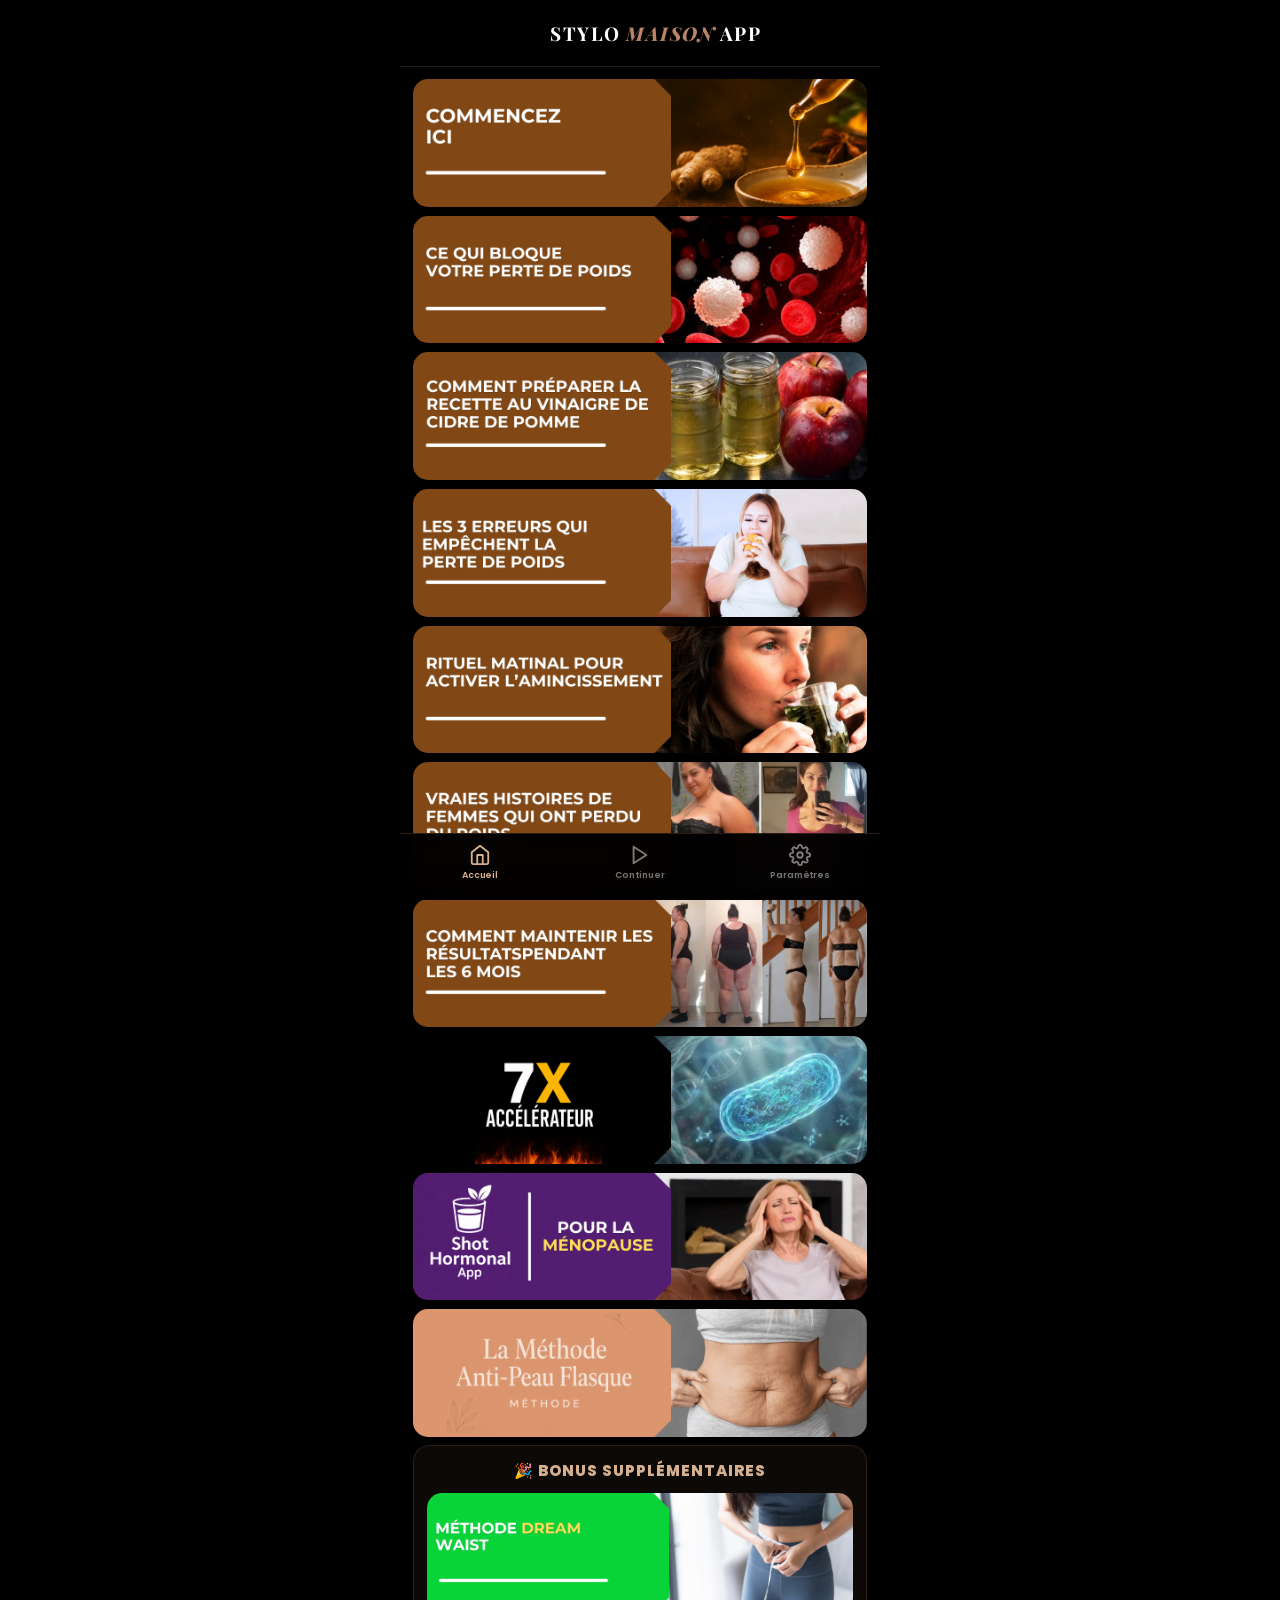
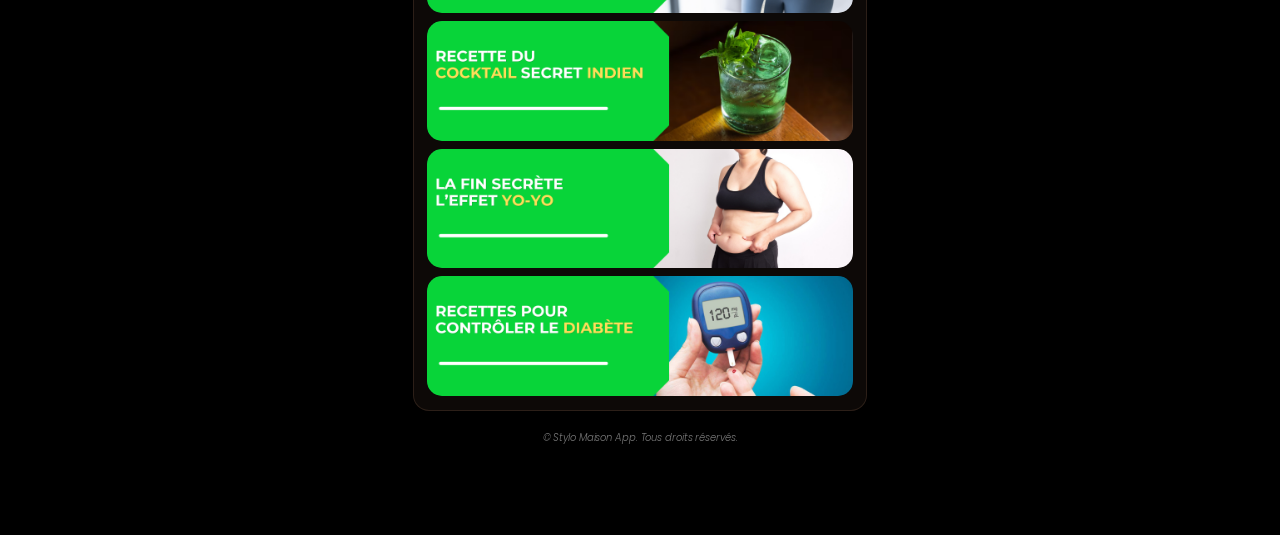
<file: home-quizz/parte do conetudo do app/index.html>
<!DOCTYPE html><html lang="pt-BR"><head>
	<meta charset="UTF-8">
			<title>Stylo Maison App</title>
		<meta name="viewport" content="width=device-width, initial-scale=1">
<meta name="robots" content="max-image-preview:large">
<title>Stylo Maison App</title>
<link rel="alternate" type="application/rss+xml" title="Feed para Stylo Maison App »" href="https://stylomaisonappwellnes.online/feed/">
<link rel="alternate" type="application/rss+xml" title="Feed de comentários para Stylo Maison App »" href="https://stylomaisonappwellnes.online/comments/feed/">
<link rel="alternate" title="oEmbed (JSON)" type="application/json+oembed" href="https://stylomaisonappwellnes.online/wp-json/oembed/1.0/embed?url=https%3A%2F%2Fstylomaisonappwellnes.online%2F">
<link rel="alternate" title="oEmbed (XML)" type="text/xml+oembed" href="https://stylomaisonappwellnes.online/wp-json/oembed/1.0/embed?url=https%3A%2F%2Fstylomaisonappwellnes.online%2F&format=xml">
<style id="wp-img-auto-sizes-contain-inline-css">
img:is([sizes=auto i],[sizes^="auto," i]){contain-intrinsic-size:3000px 1500px}
/*# sourceURL=wp-img-auto-sizes-contain-inline-css */
</style>

<style id="wp-emoji-styles-inline-css">

	img.wp-smiley, img.emoji {
		display: inline !important;
		border: none !important;
		box-shadow: none !important;
		height: 1em !important;
		width: 1em !important;
		margin: 0 0.07em !important;
		vertical-align: -0.1em !important;
		background: none !important;
		padding: 0 !important;
	}
/*# sourceURL=wp-emoji-styles-inline-css */
</style>
<style id="wp-block-library-inline-css">
:root{--wp-block-synced-color:#7a00df;--wp-block-synced-color--rgb:122,0,223;--wp-bound-block-color:var(--wp-block-synced-color);--wp-editor-canvas-background:#ddd;--wp-admin-theme-color:#007cba;--wp-admin-theme-color--rgb:0,124,186;--wp-admin-theme-color-darker-10:#006ba1;--wp-admin-theme-color-darker-10--rgb:0,107,160.5;--wp-admin-theme-color-darker-20:#005a87;--wp-admin-theme-color-darker-20--rgb:0,90,135;--wp-admin-border-width-focus:2px}@media (min-resolution:192dpi){:root{--wp-admin-border-width-focus:1.5px}}.wp-element-button{cursor:pointer}:root .has-very-light-gray-background-color{background-color:#eee}:root .has-very-dark-gray-background-color{background-color:#313131}:root .has-very-light-gray-color{color:#eee}:root .has-very-dark-gray-color{color:#313131}:root .has-vivid-green-cyan-to-vivid-cyan-blue-gradient-background{background:linear-gradient(135deg,#00d084,#0693e3)}:root .has-purple-crush-gradient-background{background:linear-gradient(135deg,#34e2e4,#4721fb 50%,#ab1dfe)}:root .has-hazy-dawn-gradient-background{background:linear-gradient(135deg,#faaca8,#dad0ec)}:root .has-subdued-olive-gradient-background{background:linear-gradient(135deg,#fafae1,#67a671)}:root .has-atomic-cream-gradient-background{background:linear-gradient(135deg,#fdd79a,#004a59)}:root .has-nightshade-gradient-background{background:linear-gradient(135deg,#330968,#31cdcf)}:root .has-midnight-gradient-background{background:linear-gradient(135deg,#020381,#2874fc)}:root{--wp--preset--font-size--normal:16px;--wp--preset--font-size--huge:42px}.has-regular-font-size{font-size:1em}.has-larger-font-size{font-size:2.625em}.has-normal-font-size{font-size:var(--wp--preset--font-size--normal)}.has-huge-font-size{font-size:var(--wp--preset--font-size--huge)}.has-text-align-center{text-align:center}.has-text-align-left{text-align:left}.has-text-align-right{text-align:right}.has-fit-text{white-space:nowrap!important}#end-resizable-editor-section{display:none}.aligncenter{clear:both}.items-justified-left{justify-content:flex-start}.items-justified-center{justify-content:center}.items-justified-right{justify-content:flex-end}.items-justified-space-between{justify-content:space-between}.screen-reader-text{border:0;clip-path:inset(50%);height:1px;margin:-1px;overflow:hidden;padding:0;position:absolute;width:1px;word-wrap:normal!important}.screen-reader-text:focus{background-color:#ddd;clip-path:none;color:#444;display:block;font-size:1em;height:auto;left:5px;line-height:normal;padding:15px 23px 14px;text-decoration:none;top:5px;width:auto;z-index:100000}html :where(.has-border-color){border-style:solid}html :where([style*=border-top-color]){border-top-style:solid}html :where([style*=border-right-color]){border-right-style:solid}html :where([style*=border-bottom-color]){border-bottom-style:solid}html :where([style*=border-left-color]){border-left-style:solid}html :where([style*=border-width]){border-style:solid}html :where([style*=border-top-width]){border-top-style:solid}html :where([style*=border-right-width]){border-right-style:solid}html :where([style*=border-bottom-width]){border-bottom-style:solid}html :where([style*=border-left-width]){border-left-style:solid}html :where(img[class*=wp-image-]){height:auto;max-width:100%}:where(figure){margin:0 0 1em}html :where(.is-position-sticky){--wp-admin--admin-bar--position-offset:var(--wp-admin--admin-bar--height,0px)}@media screen and (max-width:600px){html :where(.is-position-sticky){--wp-admin--admin-bar--position-offset:0px}}
/*# sourceURL=/wp-includes/css/dist/block-library/common.min.css */
</style>
<style id="global-styles-inline-css">
:root{--wp--preset--aspect-ratio--square: 1;--wp--preset--aspect-ratio--4-3: 4/3;--wp--preset--aspect-ratio--3-4: 3/4;--wp--preset--aspect-ratio--3-2: 3/2;--wp--preset--aspect-ratio--2-3: 2/3;--wp--preset--aspect-ratio--16-9: 16/9;--wp--preset--aspect-ratio--9-16: 9/16;--wp--preset--color--black: #000000;--wp--preset--color--cyan-bluish-gray: #abb8c3;--wp--preset--color--white: #ffffff;--wp--preset--color--pale-pink: #f78da7;--wp--preset--color--vivid-red: #cf2e2e;--wp--preset--color--luminous-vivid-orange: #ff6900;--wp--preset--color--luminous-vivid-amber: #fcb900;--wp--preset--color--light-green-cyan: #7bdcb5;--wp--preset--color--vivid-green-cyan: #00d084;--wp--preset--color--pale-cyan-blue: #8ed1fc;--wp--preset--color--vivid-cyan-blue: #0693e3;--wp--preset--color--vivid-purple: #9b51e0;--wp--preset--color--base: #FFFFFF;--wp--preset--color--contrast: #111111;--wp--preset--color--accent-1: #FFEE58;--wp--preset--color--accent-2: #F6CFF4;--wp--preset--color--accent-3: #503AA8;--wp--preset--color--accent-4: #686868;--wp--preset--color--accent-5: #FBFAF3;--wp--preset--color--accent-6: color-mix(in srgb, currentColor 20%, transparent);--wp--preset--gradient--vivid-cyan-blue-to-vivid-purple: linear-gradient(135deg,rgb(6,147,227) 0%,rgb(155,81,224) 100%);--wp--preset--gradient--light-green-cyan-to-vivid-green-cyan: linear-gradient(135deg,rgb(122,220,180) 0%,rgb(0,208,130) 100%);--wp--preset--gradient--luminous-vivid-amber-to-luminous-vivid-orange: linear-gradient(135deg,rgb(252,185,0) 0%,rgb(255,105,0) 100%);--wp--preset--gradient--luminous-vivid-orange-to-vivid-red: linear-gradient(135deg,rgb(255,105,0) 0%,rgb(207,46,46) 100%);--wp--preset--gradient--very-light-gray-to-cyan-bluish-gray: linear-gradient(135deg,rgb(238,238,238) 0%,rgb(169,184,195) 100%);--wp--preset--gradient--cool-to-warm-spectrum: linear-gradient(135deg,rgb(74,234,220) 0%,rgb(151,120,209) 20%,rgb(207,42,186) 40%,rgb(238,44,130) 60%,rgb(251,105,98) 80%,rgb(254,248,76) 100%);--wp--preset--gradient--blush-light-purple: linear-gradient(135deg,rgb(255,206,236) 0%,rgb(152,150,240) 100%);--wp--preset--gradient--blush-bordeaux: linear-gradient(135deg,rgb(254,205,165) 0%,rgb(254,45,45) 50%,rgb(107,0,62) 100%);--wp--preset--gradient--luminous-dusk: linear-gradient(135deg,rgb(255,203,112) 0%,rgb(199,81,192) 50%,rgb(65,88,208) 100%);--wp--preset--gradient--pale-ocean: linear-gradient(135deg,rgb(255,245,203) 0%,rgb(182,227,212) 50%,rgb(51,167,181) 100%);--wp--preset--gradient--electric-grass: linear-gradient(135deg,rgb(202,248,128) 0%,rgb(113,206,126) 100%);--wp--preset--gradient--midnight: linear-gradient(135deg,rgb(2,3,129) 0%,rgb(40,116,252) 100%);--wp--preset--font-size--small: 0.875rem;--wp--preset--font-size--medium: clamp(1rem, 1rem + ((1vw - 0.2rem) * 0.196), 1.125rem);--wp--preset--font-size--large: clamp(1.125rem, 1.125rem + ((1vw - 0.2rem) * 0.392), 1.375rem);--wp--preset--font-size--x-large: clamp(1.75rem, 1.75rem + ((1vw - 0.2rem) * 0.392), 2rem);--wp--preset--font-size--xx-large: clamp(2.15rem, 2.15rem + ((1vw - 0.2rem) * 1.333), 3rem);--wp--preset--font-family--manrope: Manrope, sans-serif;--wp--preset--font-family--fira-code: "Fira Code", monospace;--wp--preset--spacing--20: 10px;--wp--preset--spacing--30: 20px;--wp--preset--spacing--40: 30px;--wp--preset--spacing--50: clamp(30px, 5vw, 50px);--wp--preset--spacing--60: clamp(30px, 7vw, 70px);--wp--preset--spacing--70: clamp(50px, 7vw, 90px);--wp--preset--spacing--80: clamp(70px, 10vw, 140px);--wp--preset--shadow--natural: 6px 6px 9px rgba(0, 0, 0, 0.2);--wp--preset--shadow--deep: 12px 12px 50px rgba(0, 0, 0, 0.4);--wp--preset--shadow--sharp: 6px 6px 0px rgba(0, 0, 0, 0.2);--wp--preset--shadow--outlined: 6px 6px 0px -3px rgb(255, 255, 255), 6px 6px rgb(0, 0, 0);--wp--preset--shadow--crisp: 6px 6px 0px rgb(0, 0, 0);}:root { --wp--style--global--content-size: 645px;--wp--style--global--wide-size: 1340px; }:where(body) { margin: 0; }.wp-site-blocks { padding-top: var(--wp--style--root--padding-top); padding-bottom: var(--wp--style--root--padding-bottom); }.has-global-padding { padding-right: var(--wp--style--root--padding-right); padding-left: var(--wp--style--root--padding-left); }.has-global-padding > .alignfull { margin-right: calc(var(--wp--style--root--padding-right) * -1); margin-left: calc(var(--wp--style--root--padding-left) * -1); }.has-global-padding :where(:not(.alignfull.is-layout-flow) > .has-global-padding:not(.wp-block-block, .alignfull)) { padding-right: 0; padding-left: 0; }.has-global-padding :where(:not(.alignfull.is-layout-flow) > .has-global-padding:not(.wp-block-block, .alignfull)) > .alignfull { margin-left: 0; margin-right: 0; }.wp-site-blocks > .alignleft { float: left; margin-right: 2em; }.wp-site-blocks > .alignright { float: right; margin-left: 2em; }.wp-site-blocks > .aligncenter { justify-content: center; margin-left: auto; margin-right: auto; }:where(.wp-site-blocks) > * { margin-block-start: 1.2rem; margin-block-end: 0; }:where(.wp-site-blocks) > :first-child { margin-block-start: 0; }:where(.wp-site-blocks) > :last-child { margin-block-end: 0; }:root { --wp--style--block-gap: 1.2rem; }:root :where(.is-layout-flow) > :first-child{margin-block-start: 0;}:root :where(.is-layout-flow) > :last-child{margin-block-end: 0;}:root :where(.is-layout-flow) > *{margin-block-start: 1.2rem;margin-block-end: 0;}:root :where(.is-layout-constrained) > :first-child{margin-block-start: 0;}:root :where(.is-layout-constrained) > :last-child{margin-block-end: 0;}:root :where(.is-layout-constrained) > *{margin-block-start: 1.2rem;margin-block-end: 0;}:root :where(.is-layout-flex){gap: 1.2rem;}:root :where(.is-layout-grid){gap: 1.2rem;}.is-layout-flow > .alignleft{float: left;margin-inline-start: 0;margin-inline-end: 2em;}.is-layout-flow > .alignright{float: right;margin-inline-start: 2em;margin-inline-end: 0;}.is-layout-flow > .aligncenter{margin-left: auto !important;margin-right: auto !important;}.is-layout-constrained > .alignleft{float: left;margin-inline-start: 0;margin-inline-end: 2em;}.is-layout-constrained > .alignright{float: right;margin-inline-start: 2em;margin-inline-end: 0;}.is-layout-constrained > .aligncenter{margin-left: auto !important;margin-right: auto !important;}.is-layout-constrained > :where(:not(.alignleft):not(.alignright):not(.alignfull)){max-width: var(--wp--style--global--content-size);margin-left: auto !important;margin-right: auto !important;}.is-layout-constrained > .alignwide{max-width: var(--wp--style--global--wide-size);}body .is-layout-flex{display: flex;}.is-layout-flex{flex-wrap: wrap;align-items: center;}.is-layout-flex > :is(*, div){margin: 0;}body .is-layout-grid{display: grid;}.is-layout-grid > :is(*, div){margin: 0;}body{background-color: var(--wp--preset--color--base);color: var(--wp--preset--color--contrast);font-family: var(--wp--preset--font-family--manrope);font-size: var(--wp--preset--font-size--large);font-weight: 300;letter-spacing: -0.1px;line-height: 1.4;--wp--style--root--padding-top: 0px;--wp--style--root--padding-right: var(--wp--preset--spacing--50);--wp--style--root--padding-bottom: 0px;--wp--style--root--padding-left: var(--wp--preset--spacing--50);}a:where(:not(.wp-element-button)){color: currentColor;text-decoration: underline;}:root :where(a:where(:not(.wp-element-button)):hover){text-decoration: none;}h1, h2, h3, h4, h5, h6{font-weight: 400;letter-spacing: -0.1px;line-height: 1.125;}h1{font-size: var(--wp--preset--font-size--xx-large);}h2{font-size: var(--wp--preset--font-size--x-large);}h3{font-size: var(--wp--preset--font-size--large);}h4{font-size: var(--wp--preset--font-size--medium);}h5{font-size: var(--wp--preset--font-size--small);letter-spacing: 0.5px;}h6{font-size: var(--wp--preset--font-size--small);font-weight: 700;letter-spacing: 1.4px;text-transform: uppercase;}:root :where(.wp-element-button, .wp-block-button__link){background-color: var(--wp--preset--color--contrast);border-width: 0;color: var(--wp--preset--color--base);font-family: inherit;font-size: var(--wp--preset--font-size--medium);font-style: inherit;font-weight: inherit;letter-spacing: inherit;line-height: inherit;padding-top: 1rem;padding-right: 2.25rem;padding-bottom: 1rem;padding-left: 2.25rem;text-decoration: none;text-transform: inherit;}:root :where(.wp-element-button:hover, .wp-block-button__link:hover){background-color: color-mix(in srgb, var(--wp--preset--color--contrast) 85%, transparent);border-color: transparent;color: var(--wp--preset--color--base);}:root :where(.wp-element-button:focus, .wp-block-button__link:focus){outline-color: var(--wp--preset--color--accent-4);outline-offset: 2px;}:root :where(.wp-element-caption, .wp-block-audio figcaption, .wp-block-embed figcaption, .wp-block-gallery figcaption, .wp-block-image figcaption, .wp-block-table figcaption, .wp-block-video figcaption){font-size: var(--wp--preset--font-size--small);line-height: 1.4;}.has-black-color{color: var(--wp--preset--color--black) !important;}.has-cyan-bluish-gray-color{color: var(--wp--preset--color--cyan-bluish-gray) !important;}.has-white-color{color: var(--wp--preset--color--white) !important;}.has-pale-pink-color{color: var(--wp--preset--color--pale-pink) !important;}.has-vivid-red-color{color: var(--wp--preset--color--vivid-red) !important;}.has-luminous-vivid-orange-color{color: var(--wp--preset--color--luminous-vivid-orange) !important;}.has-luminous-vivid-amber-color{color: var(--wp--preset--color--luminous-vivid-amber) !important;}.has-light-green-cyan-color{color: var(--wp--preset--color--light-green-cyan) !important;}.has-vivid-green-cyan-color{color: var(--wp--preset--color--vivid-green-cyan) !important;}.has-pale-cyan-blue-color{color: var(--wp--preset--color--pale-cyan-blue) !important;}.has-vivid-cyan-blue-color{color: var(--wp--preset--color--vivid-cyan-blue) !important;}.has-vivid-purple-color{color: var(--wp--preset--color--vivid-purple) !important;}.has-base-color{color: var(--wp--preset--color--base) !important;}.has-contrast-color{color: var(--wp--preset--color--contrast) !important;}.has-accent-1-color{color: var(--wp--preset--color--accent-1) !important;}.has-accent-2-color{color: var(--wp--preset--color--accent-2) !important;}.has-accent-3-color{color: var(--wp--preset--color--accent-3) !important;}.has-accent-4-color{color: var(--wp--preset--color--accent-4) !important;}.has-accent-5-color{color: var(--wp--preset--color--accent-5) !important;}.has-accent-6-color{color: var(--wp--preset--color--accent-6) !important;}.has-black-background-color{background-color: var(--wp--preset--color--black) !important;}.has-cyan-bluish-gray-background-color{background-color: var(--wp--preset--color--cyan-bluish-gray) !important;}.has-white-background-color{background-color: var(--wp--preset--color--white) !important;}.has-pale-pink-background-color{background-color: var(--wp--preset--color--pale-pink) !important;}.has-vivid-red-background-color{background-color: var(--wp--preset--color--vivid-red) !important;}.has-luminous-vivid-orange-background-color{background-color: var(--wp--preset--color--luminous-vivid-orange) !important;}.has-luminous-vivid-amber-background-color{background-color: var(--wp--preset--color--luminous-vivid-amber) !important;}.has-light-green-cyan-background-color{background-color: var(--wp--preset--color--light-green-cyan) !important;}.has-vivid-green-cyan-background-color{background-color: var(--wp--preset--color--vivid-green-cyan) !important;}.has-pale-cyan-blue-background-color{background-color: var(--wp--preset--color--pale-cyan-blue) !important;}.has-vivid-cyan-blue-background-color{background-color: var(--wp--preset--color--vivid-cyan-blue) !important;}.has-vivid-purple-background-color{background-color: var(--wp--preset--color--vivid-purple) !important;}.has-base-background-color{background-color: var(--wp--preset--color--base) !important;}.has-contrast-background-color{background-color: var(--wp--preset--color--contrast) !important;}.has-accent-1-background-color{background-color: var(--wp--preset--color--accent-1) !important;}.has-accent-2-background-color{background-color: var(--wp--preset--color--accent-2) !important;}.has-accent-3-background-color{background-color: var(--wp--preset--color--accent-3) !important;}.has-accent-4-background-color{background-color: var(--wp--preset--color--accent-4) !important;}.has-accent-5-background-color{background-color: var(--wp--preset--color--accent-5) !important;}.has-accent-6-background-color{background-color: var(--wp--preset--color--accent-6) !important;}.has-black-border-color{border-color: var(--wp--preset--color--black) !important;}.has-cyan-bluish-gray-border-color{border-color: var(--wp--preset--color--cyan-bluish-gray) !important;}.has-white-border-color{border-color: var(--wp--preset--color--white) !important;}.has-pale-pink-border-color{border-color: var(--wp--preset--color--pale-pink) !important;}.has-vivid-red-border-color{border-color: var(--wp--preset--color--vivid-red) !important;}.has-luminous-vivid-orange-border-color{border-color: var(--wp--preset--color--luminous-vivid-orange) !important;}.has-luminous-vivid-amber-border-color{border-color: var(--wp--preset--color--luminous-vivid-amber) !important;}.has-light-green-cyan-border-color{border-color: var(--wp--preset--color--light-green-cyan) !important;}.has-vivid-green-cyan-border-color{border-color: var(--wp--preset--color--vivid-green-cyan) !important;}.has-pale-cyan-blue-border-color{border-color: var(--wp--preset--color--pale-cyan-blue) !important;}.has-vivid-cyan-blue-border-color{border-color: var(--wp--preset--color--vivid-cyan-blue) !important;}.has-vivid-purple-border-color{border-color: var(--wp--preset--color--vivid-purple) !important;}.has-base-border-color{border-color: var(--wp--preset--color--base) !important;}.has-contrast-border-color{border-color: var(--wp--preset--color--contrast) !important;}.has-accent-1-border-color{border-color: var(--wp--preset--color--accent-1) !important;}.has-accent-2-border-color{border-color: var(--wp--preset--color--accent-2) !important;}.has-accent-3-border-color{border-color: var(--wp--preset--color--accent-3) !important;}.has-accent-4-border-color{border-color: var(--wp--preset--color--accent-4) !important;}.has-accent-5-border-color{border-color: var(--wp--preset--color--accent-5) !important;}.has-accent-6-border-color{border-color: var(--wp--preset--color--accent-6) !important;}.has-vivid-cyan-blue-to-vivid-purple-gradient-background{background: var(--wp--preset--gradient--vivid-cyan-blue-to-vivid-purple) !important;}.has-light-green-cyan-to-vivid-green-cyan-gradient-background{background: var(--wp--preset--gradient--light-green-cyan-to-vivid-green-cyan) !important;}.has-luminous-vivid-amber-to-luminous-vivid-orange-gradient-background{background: var(--wp--preset--gradient--luminous-vivid-amber-to-luminous-vivid-orange) !important;}.has-luminous-vivid-orange-to-vivid-red-gradient-background{background: var(--wp--preset--gradient--luminous-vivid-orange-to-vivid-red) !important;}.has-very-light-gray-to-cyan-bluish-gray-gradient-background{background: var(--wp--preset--gradient--very-light-gray-to-cyan-bluish-gray) !important;}.has-cool-to-warm-spectrum-gradient-background{background: var(--wp--preset--gradient--cool-to-warm-spectrum) !important;}.has-blush-light-purple-gradient-background{background: var(--wp--preset--gradient--blush-light-purple) !important;}.has-blush-bordeaux-gradient-background{background: var(--wp--preset--gradient--blush-bordeaux) !important;}.has-luminous-dusk-gradient-background{background: var(--wp--preset--gradient--luminous-dusk) !important;}.has-pale-ocean-gradient-background{background: var(--wp--preset--gradient--pale-ocean) !important;}.has-electric-grass-gradient-background{background: var(--wp--preset--gradient--electric-grass) !important;}.has-midnight-gradient-background{background: var(--wp--preset--gradient--midnight) !important;}.has-small-font-size{font-size: var(--wp--preset--font-size--small) !important;}.has-medium-font-size{font-size: var(--wp--preset--font-size--medium) !important;}.has-large-font-size{font-size: var(--wp--preset--font-size--large) !important;}.has-x-large-font-size{font-size: var(--wp--preset--font-size--x-large) !important;}.has-xx-large-font-size{font-size: var(--wp--preset--font-size--xx-large) !important;}.has-manrope-font-family{font-family: var(--wp--preset--font-family--manrope) !important;}.has-fira-code-font-family{font-family: var(--wp--preset--font-family--fira-code) !important;}
/*# sourceURL=global-styles-inline-css */
</style>
<style id="wp-block-template-skip-link-inline-css">

		.skip-link.screen-reader-text {
			border: 0;
			clip-path: inset(50%);
			height: 1px;
			margin: -1px;
			overflow: hidden;
			padding: 0;
			position: absolute !important;
			width: 1px;
			word-wrap: normal !important;
		}

		.skip-link.screen-reader-text:focus {
			background-color: #eee;
			clip-path: none;
			color: #444;
			display: block;
			font-size: 1em;
			height: auto;
			left: 5px;
			line-height: normal;
			padding: 15px 23px 14px;
			text-decoration: none;
			top: 5px;
			width: auto;
			z-index: 100000;
		}
/*# sourceURL=wp-block-template-skip-link-inline-css */
</style>
<link rel="stylesheet" id="hostinger-reach-subscription-block-css" href="css/subscription.css" media="all">
<style id="twentytwentyfive-style-inline-css">
a{text-decoration-thickness:1px!important;text-underline-offset:.1em}:where(.wp-site-blocks :focus){outline-width:2px;outline-style:solid}.wp-block-navigation .wp-block-navigation-submenu .wp-block-navigation-item:not(:last-child){margin-bottom:3px}.wp-block-navigation .wp-block-navigation-item .wp-block-navigation-item__content{outline-offset:4px}.wp-block-navigation .wp-block-navigation-item ul.wp-block-navigation__submenu-container .wp-block-navigation-item__content{outline-offset:0}blockquote,caption,figcaption,h1,h2,h3,h4,h5,h6,p{text-wrap:pretty}.more-link{display:block}:where(pre){overflow-x:auto}
/*# sourceURL=https://stylomaisonappwellnes.online/wp-content/themes/twentytwentyfive/style.min.css */
</style>
<link rel="stylesheet" id="elementor-icons-css" href="css/elementor-icons.min.css" media="all">
<link rel="stylesheet" id="elementor-frontend-css" href="css/frontend.min.css" media="all">
<link rel="stylesheet" id="elementor-post-9-css" href="css/post-9.css" media="all">
<link rel="stylesheet" id="elementor-pro-css" href="css/frontend.min_1.css" media="all">
<link rel="stylesheet" id="elementor-post-19-css" href="css/post-19.css" media="all">
<link rel="stylesheet" id="elementor-gf-roboto-css" href="https://fonts.googleapis.com/css?family=Roboto:100,100italic,200,200italic,300,300italic,400,400italic,500,500italic,600,600italic,700,700italic,800,800italic,900,900italic&display=swap" media="all">
<link rel="stylesheet" id="elementor-gf-robotoslab-css" href="https://fonts.googleapis.com/css?family=Roboto+Slab:100,100italic,200,200italic,300,300italic,400,400italic,500,500italic,600,600italic,700,700italic,800,800italic,900,900italic&display=swap" media="all">
<script src="js/jquery.min.js" id="jquery-core-js"></script>
<script src="js/jquery-migrate.min.js" id="jquery-migrate-js"></script>
<link rel="https://api.w.org/" href="https://stylomaisonappwellnes.online/wp-json/"><link rel="alternate" title="JSON" type="application/json" href="https://stylomaisonappwellnes.online/wp-json/wp/v2/pages/19"><link rel="EditURI" type="application/rsd+xml" title="RSD" href="https://stylomaisonappwellnes.online/xmlrpc.php?rsd">
<meta name="generator" content="WordPress 6.9.4">
<link rel="canonical" href="https://stylomaisonappwellnes.online/">
<link rel="shortlink" href="https://stylomaisonappwellnes.online/">
<meta name="generator" content="Elementor 4.1.1; features: additional_custom_breakpoints; settings: css_print_method-external, google_font-enabled, font_display-swap">
			<style>
				.e-con.e-parent:nth-of-type(n+4):not(.e-lazyloaded):not(.e-no-lazyload),
				.e-con.e-parent:nth-of-type(n+4):not(.e-lazyloaded):not(.e-no-lazyload) * {
					background-image: none !important;
				}
				@media screen and (max-height: 1024px) {
					.e-con.e-parent:nth-of-type(n+3):not(.e-lazyloaded):not(.e-no-lazyload),
					.e-con.e-parent:nth-of-type(n+3):not(.e-lazyloaded):not(.e-no-lazyload) * {
						background-image: none !important;
					}
				}
				@media screen and (max-height: 640px) {
					.e-con.e-parent:nth-of-type(n+2):not(.e-lazyloaded):not(.e-no-lazyload),
					.e-con.e-parent:nth-of-type(n+2):not(.e-lazyloaded):not(.e-no-lazyload) * {
						background-image: none !important;
					}
				}
			</style>
			<style class="wp-fonts-local">
@font-face{font-family:Manrope;font-style:normal;font-weight:200 800;font-display:fallback;src:url('fonts/Manrope-VariableFont_wght.woff2') format('woff2');}
@font-face{font-family:"Fira Code";font-style:normal;font-weight:300 700;font-display:fallback;src:url('fonts/FiraCode-VariableFont_wght.woff2') format('woff2');}
</style>
<link rel="icon" href="images/cropped-Logo-32x32.png" sizes="32x32">
<link rel="icon" href="images/cropped-Logo-192x192.png" sizes="192x192">
<link rel="apple-touch-icon" href="images/cropped-Logo-180x180.png">
<meta name="msapplication-TileImage" content="https://stylomaisonappwellnes.online/wp-content/uploads/2026/05/cropped-Logo-270x270.png">
	<meta name="viewport" content="width=device-width, initial-scale=1.0, viewport-fit=cover"><script src="js/wp-emoji-release.min.js" defer=""></script></head>
<body class="home wp-singular page-template page-template-elementor_canvas page page-id-19 wp-embed-responsive wp-theme-twentytwentyfive elementor-default elementor-template-canvas elementor-kit-9 elementor-page elementor-page-19">
			<div data-elementor-type="wp-page" data-elementor-id="19" class="elementor elementor-19">
						<section class="elementor-section elementor-top-section elementor-element elementor-element-60f29f1 elementor-section-boxed elementor-section-height-default elementor-section-height-default" data-id="60f29f1" data-element_type="section" data-e-type="section">
						<div class="elementor-container elementor-column-gap-default">
					<div class="elementor-column elementor-col-100 elementor-top-column elementor-element elementor-element-87a8a3c" data-id="87a8a3c" data-element_type="column" data-e-type="column">
			<div class="elementor-widget-wrap elementor-element-populated">
						<div class="elementor-element elementor-element-5377b2e elementor-widget elementor-widget-html" data-id="5377b2e" data-element_type="widget" data-e-type="widget" data-widget_type="html.default">
				<div class="elementor-widget-container">
					


<meta charset="UTF-8">
<meta name="viewport" content="width=device-width, initial-scale=1.0, maximum-scale=1.0">
<title>Stylo Maison App</title>
<style>
@import url('https://fonts.googleapis.com/css2?family=Poppins:wght@400;500;600;700;800;900&family=Playfair+Display:ital,wght@0,700;0,800;1,700&display=swap');
*{margin:0;padding:0;box-sizing:border-box;}
:root{--ac:#b88567;--acl:#d4b090;--bg:#000;--c2:#181818;--bdr:rgba(184,133,103,0.22);}
html,body{background:var(--bg);font-family:'Poppins',sans-serif;color:#fff;max-width:480px;margin:0 auto;min-height:100vh;overflow-x:hidden;}
.screen{display:none;flex-direction:column;min-height:100vh;padding-bottom:82px;animation:fi .22s ease;}
.screen.active{display:flex;}
@keyframes fi{from{opacity:0;transform:translateY(6px)}to{opacity:1;transform:none}}
/* Header */
.hdr{background:#000;padding:15px 18px;display:flex;align-items:center;justify-content:center;border-bottom:1px solid var(--bdr);position:sticky;top:0;z-index:100;}
.logo{display:flex;align-items:center;gap:9px;}
.logo-txt{font-family:'Playfair Display',serif;font-size:19px;font-weight:700;letter-spacing:1.5px;color:#fff;text-transform:uppercase;}
.logo-txt span{color:var(--ac);font-style:italic;font-weight:800;}
.back-hdr{background:#000;padding:12px 16px;display:flex;align-items:center;gap:10px;border-bottom:1px solid var(--bdr);position:sticky;top:0;z-index:100;}
.back-btn{background:rgba(255,255,255,0.07);border:1px solid rgba(255,255,255,0.09);color:#fff;width:32px;height:32px;border-radius:50%;cursor:pointer;font-size:15px;display:flex;align-items:center;justify-content:center;flex-shrink:0;}
.back-title{font-size:13px;font-weight:700;white-space:nowrap;overflow:hidden;text-overflow:ellipsis;max-width:290px;}
/* Cards */
.cards{display:flex;flex-direction:column;gap:9px;padding:0 13px;margin-top:12px;}
.icard{border-radius:15px;overflow:hidden;cursor:pointer;transition:transform .2s,box-shadow .2s,filter .2s;}
.icard img{width:100%;display:block;}
.icard:hover{transform:translateY(-3px);box-shadow:0 12px 32px rgba(0,0,0,.6),0 0 0 2px rgba(184,133,103,.5);filter:brightness(1.1);}
.icard:active{transform:scale(.97);filter:brightness(.95);}
/* Bonus section */
.bonus-wrap{margin:8px 13px;background:rgba(184,133,103,.07);border:1px solid rgba(184,133,103,.18);border-radius:16px;padding:14px 13px;}
.bonus-hdr{display:flex;align-items:center;justify-content:center;gap:8px;margin-bottom:12px;}
.bonus-hdr span{font-size:15px;font-weight:800;color:var(--acl);text-transform:uppercase;letter-spacing:1px;}
/* Nav */
.nav{position:fixed;bottom:0;left:50%;transform:translateX(-50%);width:100%;max-width:480px;background:rgba(0,0,0,.97);backdrop-filter:blur(20px);border-top:1px solid var(--bdr);display:flex;justify-content:space-around;padding:10px 0 18px;z-index:200;}
.ni{display:flex;flex-direction:column;align-items:center;gap:3px;cursor:pointer;opacity:.65;transition:opacity .2s;min-width:60px;}
.ni.on{opacity:1;}
.ni.on .nl{color:var(--acl);}
.ni.on svg{stroke:var(--acl)!important;}
.ni svg{width:22px;height:22px;stroke:rgba(255,255,255,.75);fill:none;stroke-width:2;stroke-linecap:round;stroke-linejoin:round;}
.nl{font-size:9px;font-weight:600;color:rgba(255,255,255,.7);}
/* Video */
.vwrap{margin:13px;border-radius:15px;overflow:hidden;aspect-ratio:16/9;background:#0a0a0a;border:1px solid rgba(255,255,255,.06);}
.vwrap iframe{width:100%;height:100%;border:none;}
.prog{margin:0 13px 5px;height:3px;background:rgba(255,255,255,.07);border-radius:10px;overflow:hidden;}
.prog-f{height:100%;background:linear-gradient(90deg,var(--ac),var(--acl));border-radius:10px;width:100%;}
.lbody{padding:4px 13px 10px;}
.ltitle{font-size:17px;font-weight:800;margin-bottom:5px;line-height:1.25;}
/* Buttons */
.btn-main{display:flex;align-items:center;justify-content:center;gap:6px;width:calc(100% - 26px);margin:10px 13px 0;background:var(--ac);color:#fff;border:none;border-radius:13px;padding:15px;font-family:'Poppins',sans-serif;font-weight:700;font-size:14px;cursor:pointer;}
.btn-main:hover{filter:brightness(1.1);}
.btn-recipe{display:flex;align-items:center;justify-content:center;gap:7px;width:calc(100% - 26px);margin:10px 13px 0;background:var(--ac);color:#fff;border:none;border-radius:13px;padding:14px;font-family:'Poppins',sans-serif;font-weight:700;font-size:13px;cursor:pointer;box-shadow:0 4px 18px rgba(184,133,103,.35);}
.btn-dl{display:flex;align-items:center;justify-content:center;gap:8px;width:100%;background:#1a1a1a;border:1px solid rgba(184,133,103,.3);color:var(--acl);border-radius:11px;padding:13px;font-family:'Poppins',sans-serif;font-weight:700;font-size:13px;cursor:pointer;margin-top:12px;}
.bbonus{display:flex;align-items:center;justify-content:center;gap:7px;width:100%;border:none;border-radius:14px;padding:16px;font-family:'Poppins',sans-serif;font-weight:700;font-size:13px;cursor:pointer;margin-bottom:10px;color:#fff;}
.bbonus:hover{filter:brightness(1.1);}
.bb1{background:var(--ac);}
.bb2{background:#8a6545;}
.bb3{background:#6b4e37;}
/* 7X selector */
.lsel{display:flex;flex-direction:column;gap:8px;margin:13px;}
.lsel-t{font-size:13px;font-weight:700;text-align:center;color:rgba(255,255,255,.55);margin-bottom:4px;}
.lsel-btn{background:rgba(255,255,255,.05);border:1px solid rgba(255,255,255,.08);color:#fff;border-radius:12px;padding:13px 16px;font-family:'Poppins',sans-serif;font-weight:600;font-size:13px;cursor:pointer;text-align:left;}
.lsel-btn.on{background:var(--ac);border-color:var(--ac);}
/* PDF embed */
.pdf-wrap{margin:13px;background:var(--c2);border-radius:14px;border:1px solid rgba(255,255,255,.07);overflow:hidden;}
.pdf-wrap iframe{width:100%;height:500px;border:none;}
.bsec{padding:0 13px;margin-top:8px;}
.bsec-t{font-size:11px;font-weight:700;color:rgba(255,255,255,.4);text-transform:uppercase;letter-spacing:1px;margin-bottom:10px;text-align:center;}
/* Drive bonus */
#drivebonus{padding-bottom:20px;}
.drive-wrap{flex:1;margin:12px 13px;border-radius:14px;overflow:hidden;border:1px solid rgba(255,255,255,.08);min-height:80vh;}
.drive-wrap iframe{width:100%;height:100%;min-height:80vh;border:none;}
/* Recipe form */
.rform{margin:12px 14px;background:#1a1a1a;border-radius:16px;padding:16px;border:1px solid rgba(255,255,255,.08);}
.rform-g{margin-bottom:12px;}
.rform-l{font-size:12px;font-weight:600;color:rgba(255,255,255,.7);margin-bottom:5px;display:block;}
.rform-i{background:#111;border:1px solid rgba(255,255,255,.1);border-radius:10px;padding:12px 14px;color:#fff;font-family:'Poppins',sans-serif;font-size:13px;width:100%;outline:none;}
.rform-i:focus{border-color:var(--ac);}
select.rform-i{-webkit-appearance:none;}
.rgen{background:var(--ac);color:#fff;border:none;border-radius:12px;padding:14px;font-family:'Poppins',sans-serif;font-weight:800;font-size:14px;cursor:pointer;width:100%;margin-top:4px;}
/* Recipe result */
.rr{display:none;margin:0 14px 12px;background:#fff;border-radius:16px;overflow:hidden;}
.rr.show{display:block;}
.rr-hdr{background:linear-gradient(135deg,#6b3d1a,#b88567);padding:14px 16px;}
.rr-hdr h4{font-size:14px;font-weight:800;color:#fff;}
.rr-hdr p{font-size:10px;color:rgba(255,255,255,.7);margin-top:2px;}
.rr-body{padding:14px 15px;}
.rr-sec{font-size:12px;font-weight:700;margin-bottom:7px;color:#222;}
.rr-div{height:1px;background:rgba(0,0,0,.08);margin:12px 0;}
.rr-tbl{width:100%;border-collapse:collapse;margin-bottom:8px;}
.rr-tbl td{padding:7px 4px;font-size:11px;border-bottom:1px solid rgba(0,0,0,.06);color:#333;}
.rr-tbl td:last-child{font-weight:700;color:#8a5520;text-align:right;}
.rr-steps{list-style:none;display:flex;flex-direction:column;gap:7px;margin:10px 0;}
.rr-steps li{font-size:11px;color:#444;line-height:1.55;display:flex;gap:8px;}
.snum{background:var(--ac);color:#fff;width:18px;height:18px;border-radius:50%;display:flex;align-items:center;justify-content:center;font-size:9px;font-weight:800;flex-shrink:0;margin-top:1px;}
.phase{border-radius:10px;padding:10px 13px;margin-bottom:7px;border-left:3px solid var(--ac);background:rgba(184,133,103,.08);}
.phase b{font-size:11px;font-weight:700;display:block;margin-bottom:3px;color:#222;}
.phase p{font-size:10px;color:#555;}
.scard{background:rgba(184,133,103,.08);border:1px solid rgba(184,133,103,.25);border-radius:10px;padding:10px 13px;margin-bottom:7px;}
.scard b{font-size:11px;color:#8a5520;display:block;margin-bottom:3px;}
.scard p{font-size:10px;color:#555;}
.warn{font-size:9.5px;color:#888;font-style:italic;margin-top:8px;line-height:1.6;}
/* Continue watching */
.cw-card{margin:0 14px;background:var(--c2);border-radius:16px;overflow:hidden;border:1px solid rgba(255,255,255,.06);}
.cw-lbl{font-size:12px;font-weight:700;padding:14px;color:rgba(255,255,255,.55);}
.cw-vid{margin:0 14px 14px;border-radius:12px;overflow:hidden;aspect-ratio:16/9;background:#111;}
.cw-vid iframe{width:100%;height:100%;border:none;}
.cw-info{display:flex;align-items:center;justify-content:space-between;padding:0 14px 14px;}
.cw-num{font-size:12px;color:rgba(255,255,255,.38);}
.cw-btn{background:var(--ac);color:#fff;border:none;border-radius:10px;padding:10px 20px;font-family:'Poppins',sans-serif;font-weight:700;font-size:13px;cursor:pointer;}
/* Settings */
.set-sec{margin:0 14px 10px;background:var(--c2);border-radius:14px;overflow:hidden;border:1px solid rgba(255,255,255,.06);}
.set-item{display:flex;align-items:center;gap:12px;padding:14px 16px;border-bottom:1px solid rgba(255,255,255,.05);cursor:pointer;}
.set-item:last-child{border-bottom:none;}
.set-item:hover{background:rgba(255,255,255,.03);}
.sico{width:34px;height:34px;border-radius:9px;display:flex;align-items:center;justify-content:center;flex-shrink:0;font-size:17px;}
.si-b{background:rgba(59,130,246,.15);}
.si-t{background:rgba(20,184,166,.15);}
.si-r{background:rgba(184,133,103,.15);}
.stxt{flex:1;}
.stxt b{display:block;font-size:13px;font-weight:700;}
.stxt span{font-size:11px;color:rgba(255,255,255,.38);}
.sarr{color:rgba(255,255,255,.15);font-size:15px;}
.so-sec{margin:0 14px 10px;background:rgba(184,133,103,.07);border-radius:14px;border:1px solid rgba(184,133,103,.15);}
/* Inner screens */
.inner{margin:13px 14px;background:var(--c2);border-radius:14px;border:1px solid rgba(255,255,255,.06);overflow:hidden;}
.inner-h{padding:13px 15px;border-bottom:1px solid rgba(255,255,255,.05);display:flex;align-items:center;gap:9px;}
.inner-h b{font-size:13px;font-weight:700;}
.inner-b{padding:13px 15px;}
.inner-b p{font-size:11.5px;color:rgba(255,255,255,.52);line-height:1.65;margin-bottom:8px;}
.blist{list-style:none;display:flex;flex-direction:column;gap:6px;}
.blist li{font-size:11px;color:rgba(255,255,255,.52);display:flex;align-items:flex-start;gap:7px;line-height:1.5;}
.bdot{width:6px;height:6px;border-radius:50%;background:var(--ac);flex-shrink:0;margin-top:4px;}
.cbox{margin:0 14px 14px;background:rgba(184,133,103,.08);border:1px solid rgba(184,133,103,.18);border-radius:14px;padding:16px;}
.cbox h4{font-size:13px;font-weight:700;margin-bottom:5px;color:var(--acl);}
.cbox p{font-size:11px;color:rgba(255,255,255,.42);margin-bottom:10px;}
.cbox a{color:var(--acl);font-size:12px;font-weight:600;text-decoration:none;}
.scard2{margin:0 14px 10px;border-radius:14px;overflow:hidden;}
.sc-gold{background:linear-gradient(135deg,#6b3d1a,#b88567);}
.sc-dark{background:var(--c2);border:1px solid rgba(255,255,255,.06);}
.sc-in{padding:16px;}
.sc-in h4{font-size:13px;font-weight:700;margin-bottom:5px;}
.sc-in p{font-size:11px;color:rgba(255,255,255,.55);margin-bottom:12px;}
.sa-btn{background:rgba(255,255,255,.18);border:none;color:#fff;border-radius:9px;padding:9px 16px;font-family:'Poppins',sans-serif;font-weight:700;font-size:12px;cursor:pointer;text-decoration:none;display:inline-flex;align-items:center;gap:6px;}
.clbl{font-size:11px;font-weight:700;color:rgba(255,255,255,.35);text-transform:uppercase;letter-spacing:1.2px;padding:12px 15px 7px;}
.qa{padding:12px 0;border-bottom:1px solid rgba(255,255,255,.05);}
.qa:last-child{border-bottom:none;}
.qa-q{font-size:12px;font-weight:700;color:var(--acl);margin-bottom:4px;}
.qa-a{font-size:11px;color:rgba(255,255,255,.48);line-height:1.5;}
/* Modal */
.moverlay{display:none;position:fixed;inset:0;background:rgba(0,0,0,.88);z-index:500;align-items:flex-end;justify-content:center;backdrop-filter:blur(4px);}
.moverlay.open{display:flex;}
.modal{background:#111;border-radius:22px 22px 0 0;width:100%;max-width:480px;max-height:92vh;overflow-y:auto;padding:20px 18px 30px;border-top:2px solid var(--ac);}
.m-hdr{display:flex;align-items:center;justify-content:space-between;margin-bottom:18px;}
.m-hdr h3{font-size:17px;font-weight:800;}
.m-close{background:rgba(255,255,255,.07);border:none;color:#fff;width:30px;height:30px;border-radius:50%;cursor:pointer;font-size:16px;display:flex;align-items:center;justify-content:center;}
.fg{margin-bottom:13px;}
.fl{font-size:11px;font-weight:600;color:rgba(255,255,255,.5);margin-bottom:5px;display:block;}
.fi{background:rgba(255,255,255,.06);border:1px solid rgba(255,255,255,.1);border-radius:10px;padding:11px 13px;color:#fff;font-family:'Poppins',sans-serif;font-size:13px;width:100%;outline:none;}
.fi:focus{border-color:var(--ac);}
select.fi{-webkit-appearance:none;}
.rg{display:flex;flex-direction:column;gap:7px;}
.ro{display:flex;align-items:center;gap:9px;padding:10px 13px;background:rgba(255,255,255,.04);border-radius:10px;cursor:pointer;border:1px solid rgba(255,255,255,.07);}
.ro.sel{border-color:var(--ac);background:rgba(184,133,103,.08);}
.rc{width:17px;height:17px;border-radius:50%;border:2px solid rgba(255,255,255,.22);flex-shrink:0;display:flex;align-items:center;justify-content:center;}
.ro.sel .rc{border-color:var(--ac);background:var(--ac);}
.rdot{width:6px;height:6px;border-radius:50%;background:#fff;}
.rl{font-size:11.5px;color:rgba(255,255,255,.75);}
.m-btns{display:flex;gap:10px;margin-top:18px;}
.m-cancel{flex:1;background:rgba(255,255,255,.05);border:1px solid rgba(255,255,255,.1);color:#fff;border-radius:12px;padding:13px;font-family:'Poppins',sans-serif;font-weight:600;font-size:13px;cursor:pointer;}
.m-ok{flex:2;background:var(--ac);color:#fff;border:none;border-radius:12px;padding:13px;font-family:'Poppins',sans-serif;font-weight:700;font-size:13px;cursor:pointer;}
.footer{text-align:center;padding:12px 16px 8px;font-size:10px;color:#777;font-style:italic;}
@media(min-width:600px){html,body,nav{max-width:480px;margin:0 auto;}.nav{left:50%;transform:translateX(-50%);}}
</style>



<!-- SVG LOGO -->
<svg id="logo-svg" style="display:none" viewBox="0 0 32 52" fill="none" xmlns="http://www.w3.org/2000/svg">
  <defs>
    <linearGradient id="vT" x1="10" y1="0" x2="22" y2="20" gradientUnits="userSpaceOnUse"><stop offset="0%" stop-color="#f0d898"></stop><stop offset="100%" stop-color="#c49060"></stop></linearGradient>
    <linearGradient id="vB" x1="10" y1="10" x2="22" y2="38" gradientUnits="userSpaceOnUse"><stop offset="0%" stop-color="#d4a050"></stop><stop offset="100%" stop-color="#a06030"></stop></linearGradient>
    <linearGradient id="dF" x1="14" y1="36" x2="18" y2="52" gradientUnits="userSpaceOnUse"><stop offset="0%" stop-color="#e8b840"></stop><stop offset="100%" stop-color="#b87020" stop-opacity="0.9"></stop></linearGradient>
    <linearGradient id="sh" x1="12" y1="4" x2="14" y2="22" gradientUnits="userSpaceOnUse"><stop offset="0%" stop-color="white" stop-opacity="0.5"></stop><stop offset="100%" stop-color="white" stop-opacity="0"></stop></linearGradient>
  </defs>
  <rect x="12" y="1" width="8" height="5" rx="2" fill="url(#vT)"></rect>
  <rect x="14" y="5" width="4" height="4" rx="1" fill="url(#vT)"></rect>
  <rect x="10" y="9" width="12" height="26" rx="6" fill="url(#vB)"></rect>
  <rect x="12" y="11" width="3" height="18" rx="1.5" fill="url(#sh)"></rect>
  <rect x="14" y="34" width="4" height="4" rx="1" fill="url(#vB)"></rect>
  <path d="M16 38 C16 38 13.5 42 13.5 46 C13.5 49.5 16 51 16 51 C16 51 18.5 49.5 18.5 46 C18.5 42 16 38 16 38Z" fill="url(#dF)"></path>
  <ellipse cx="15" cy="44" rx="0.8" ry="2" fill="white" opacity="0.3"></ellipse>
</svg>

<!-- NAV SHARED -->
<script>
var NAV_HOME = '<div class="ni on" id="nh" onclick="go(\'home\')"><svg viewBox="0 0 24 24"><path d="M3 9l9-7 9 7v11a2 2 0 01-2 2H5a2 2 0 01-2-2z"/><polyline points="9 22 9 12 15 12 15 22"/></svg><div class="nl">Accueil</div></div><div class="ni" id="nc" onclick="go(\'continue\')"><svg viewBox="0 0 24 24"><polygon points="5 3 19 12 5 21 5 3"/></svg><div class="nl">Continuer</div></div><div class="ni" id="ns" onclick="go(\'settings\')"><svg viewBox="0 0 24 24"><circle cx="12" cy="12" r="3"/><path d="M19.4 15a1.65 1.65 0 00.33 1.82l.06.06a2 2 0 010 2.83 2 2 0 01-2.83 0l-.06-.06a1.65 1.65 0 00-1.82-.33 1.65 1.65 0 00-1 1.51V21a2 2 0 01-4 0v-.09A1.65 1.65 0 009 19.4a1.65 1.65 0 00-1.82.33l-.06.06a2 2 0 01-2.83-2.83l.06-.06A1.65 1.65 0 004.68 15a1.65 1.65 0 00-1.51-1H3a2 2 0 010-4h.09A1.65 1.65 0 004.6 9a1.65 1.65 0 00-.33-1.82l-.06-.06a2 2 0 012.83-2.83l.06.06A1.65 1.65 0 009 4.68a1.65 1.65 0 001-1.51V3a2 2 0 014 0v.09a1.65 1.65 0 001 1.51 1.65 1.65 0 001.82-.33l.06-.06a2 2 0 012.83 2.83l-.06.06A1.65 1.65 0 0019.4 9a1.65 1.65 0 001.51 1H21a2 2 0 010 4h-.09a1.65 1.65 0 00-1.51 1z"/></svg><div class="nl">Paramètres</div></div>';
</script>

<!-- ══════════ HOME ══════════ -->
<div class="screen active" id="home">
  <div class="hdr"><div class="logo"><div id="li-home" style="width:22px;height:36px;">
  <defs>
    <lineargradient id="vT" x1="10" y1="0" x2="22" y2="20" gradientunits="userSpaceOnUse"><stop offset="0%" stop-color="#f0d898"></stop><stop offset="100%" stop-color="#c49060"></stop></lineargradient>
    <lineargradient id="vB" x1="10" y1="10" x2="22" y2="38" gradientunits="userSpaceOnUse"><stop offset="0%" stop-color="#d4a050"></stop><stop offset="100%" stop-color="#a06030"></stop></lineargradient>
    <lineargradient id="dF" x1="14" y1="36" x2="18" y2="52" gradientunits="userSpaceOnUse"><stop offset="0%" stop-color="#e8b840"></stop><stop offset="100%" stop-color="#b87020" stop-opacity="0.9"></stop></lineargradient>
    <lineargradient id="sh" x1="12" y1="4" x2="14" y2="22" gradientunits="userSpaceOnUse"><stop offset="0%" stop-color="white" stop-opacity="0.5"></stop><stop offset="100%" stop-color="white" stop-opacity="0"></stop></lineargradient>
  </defs>
  <rect x="12" y="1" width="8" height="5" rx="2" fill="url(#vT)"></rect>
  <rect x="14" y="5" width="4" height="4" rx="1" fill="url(#vT)"></rect>
  <rect x="10" y="9" width="12" height="26" rx="6" fill="url(#vB)"></rect>
  <rect x="12" y="11" width="3" height="18" rx="1.5" fill="url(#sh)"></rect>
  <rect x="14" y="34" width="4" height="4" rx="1" fill="url(#vB)"></rect>
  <path d="M16 38 C16 38 13.5 42 13.5 46 C13.5 49.5 16 51 16 51 C16 51 18.5 49.5 18.5 46 C18.5 42 16 38 16 38Z" fill="url(#dF)"></path>
  <ellipse cx="15" cy="44" rx="0.8" ry="2" fill="white" opacity="0.3"></ellipse>
</div><div class="logo-txt">Stylo <span>Maison</span> App</div></div></div>
  <div class="cards">
    <div class="icard" onclick="openLesson(0)"><img decoding="async" src="images/COMMENCEZ-ICI.png"></div>
    <div class="icard" onclick="openLesson(1)"><img decoding="async" src="images/CE-QUI-BLOQUE-VOTRE-PERTE-DE-POIDS.png"></div>
    <div class="icard" onclick="openLesson(2)"><img decoding="async" src="images/COMMENT-PREPARER-LA-RECETTE-AU-VINAIGRE-DE-CIDRE-DE-POMME.png"></div>
    <div class="icard" onclick="openLesson(3)"><img decoding="async" src="images/LES-3-ERREURS-QUI-EMPECHENT-LA-PERTE-DE-POIDS.png"></div>
    <div class="icard" onclick="openLesson(4)"><img decoding="async" src="images/RITUEL-MATINAL-POUR-ACTIVER-LAMINCISSEMENT.png"></div>
    <div class="icard" onclick="openLesson(5)"><img decoding="async" src="images/VRAIES-HISTOIRES-DE-FEMMES-QUI-ONT-PERDU-DU-POIDS.png"></div>
    <div class="icard" onclick="openLesson(6)"><img decoding="async" src="images/COMMENT-MAINTENIR-LES-RESULTATSPENDANT-LES-6-MOIS.png"></div>
    <div class="icard" onclick="open7X()"><img decoding="async" src="images/7X-ACCELERATOR.png"></div>
    <div class="icard" onclick="go('shot')"><img decoding="async" src="images/SHOT-HORMONAL-APP.png"></div>
    <div class="icard" onclick="go('antipeau')"><img decoding="async" src="images/ANTI-SAGGING-SKIN-METHOD.png"></div>
  </div>
  <div class="bonus-wrap">
    <div class="bonus-hdr"><span>🎉 BONUS SUPPLÉMENTAIRES</span></div>
    <div style="display:flex;flex-direction:column;gap:8px;">
      <div class="icard" onclick="openBonus('https://drive.google.com/file/d/1duZsX-qsKxd0MR1tKeUm6xKDgRNa9ZZU/preview','home')"><img decoding="async" src="images/Methode-Dream-Waist.png" style="border-radius:13px;"></div>
      <div class="icard" onclick="openBonus('https://drive.google.com/file/d/1NTp9YZG8_uP_EZQtyrftLkFV9aO-qy5B/preview','home')"><img decoding="async" src="images/Recette-du-Cocktail-Secret-Indien.png" style="border-radius:13px;"></div>
      <div class="icard" onclick="openBonus('https://drive.google.com/file/d/1Xs3xYtjv50MCA6XS0vc6nU5-HztjWuDG/preview','home')"><img decoding="async" src="images/LA-FIN-SECRETE-LEFFET-YO-YO.png" style="border-radius:13px;"></div>
      <div class="icard" onclick="openBonus('https://drive.google.com/file/d/1j9TWBO416MYucXUNEC8DlqXc5EkKYnDl/preview','home')"><img decoding="async" src="images/RECETTES-POUR-CONTROLER-LE-DIABETE.png" style="border-radius:13px;"></div>
    </div>
  </div>
  <div class="footer">© Stylo Maison App. Tous droits réservés.</div>
  <div class="nav" id="nav-home"><div class="ni on" id="nh" onclick="go('home')"><svg viewBox="0 0 24 24"><path d="M3 9l9-7 9 7v11a2 2 0 01-2 2H5a2 2 0 01-2-2z"></path><polyline points="9 22 9 12 15 12 15 22"></polyline></svg><div class="nl">Accueil</div></div><div class="ni" id="nc" onclick="go('continue')"><svg viewBox="0 0 24 24"><polygon points="5 3 19 12 5 21 5 3"></polygon></svg><div class="nl">Continuer</div></div><div class="ni" id="ns" onclick="go('settings')"><svg viewBox="0 0 24 24"><circle cx="12" cy="12" r="3"></circle><path d="M19.4 15a1.65 1.65 0 00.33 1.82l.06.06a2 2 0 010 2.83 2 2 0 01-2.83 0l-.06-.06a1.65 1.65 0 00-1.82-.33 1.65 1.65 0 00-1 1.51V21a2 2 0 01-4 0v-.09A1.65 1.65 0 009 19.4a1.65 1.65 0 00-1.82.33l-.06.06a2 2 0 01-2.83-2.83l.06-.06A1.65 1.65 0 004.68 15a1.65 1.65 0 00-1.51-1H3a2 2 0 010-4h.09A1.65 1.65 0 004.6 9a1.65 1.65 0 00-.33-1.82l-.06-.06a2 2 0 012.83-2.83l.06.06A1.65 1.65 0 009 4.68a1.65 1.65 0 001-1.51V3a2 2 0 014 0v.09a1.65 1.65 0 001 1.51 1.65 1.65 0 001.82-.33l.06-.06a2 2 0 012.83 2.83l-.06.06A1.65 1.65 0 0019.4 9a1.65 1.65 0 001.51 1H21a2 2 0 010 4h-.09a1.65 1.65 0 00-1.51 1z"></path></svg><div class="nl">Paramètres</div></div></div>
</div>

<!-- ══════════ LESSON ══════════ -->
<div class="screen" id="lesson">
  <div class="back-hdr"><button class="back-btn" onclick="go('home')">←</button><div class="back-title" id="ltitle">Leçon 01</div></div>
  <div class="vwrap"><iframe id="lvid" src="" allow="encrypted-media;autoplay" allowfullscreen=""></iframe></div>
  <div class="prog"><div class="prog-f"></div></div>
  <div class="lbody"><div class="ltitle" id="lbig"></div></div>
  <button class="btn-recipe" id="rbtn" style="display:none" onclick="openModal()">🧪 Générer Ma Recette Personnalisée</button>
  <div id="rresult"></div>
  <button class="btn-main" id="nbtn" onclick="nextLesson()">Leçon Suivante ›</button>
  <div class="footer">© Stylo Maison App. Tous droits réservés.</div>
</div>

<!-- ══════════ 7X ══════════ -->
<div class="screen" id="sevenx">
  <div class="back-hdr"><button class="back-btn" onclick="go('home')">←</button><div class="back-title">7X Accélérateur</div></div>
  <div class="vwrap"><iframe id="7vid" src="" allow="encrypted-media;autoplay" allowfullscreen=""></iframe></div>
  <div class="prog"><div class="prog-f"></div></div>
  <div class="lsel">
    <div class="lsel-t">Choisir la leçon :</div>
    <button class="lsel-btn on" onclick="sel7x(this,0)">Leçon 1</button>
    <button class="lsel-btn" onclick="sel7x(this,1)">Leçon 2</button>
    <button class="lsel-btn" onclick="sel7x(this,2)">Leçon 3</button>
    <button class="lsel-btn" onclick="sel7x(this,3)">Leçon 4</button>
  </div>
  <div style="font-size:13px;font-weight:700;text-align:center;color:rgba(255,255,255,.6);margin:4px 0 8px;">📄 Matériel du Programme :</div>
  <div class="pdf-wrap"><iframe src="https://drive.google.com/file/d/17DDg_onvmYGRuskVKoXI_Sqs1LcqWGUw/preview" allow="autoplay"></iframe></div>
  <div class="bsec" style="margin-top:12px;">
    <div class="bsec-t">🎉 Votre Bonus Offert</div>
    <button class="bbonus bb1" onclick="openBonus('https://drive.google.com/file/d/15hArXVmFQaOfpe-AJCzIOlDOaWff_2Bq/preview','sevenx')">📄 Shot Japonais Anti-Inflammation →</button>
  </div>
  <div class="footer">© Stylo Maison App. Tous droits réservés.</div>
</div>

<!-- ══════════ SHOT HORMONAL ══════════ -->
<div class="screen" id="shot">
  <div class="back-hdr"><button class="back-btn" onclick="go('home')">←</button><div class="back-title">Shot Hormonal App</div></div>
  <div style="padding:18px 16px 6px;text-align:center;">
    <div style="font-size:20px;font-weight:800;font-family:'Playfair Display',serif;color:var(--acl);margin-bottom:12px;">Shot Hormonal –<br>Recette Personnalisée</div>
    <div style="font-size:12px;color:rgba(255,255,255,.62);line-height:1.8;margin-bottom:8px;">Bienvenue ! Cette page fait partie de votre accès exclusif à l’application Shot Hormonal. Si vous êtes arrivée jusqu’ici, cela signifie que vous êtes prête à équilibrer vos niveaux d’œstrogène, soulager les symptômes de la ménopause et enfin libérer le potentiel naturel de combustion des graisses de votre corps — de manière naturelle et sécuritaire.</div>
    <div style="font-size:12px;color:rgba(255,255,255,.62);line-height:1.8;margin-bottom:8px;">Ce shot agit en stimulant votre corps à produire des œstrogènes comme il le faisait dans la vingtaine, aidant ainsi à réduire les bouffées de chaleur, augmenter la libido, combattre la fatigue et accélérer le métabolisme. Mais pour que la recette soit efficace, nous devons personnaliser la quantité de chaque ingrédient selon votre corps.</div>
    <div style="font-size:12px;color:var(--acl);line-height:1.8;font-weight:700;">Remplissez les informations ci-dessous et recevez votre recette personnalisée en quelques secondes !</div>
  </div>
  <div class="rform">
    <div class="rform-g"><label class="rform-l">Âge (années) :</label><input class="rform-i" type="number" id="sh-age" placeholder="Ex : 45"></div>
    <div class="rform-g">
      <label class="rform-l">Poids :</label>
      <div style="display:flex;gap:8px;">
        <div style="flex:1;"><input class="rform-i" type="number" id="sh-kg" placeholder="kg" oninput="swKg()"><div style="font-size:10px;color:rgba(255,255,255,.35);margin-top:3px;text-align:center;">kg</div></div>
        <div style="display:flex;align-items:center;padding-bottom:18px;color:rgba(255,255,255,.3);">/</div>
        <div style="flex:1;"><input class="rform-i" type="number" id="sh-lbs" placeholder="lbs" oninput="swLbs()"><div style="font-size:10px;color:rgba(255,255,255,.35);margin-top:3px;text-align:center;">lbs</div></div>
      </div>
    </div>
    <div class="rform-g"><label class="rform-l">Taille (cm) :</label><input class="rform-i" type="number" id="sh-h" placeholder="Ex : 162"></div>
    <div class="rform-g"><label class="rform-l">Niveau d’activité :</label>
      <select class="rform-i" id="sh-act">
        <option value="0.85">Sédentaire</option>
        <option value="1.0" selected="">Légèrement active (1-2j/sem)</option>
        <option value="1.15">Modérément active (3-4j/sem)</option>
        <option value="1.3">Très active (5+j/sem)</option>
      </select>
    </div>
    <div class="rform-g"><label class="rform-l">Objectif principal :</label>
      <select class="rform-i" id="sh-goal">
        <option value="Perte de poids">Perdre du poids rapidement</option>
        <option value="Equilibre hormonal">Equilibrer mes hormones</option>
        <option value="Soulagement menopause">Soulager les symptômes de la ménopause</option>
        <option value="Boost energie">Booster mon énergie et métabolisme</option>
      </select>
    </div>
    <button class="rgen" onclick="genShot()">✨ Générer Ma Recette</button>
  </div>
  <div class="rr" id="shot-rr">
    <div class="rr-hdr"><h4>🌿 Votre Shot Hormonal Personnalisé</h4><p id="shot-meta"></p></div>
    <div class="rr-body">
      <div class="rr-sec">Recette Journalière (1 Shot)</div>
      <table class="rr-tbl" id="shot-tbl"></table>
      <div class="rr-div"></div>
      <div class="rr-sec">Préparation</div>
      <ul class="rr-steps" id="shot-steps"></ul>
      <div class="rr-div"></div>
      <div class="rr-sec">Quand le Prendre</div>
      <div class="scard" id="shot-when"></div>
      <div class="rr-div"></div>
      <div class="rr-sec">Protocole 4 Phases</div>
      <div id="shot-phases"></div>
      <div class="warn">⚠️ Ce protocole est à titre éducatif uniquement. Consultez votre médecin avant de commencer.</div>
      <button class="btn-dl" onclick="dlShot()">⬇ Télécharger Ma Recette (PDF)</button>
    </div>
  </div>
  <div class="bsec" style="margin-top:8px;">
    <div class="bsec-t">🎉 Vos Bonus Offerts</div>
    <button class="bbonus bb1" onclick="openBonus('https://drive.google.com/file/d/1aQRMGF3vVfjkDS0tJuPSdW_6N-gsOvf-/preview','shot')">📄 Café Bariatrique →</button>
    <button class="bbonus bb2" onclick="openBonus('https://drive.google.com/file/d/1KH2VQPuWF7Icjkw7wBxSWLoxsL5SbQwJ/preview','shot')">📄 Tonique du Désir →</button>
    <button class="bbonus bb3" onclick="openBonus('https://drive.google.com/file/d/1rkixWyI0_oVjmG9hIGhEE14LziReeSqV/preview','shot')">📄 Crème Interdite de Jeunesse →</button>
  </div>
  <div class="footer">© Stylo Maison App. Tous droits réservés.</div>
</div>

<!-- ══════════ ANTI PEAU ══════════ -->
<div class="screen" id="antipeau">
  <div class="back-hdr"><button class="back-btn" onclick="go('home')">←</button><div class="back-title">Méthode Anti Peau Flasque</div></div>
  <div class="pdf-wrap"><iframe src="https://drive.google.com/file/d/1xJAhEflxeP6naeKW7ncKMdoqmBg7TZbZ/preview" allow="autoplay"></iframe></div>
  <div class="footer">© Stylo Maison App. Tous droits réservés.</div>
</div>

<!-- ══════════ DRIVE BONUS ══════════ -->
<div class="screen" id="drivebonus">
  <div class="back-hdr"><button class="back-btn" onclick="goBack()">←</button><div class="back-title" id="btitle">Bonus</div></div>
  <div class="drive-wrap"><iframe id="bframe" src="" allow="autoplay"></iframe></div>
  <div class="footer">© Stylo Maison App. Tous droits réservés.</div>
</div>

<!-- ══════════ CONTINUE ══════════ -->
<div class="screen" id="continue">
  <div class="hdr"><div class="logo"><div id="li-cw" style="width:22px;height:36px;">
  <defs>
    <lineargradient id="vT" x1="10" y1="0" x2="22" y2="20" gradientunits="userSpaceOnUse"><stop offset="0%" stop-color="#f0d898"></stop><stop offset="100%" stop-color="#c49060"></stop></lineargradient>
    <lineargradient id="vB" x1="10" y1="10" x2="22" y2="38" gradientunits="userSpaceOnUse"><stop offset="0%" stop-color="#d4a050"></stop><stop offset="100%" stop-color="#a06030"></stop></lineargradient>
    <lineargradient id="dF" x1="14" y1="36" x2="18" y2="52" gradientunits="userSpaceOnUse"><stop offset="0%" stop-color="#e8b840"></stop><stop offset="100%" stop-color="#b87020" stop-opacity="0.9"></stop></lineargradient>
    <lineargradient id="sh" x1="12" y1="4" x2="14" y2="22" gradientunits="userSpaceOnUse"><stop offset="0%" stop-color="white" stop-opacity="0.5"></stop><stop offset="100%" stop-color="white" stop-opacity="0"></stop></lineargradient>
  </defs>
  <rect x="12" y="1" width="8" height="5" rx="2" fill="url(#vT)"></rect>
  <rect x="14" y="5" width="4" height="4" rx="1" fill="url(#vT)"></rect>
  <rect x="10" y="9" width="12" height="26" rx="6" fill="url(#vB)"></rect>
  <rect x="12" y="11" width="3" height="18" rx="1.5" fill="url(#sh)"></rect>
  <rect x="14" y="34" width="4" height="4" rx="1" fill="url(#vB)"></rect>
  <path d="M16 38 C16 38 13.5 42 13.5 46 C13.5 49.5 16 51 16 51 C16 51 18.5 49.5 18.5 46 C18.5 42 16 38 16 38Z" fill="url(#dF)"></path>
  <ellipse cx="15" cy="44" rx="0.8" ry="2" fill="white" opacity="0.3"></ellipse>
</div><div class="logo-txt">Stylo <span>Maison</span> App</div></div></div>
  <div style="font-size:20px;font-weight:800;text-align:center;padding:20px 16px 14px;font-family:'Playfair Display',serif;">Continuer à regarder</div>
  <div class="cw-card">
    <div class="cw-lbl">Dernière leçon</div>
    <div class="cw-vid"><iframe id="cwvid" src="" allow="encrypted-media" allowfullscreen=""></iframe></div>
    <div class="cw-info"><div class="cw-num" id="cwnum">Leçon 1</div><button class="cw-btn" id="cwbtn">▶ Continuer</button></div>
  </div>
  <div class="footer" style="margin-top:auto;padding-top:20px">© Stylo Maison App. Tous droits réservés.</div>
  <div class="nav" id="nav-continue"><div class="ni on" id="nh" onclick="go('home')"><svg viewBox="0 0 24 24"><path d="M3 9l9-7 9 7v11a2 2 0 01-2 2H5a2 2 0 01-2-2z"></path><polyline points="9 22 9 12 15 12 15 22"></polyline></svg><div class="nl">Accueil</div></div><div class="ni on" id="nc" onclick="go('continue')"><svg viewBox="0 0 24 24"><polygon points="5 3 19 12 5 21 5 3"></polygon></svg><div class="nl">Continuer</div></div><div class="ni" id="ns" onclick="go('settings')"><svg viewBox="0 0 24 24"><circle cx="12" cy="12" r="3"></circle><path d="M19.4 15a1.65 1.65 0 00.33 1.82l.06.06a2 2 0 010 2.83 2 2 0 01-2.83 0l-.06-.06a1.65 1.65 0 00-1.82-.33 1.65 1.65 0 00-1 1.51V21a2 2 0 01-4 0v-.09A1.65 1.65 0 009 19.4a1.65 1.65 0 00-1.82.33l-.06.06a2 2 0 01-2.83-2.83l.06-.06A1.65 1.65 0 004.68 15a1.65 1.65 0 00-1.51-1H3a2 2 0 010-4h.09A1.65 1.65 0 004.6 9a1.65 1.65 0 00-.33-1.82l-.06-.06a2 2 0 012.83-2.83l.06.06A1.65 1.65 0 009 4.68a1.65 1.65 0 001-1.51V3a2 2 0 014 0v.09a1.65 1.65 0 001 1.51 1.65 1.65 0 001.82-.33l.06-.06a2 2 0 012.83 2.83l-.06.06A1.65 1.65 0 0019.4 9a1.65 1.65 0 001.51 1H21a2 2 0 010 4h-.09a1.65 1.65 0 00-1.51 1z"></path></svg><div class="nl">Paramètres</div></div></div>
</div>

<!-- ══════════ SETTINGS ══════════ -->
<div class="screen" id="settings">
  <div class="hdr"><div class="logo"><div id="li-set" style="width:22px;height:36px;">
  <defs>
    <lineargradient id="vT" x1="10" y1="0" x2="22" y2="20" gradientunits="userSpaceOnUse"><stop offset="0%" stop-color="#f0d898"></stop><stop offset="100%" stop-color="#c49060"></stop></lineargradient>
    <lineargradient id="vB" x1="10" y1="10" x2="22" y2="38" gradientunits="userSpaceOnUse"><stop offset="0%" stop-color="#d4a050"></stop><stop offset="100%" stop-color="#a06030"></stop></lineargradient>
    <lineargradient id="dF" x1="14" y1="36" x2="18" y2="52" gradientunits="userSpaceOnUse"><stop offset="0%" stop-color="#e8b840"></stop><stop offset="100%" stop-color="#b87020" stop-opacity="0.9"></stop></lineargradient>
    <lineargradient id="sh" x1="12" y1="4" x2="14" y2="22" gradientunits="userSpaceOnUse"><stop offset="0%" stop-color="white" stop-opacity="0.5"></stop><stop offset="100%" stop-color="white" stop-opacity="0"></stop></lineargradient>
  </defs>
  <rect x="12" y="1" width="8" height="5" rx="2" fill="url(#vT)"></rect>
  <rect x="14" y="5" width="4" height="4" rx="1" fill="url(#vT)"></rect>
  <rect x="10" y="9" width="12" height="26" rx="6" fill="url(#vB)"></rect>
  <rect x="12" y="11" width="3" height="18" rx="1.5" fill="url(#sh)"></rect>
  <rect x="14" y="34" width="4" height="4" rx="1" fill="url(#vB)"></rect>
  <path d="M16 38 C16 38 13.5 42 13.5 46 C13.5 49.5 16 51 16 51 C16 51 18.5 49.5 18.5 46 C18.5 42 16 38 16 38Z" fill="url(#dF)"></path>
  <ellipse cx="15" cy="44" rx="0.8" ry="2" fill="white" opacity="0.3"></ellipse>
</div><div class="logo-txt">Stylo <span>Maison</span> App</div></div></div>
  <div style="font-size:22px;font-weight:800;text-align:center;padding:22px 16px 14px;font-family:'Playfair Display',serif;">Paramètres</div>
  <div class="set-sec">
    <div class="set-item" onclick="go('privacy')"><div class="sico si-b">🛡️</div><div class="stxt"><b>Confidentialité & Sécurité</b><span>Gérer vos paramètres de confidentialité</span></div><div class="sarr">›</div></div>
    <div class="set-item" onclick="go('help')"><div class="sico si-t">❓</div><div class="stxt"><b>Aide & Support</b><span>Obtenir de l’aide et contacter le support</span></div><div class="sarr">›</div></div>
  </div>
  <div class="so-sec">
    <div class="set-item" onclick="if(confirm('Etes-vous sur de vouloir vous deconnecter ?')){go('home')}">
      <div class="sico si-r">↩️</div><div class="stxt"><b style="color:var(--ac)">Se Déconnecter</b><span style="color:rgba(184,133,103,.5)">Quitter votre compte</span></div>
    </div>
  </div>
  <div class="footer" style="margin-top:auto;padding-top:10px">© Stylo Maison App. Tous droits réservés.</div>
  <div class="nav" id="nav-settings"><div class="ni on" id="nh" onclick="go('home')"><svg viewBox="0 0 24 24"><path d="M3 9l9-7 9 7v11a2 2 0 01-2 2H5a2 2 0 01-2-2z"></path><polyline points="9 22 9 12 15 12 15 22"></polyline></svg><div class="nl">Accueil</div></div><div class="ni" id="nc" onclick="go('continue')"><svg viewBox="0 0 24 24"><polygon points="5 3 19 12 5 21 5 3"></polygon></svg><div class="nl">Continuer</div></div><div class="ni on" id="ns" onclick="go('settings')"><svg viewBox="0 0 24 24"><circle cx="12" cy="12" r="3"></circle><path d="M19.4 15a1.65 1.65 0 00.33 1.82l.06.06a2 2 0 010 2.83 2 2 0 01-2.83 0l-.06-.06a1.65 1.65 0 00-1.82-.33 1.65 1.65 0 00-1 1.51V21a2 2 0 01-4 0v-.09A1.65 1.65 0 009 19.4a1.65 1.65 0 00-1.82.33l-.06.06a2 2 0 01-2.83-2.83l.06-.06A1.65 1.65 0 004.68 15a1.65 1.65 0 00-1.51-1H3a2 2 0 010-4h.09A1.65 1.65 0 004.6 9a1.65 1.65 0 00-.33-1.82l-.06-.06a2 2 0 012.83-2.83l.06.06A1.65 1.65 0 009 4.68a1.65 1.65 0 001-1.51V3a2 2 0 014 0v.09a1.65 1.65 0 001 1.51 1.65 1.65 0 001.82-.33l.06-.06a2 2 0 012.83 2.83l-.06.06A1.65 1.65 0 0019.4 9a1.65 1.65 0 001.51 1H21a2 2 0 010 4h-.09a1.65 1.65 0 00-1.51 1z"></path></svg><div class="nl">Paramètres</div></div></div>
</div>

<!-- ══════════ PRIVACY ══════════ -->
<div class="screen" id="privacy">
  <div class="back-hdr"><button class="back-btn" onclick="go('settings')">←</button><div class="back-title">Confidentialité & Sécurité</div></div>
  <div class="inner"><div class="inner-h"><span style="font-size:18px">🗃️</span><b>Collecte de données</b></div><div class="inner-b"><p>Nous collectons un minimum de données pour vous offrir la meilleure expérience possible :</p><ul class="blist"><li><div class="bdot"></div>Progression du programme et dernière leçon regardée</li><li><div class="bdot"></div>Vérification de connexion (e-mail non stocké en permanence)</li></ul></div></div>
  <div class="inner"><div class="inner-h"><span style="font-size:18px">🔒</span><b>Stockage local</b></div><div class="inner-b"><p>Vos données restent stockées localement sur votre appareil.</p><ul class="blist"><li><div class="bdot"></div>Données disponibles uniquement sur votre appareil</li><li><div class="bdot"></div>Aucune information personnelle envoyée à des serveurs externes</li></ul></div></div>
  <div class="cbox"><h4>Des questions ?</h4><p>Contactez-nous :</p><a href="mailto:stylomaisonapp@primewellnesscenter.online">stylomaisonapp@primewellnesscenter.online</a></div>
  <div class="footer">© Stylo Maison App. Tous droits réservés.</div>
</div>

<!-- ══════════ HELP ══════════ -->
<div class="screen" id="help">
  <div class="back-hdr"><button class="back-btn" onclick="go('settings')">←</button><div class="back-title">Aide & Support</div></div>
  <div class="inner"><div class="inner-h"><span style="font-size:18px">⚡</span><b>Aide rapide</b></div><div class="inner-b"><div class="qa"><div class="qa-q">Impossible d’accéder à une leçon ?</div><div class="qa-a">Assurez-vous d’être connectée et essayez de rafraîchir la page.</div></div><div class="qa"><div class="qa-q">La vidéo ne se lance pas ?</div><div class="qa-a">Vérifiez votre connexion internet et réessayez.</div></div></div></div>
  <div class="clbl">Contacter le Support</div>
  <div class="scard2 sc-gold"><div class="sc-in"><h4>✉️ Support par E-mail</h4><p>Nous répondons généralement sous 24 heures.</p><a href="mailto:stylomaisonapp@primewellnesscenter.online" class="sa-btn">✉️ Envoyer un e-mail</a></div></div>
  <div class="scard2 sc-dark"><div class="sc-in"><h4>🕐 Heures de support</h4><p><b>E-mail :</b> 24h/7j</p></div></div>
  <div class="footer">© Stylo Maison App. Tous droits réservés.</div>
</div>

<!-- ══════════ RECIPE MODAL ══════════ -->
<div class="moverlay" id="modal">
  <div class="modal">
    <div class="m-hdr"><h3>Personnaliser Ma Recette</h3><button class="m-close" onclick="closeModal()">✕</button></div>
    <div class="fg"><label class="fl">Age (années)</label><input class="fi" type="number" id="r-age" value="35"></div>
    <div class="fg">
      <label class="fl">Poids</label>
      <div style="display:flex;gap:8px;">
        <div style="flex:1;"><input class="fi" type="number" id="r-kg" value="70" oninput="mwKg()"><div style="font-size:10px;color:rgba(255,255,255,.35);margin-top:3px;text-align:center;">kg</div></div>
        <div style="display:flex;align-items:center;padding-bottom:18px;color:rgba(255,255,255,.3);">/</div>
        <div style="flex:1;"><input class="fi" type="number" id="r-lbs" value="154" oninput="mwLbs()"><div style="font-size:10px;color:rgba(255,255,255,.35);margin-top:3px;text-align:center;">lbs</div></div>
      </div>
    </div>
    <div class="fg"><label class="fl">Taille (cm)</label><input class="fi" type="number" id="r-h" value="165"></div>
    <div class="fg"><label class="fl">Objectif principal</label>
      <div class="rg" id="gg">
        <div class="ro sel" onclick="selR(this,'gg')"><div class="rc"><div class="rdot"></div></div><div class="rl">Perdre du poids rapidement</div></div>
        <div class="ro" onclick="selR(this,'gg')"><div class="rc"></div><div class="rl">Perte de poids progressive et durable</div></div>
        <div class="ro" onclick="selR(this,'gg')"><div class="rc"></div><div class="rl">Détox, réduire les ballonnements</div></div>
      </div>
    </div>
    <div class="fg"><label class="fl">Niveau d’activité</label>
      <div class="rg" id="ag">
        <div class="ro" onclick="selR(this,'ag')"><div class="rc"></div><div class="rl">Sédentaire</div></div>
        <div class="ro sel" onclick="selR(this,'ag')"><div class="rc"><div class="rdot"></div></div><div class="rl">Légèrement active (1-2j/sem)</div></div>
        <div class="ro" onclick="selR(this,'ag')"><div class="rc"></div><div class="rl">Modérément active (3-4j/sem)</div></div>
        <div class="ro" onclick="selR(this,'ag')"><div class="rc"></div><div class="rl">Très active (5+j/sem)</div></div>
      </div>
    </div>
    <div class="fg"><label class="fl">Considérations de santé</label>
      <div class="rg" id="hg">
        <div class="ro sel" onclick="selR(this,'hg')"><div class="rc"><div class="rdot"></div></div><div class="rl">Aucune</div></div>
        <div class="ro" onclick="selR(this,'hg')"><div class="rc"></div><div class="rl">Diabète / résistance à l’insuline</div></div>
        <div class="ro" onclick="selR(this,'hg')"><div class="rc"></div><div class="rl">Ménopause</div></div>
        <div class="ro" onclick="selR(this,'hg')"><div class="rc"></div><div class="rl">Sensible aux aliments épicés</div></div>
      </div>
    </div>
    <div class="m-btns"><button class="m-cancel" onclick="closeModal()">Annuler</button><button class="m-ok" onclick="genRecipe()">Confirmer & Générer</button></div>
  </div>
</div>

<script>
// ── Data ──
var LURLS = [
  'https://www.youtube.com/embed/lGwLWJObvBY',
  'https://www.youtube.com/embed/8b6INc0w_1w',
  'https://www.youtube.com/embed/SuVrTTsZ2ro',
  'https://www.youtube.com/embed/-BRsBjcgpE8',
  'https://www.youtube.com/embed/jeG9defy9K8',
  'https://www.youtube.com/embed/Esz6jwibPrA',
  'https://www.youtube.com/embed/WW0bmnw7TY4'
];
var LTITLES = [
  'Commencez Ici',
  'Ce Qui Bloque Votre Perte de Poids',
  'Comment Preparer la Recette au Vinaigre de Cidre de Pomme',
  'Les 3 Erreurs Qui Empechent la Perte de Poids',
  'Rituel Matinal Pour Activer l\'Amincissement',
  'Vraies Histoires de Femmes Qui Ont Perdu du Poids',
  'Comment Maintenir les Resultats Pendant les 6 Mois'
];
var SX = [
  'https://www.youtube.com/embed/OdLMLZ1zUlk',
  'https://www.youtube.com/embed/QPCZspZLZ4s',
  'https://www.youtube.com/embed/PmX4nlN8T9o',
  'https://www.youtube.com/embed/FLP42a1hygA'
];
var curL = 0, prevS = 'home';

// ── Logo ──
function injectLogo(id) {
  var svg = document.getElementById('logo-svg');
  var el = document.getElementById(id);
  if (svg && el) el.innerHTML = svg.innerHTML;
}

// ── Navigation ──
function go(id) {
  document.querySelectorAll('.screen').forEach(function(s){ s.classList.remove('active'); });
  document.getElementById(id).classList.add('active');
  window.scrollTo(0, 0);
  if (id === 'continue') initCW();
  setNavActive(id);
}

function setNavActive(id) {
  var navs = ['nav-home','nav-continue','nav-settings'];
  navs.forEach(function(nid) {
    var map = {'home':'nav-home','continue':'nav-continue','settings':'nav-settings'};
    var nav = document.getElementById(nid);
    if (!nav) return;
    nav.querySelectorAll('.ni').forEach(function(ni){ ni.classList.remove('on'); });
    if (map[id]) {
      var target = nav.querySelector('#n' + map[id].replace('nav-','').charAt(0));
      if (target) target.classList.add('on');
    }
  });
}

// ── Lessons ──
function openLesson(idx) {
  curL = idx;
  try { localStorage.setItem('lastL', idx); } catch(e) {}
  document.getElementById('ltitle').textContent = 'Lecon 0' + (idx+1);
  document.getElementById('lbig').textContent = LTITLES[idx];
  document.getElementById('lvid').src = LURLS[idx] + '?rel=0';
  document.getElementById('rbtn').style.display = (idx === 2) ? 'flex' : 'none';
  document.getElementById('rresult').innerHTML = '';
  var nb = document.getElementById('nbtn');
  if (idx >= LURLS.length - 1) {
    nb.textContent = 'Retour a l\'Accueil';
    nb.onclick = function(){ go('home'); };
  } else {
    nb.textContent = 'Lecon Suivante ›';
    nb.onclick = nextLesson;
  }
  go('lesson');
}

function nextLesson() {
  if (curL < LURLS.length - 1) openLesson(curL + 1);
  else go('home');
}

// ── 7X ──
function open7X() {
  document.getElementById('7vid').src = SX[0] + '?rel=0';
  document.querySelectorAll('.lsel-btn').forEach(function(b, i){ b.classList.toggle('on', i===0); });
  go('sevenx');
}
function sel7x(el, idx) {
  document.querySelectorAll('.lsel-btn').forEach(function(b){ b.classList.remove('on'); });
  el.classList.add('on');
  document.getElementById('7vid').src = SX[idx] + '?rel=0';
}

// ── Bonus / Drive ──
function openBonus(url, from) {
  prevS = from || 'home';
  document.getElementById('bframe').src = url;
  go('drivebonus');
}
function goBack() {
  document.getElementById('bframe').src = '';
  go(prevS || 'home');
}

// ── Continue ──
function initCW() {
  var idx = 0;
  try { idx = parseInt(localStorage.getItem('lastL') || '0'); } catch(e) {}
  if (isNaN(idx) || idx < 0 || idx >= LURLS.length) idx = 0;
  document.getElementById('cwnum').textContent = 'Lecon 0' + (idx+1) + ' — ' + LTITLES[idx];
  document.getElementById('cwvid').src = LURLS[idx] + '?rel=0';
  document.getElementById('cwbtn').onclick = function(){ openLesson(idx); };
}

// ── Weight sync ──
function swKg(){ var k=document.getElementById('sh-kg').value; if(k) document.getElementById('sh-lbs').value=Math.round(k*2.205); }
function swLbs(){ var l=document.getElementById('sh-lbs').value; if(l) document.getElementById('sh-kg').value=Math.round(l/2.205); }
function mwKg(){ var k=document.getElementById('r-kg').value; if(k) document.getElementById('r-lbs').value=Math.round(k*2.205); }
function mwLbs(){ var l=document.getElementById('r-lbs').value; if(l) document.getElementById('r-kg').value=Math.round(l/2.205); }

// ── Radio ──
function selR(el, gid) {
  document.getElementById(gid).querySelectorAll('.ro').forEach(function(r){
    r.classList.remove('sel');
    r.querySelector('.rc').innerHTML = '';
  });
  el.classList.add('sel');
  el.querySelector('.rc').innerHTML = '<div class="rdot"></div>';
}

// ── Modal ──
function openModal(){ document.getElementById('modal').classList.add('open'); }
function closeModal(){ document.getElementById('modal').classList.remove('open'); }

// ── Generate L3 Recipe ──
function genRecipe() {
  closeModal();
  var age = parseInt(document.getElementById('r-age').value) || 35;
  var kg = parseInt(document.getElementById('r-kg').value) || 70;
  var lbs = Math.round(kg * 2.205);
  var h = parseInt(document.getElementById('r-h').value) || 165;
  var goalEl = document.querySelector('#gg .sel .rl');
  var actEl = document.querySelector('#ag .sel .rl');
  var healthEl = document.querySelector('#hg .sel .rl');
  var goal = goalEl ? goalEl.textContent : 'Perdre du poids';
  var act = actEl ? actEl.textContent : '';
  var health = healthEl ? healthEl.textContent : 'Aucune';
  var am = act.indexOf('dentaire') > -1 ? 0.72 : act.indexOf('geremen') > -1 ? 0.88 : act.indexOf('dere') > -1 ? 1.0 : 1.22;
  var af = age > 50 ? 1.1 : age > 40 ? 1.05 : 1.0;
  var isDiab = health.indexOf('iab') > -1;
  var isMeno = health.indexOf('nopause') > -1;
  var isSpicy = health.indexOf('pic') > -1;
  var vin = Math.round((15 + kg * 0.05) * am * af);
  var lem = Math.round((15 + age * 0.1) * am);
  var ging = isSpicy ? Math.round(0.3 * am * 10) / 10 : Math.round(0.8 * am * af * 10) / 10;
  var cin = isDiab ? Math.round(1.8 * am * 10) / 10 : Math.round(1.0 * am * 10) / 10;
  var tur = isMeno ? Math.round(0.8 * am * 10) / 10 : Math.round(0.4 * am * 10) / 10;
  var psy = Math.round(3 * am * 10) / 10;
  var water = Math.round((250 + kg * 1.2) * am / 10) * 10;
  var honey = isDiab ? '1/4 c.c. (ou eviter)' : goal.indexOf('rapide') > -1 ? '1/2 c.c.' : '1 c.c.';
  var s1 = age > 55 ? '6h00-7h00' : '7h00-8h00';
  var html = '<div style="background:linear-gradient(135deg,#6b3d1a,#b88567);padding:14px 16px;"><h4 style="font-size:14px;font-weight:800;color:#fff;">Votre Protocole Personnalise</h4></div>'
    + '<div style="padding:14px 15px;background:#fff;">'
    + '<div style="font-size:10px;color:#888;margin-bottom:12px;">Age: ' + age + ' | Taille: ' + h + 'cm | Poids: ' + kg + 'kg (' + lbs + 'lbs)</div>'
    + '<div class="rr-sec">Recette Journaliere (2 Portions)</div>'
    + '<table class="rr-tbl"><tr><td>Eau tiede (40-50C) :</td><td>' + water + ' ml</td></tr>'
    + '<tr><td>Vinaigre de cidre de pomme (non pasteurise) :</td><td>' + vin + ' ml</td></tr>'
    + '<tr><td>Jus de citron frais :</td><td>' + lem + ' ml</td></tr>'
    + '<tr><td>Gingembre en poudre :</td><td>' + ging + ' g</td></tr>'
    + '<tr><td>Cannelle en poudre :</td><td>' + cin + ' g</td></tr>'
    + '<tr><td>Curcuma en poudre :</td><td>' + tur + ' c.c.</td></tr>'
    + '<tr><td>Poivre noir (piperine) :</td><td>1 pincee</td></tr>'
    + '<tr><td>Psyllium (fibres solubles) :</td><td>' + psy + ' g</td></tr>'
    + '<tr><td>Miel pur brut :</td><td>' + honey + '</td></tr></table>'
    + '<div class="rr-div"></div><div class="rr-sec">Preparation</div>'
    + '<ul class="rr-steps">'
    + '<li><div class="snum">1</div>Chauffer ' + water + 'ml d\'eau a 40-50C. Ne jamais utiliser d\'eau bouillante.</li>'
    + '<li><div class="snum">2</div>Ajouter ' + vin + 'ml de vinaigre de cidre non pasteurise. Remuer 30 secondes.</li>'
    + '<li><div class="snum">3</div>Presser le citron et ajouter ' + lem + 'ml de jus. Bien melanger.</li>'
    + '<li><div class="snum">4</div>Incorporer ' + ging + 'g de gingembre et ' + cin + 'g de cannelle. Remuer 1 minute.</li>'
    + '<li><div class="snum">5</div>Ajouter ' + tur + ' c.c. de curcuma + 1 pincee de poivre noir. Remuer 30 secondes.</li>'
    + '<li><div class="snum">6</div>Incorporer ' + psy + 'g de psyllium et remuer rapidement.</li>'
    + '<li><div class="snum">7</div>Ajouter ' + honey + ' de miel. Melanger jusqu\'a dissolution complete.</li>'
    + '<li><div class="snum">8</div>Diviser en 2 portions. Consommer immediatement ou refrigerer max 24h.</li>'
    + '</ul>'
    + '<div class="rr-div"></div><div class="rr-sec">Quand Consommer</div>'
    + '<div class="scard"><b>Portion 1 : ' + s1 + ' (a jeun)</b><p>Prendre au reveil a jeun. Attendre 20 min avant de manger.</p></div>'
    + '<div class="scard"><b>Portion 2 : 12h00-13h00 (avant le dejeuner)</b><p>Renforce le signal de satiet\'e et etend la fenetre thermogenique.</p></div>'
    + '<div class="rr-div"></div><div class="rr-sec">Protocole 4 Phases</div>'
    + '<div class="phase"><b>Phase 1 — Activation (Jours 1-7)</b><p>Prendre les 2 portions chaque jour. Les recepteurs GLP-1 et GIP commencent a s\'activer. Reduction de l\'appetit possible des le 3e jour.</p></div>'
    + '<div class="phase"><b>Phase 2 — Brulage des Graisses (Jours 8-21)</b><p>Ajouter 1/2 c.c. de vinaigre supplementaire le matin. Double l\'effet thermogenique du gingembre.</p></div>'
    + '<div class="phase"><b>Phase 3 — Reinitialisation Hormonale (Jours 22-40)</b><p>Ajouter 1 c.c. de graines de lin moulues. Renforce la sensibilite hormonale et previent le plateau.</p></div>'
    + '<div class="phase"><b>Phase 4 — Transformation Continue (Jours 41-60+)</b><p>Le corps brule les graisses 24h/24. Passer a 3x/semaine apres avoir atteint l\'objectif.</p></div>'
    + '<div class="warn">Avertissement : Ce protocole est a titre educatif uniquement. Consultez un professionnel de sante avant de commencer.</div>'
    + '<button class="btn-dl" onclick="dlRecipe()">Telecharger Ma Recette (PDF)</button>'
    + '</div>';
  document.getElementById('rresult').innerHTML = html;
  setTimeout(function(){ document.getElementById('rresult').scrollIntoView({behavior:'smooth',block:'start'}); }, 100);
}

// ── Generate Shot Recipe ──
function genShot() {
  var age = parseInt(document.getElementById('sh-age').value) || 45;
  var kg = parseInt(document.getElementById('sh-kg').value) || 70;
  var lbs = Math.round(kg * 2.205);
  var h = parseInt(document.getElementById('sh-h').value) || 162;
  var am = parseFloat(document.getElementById('sh-act').value) || 1.0;
  var goal = document.getElementById('sh-goal').value;
  var af = age > 55 ? 1.2 : age > 45 ? 1.1 : 1.0;
  var maca = Math.round(2.5 * am * af * 10) / 10;
  var ashw = Math.round(1.5 * am * 10) / 10;
  var chas = Math.round(400 * af);
  var flax = Math.round(15 * am);
  var tur = Math.round(0.5 * af * 10) / 10;
  var water = Math.round(200 * am / 10) * 10;
  var honey = age > 55 ? '1/2 c.c.' : '1 c.c.';
  var time = age > 55 ? '6h00-7h00' : '7h00-8h00';
  document.getElementById('shot-meta').textContent = 'Age: ' + age + ' | ' + kg + 'kg (' + lbs + 'lbs) | ' + h + 'cm | Objectif: ' + goal;
  var rows = [
    ['Eau tiede (40-50C) :', water + ' ml'],
    ['Poudre de racine de maca :', maca + ' g'],
    ['Poudre d\'ashwagandha :', ashw + ' g'],
    ['Extrait de gattilier :', chas + ' mg'],
    ['Graines de lin moulues :', flax + ' ml'],
    ['Curcuma en poudre :', tur + ' c.c.'],
    ['Poivre noir :', '1 pincee'],
    ['Jus de citron frais :', '1 c.s.'],
    ['Miel brut :', honey]
  ];
  document.getElementById('shot-tbl').innerHTML = rows.map(function(r){ return '<tr><td>' + r[0] + '</td><td>' + r[1] + '</td></tr>'; }).join('');
  var steps = [
    'Chauffer ' + water + 'ml d\'eau a 40-50C. Ne jamais utiliser d\'eau bouillante.',
    'Ajouter ' + maca + 'g de maca et ' + ashw + 'g d\'ashwagandha. Remuer 1 minute.',
    'Ajouter ' + chas + 'mg d\'extrait de gattilier et bien melanger.',
    'Incorporer ' + flax + 'ml de graines de lin moulues.',
    'Ajouter ' + tur + ' c.c. de curcuma + 1 pincee de poivre noir. Remuer 30 secondes.',
    'Ajouter 1 c.s. de citron et ' + honey + ' de miel. Bien melanger.',
    'Boire immediatement pendant que c\'est tiede. Ne pas conserver.'
  ];
  document.getElementById('shot-steps').innerHTML = steps.map(function(s, i){ return '<li><div class="snum">' + (i+1) + '</div>' + s + '</li>'; }).join('');
  document.getElementById('shot-when').innerHTML = '<b>Chaque matin : ' + time + ' (a jeun)</b><p>Prendre a jeun, 20-30 minutes avant le petit-dejeuner.</p>';
  var phases = [
    ['Phase 1 — Activation Hormonale (Jours 1-7)', 'Les phyto-oestrogenes commencent a stimuler les recepteurs. Reduction possible des bouffees de chaleur des la 1re semaine.'],
    ['Phase 2 — Reequilibrage (Jours 8-21)', 'L\'ashwagandha normalise le cortisol. L\'energie augmente. La graisse abdominale commence a diminuer.'],
    ['Phase 3 — Reinitialisation Metabolique (Jours 22-40)', 'Le metabolisme s\'accelere naturellement. Les symptomes de la menopause s\'attenuent significativement.'],
    ['Phase 4 — Transformation Durable (Jours 41-60+)', 'Resultats consolides. Continuer 3x/semaine en maintenance pour preserver l\'equilibre hormonal.']
  ];
  document.getElementById('shot-phases').innerHTML = phases.map(function(p){ return '<div class="phase"><b>' + p[0] + '</b><p>' + p[1] + '</p></div>'; }).join('');
  var rr = document.getElementById('shot-rr');
  rr.classList.add('show');
  setTimeout(function(){ rr.scrollIntoView({behavior:'smooth',block:'start'}); }, 100);
}

// ── Download ──
function dlRecipe() {
  var content = document.getElementById('rresult').innerHTML;
  var w = window.open('', '_blank');
  w.document.write('<!DOCTYPE html><html lang="fr"><head><meta charset="UTF-8"><title>Ma Recette - Stylo Maison App</title><style>body{font-family:Georgia,serif;padding:28px;max-width:620px;margin:0 auto;color:#222;}.rr-tbl{width:100%;border-collapse:collapse;margin:10px 0;}.rr-tbl td{padding:8px 4px;border-bottom:1px solid #eee;font-size:13px;}.rr-tbl td:last-child{font-weight:700;color:#8a5520;text-align:right;}.rr-steps{padding-left:0;list-style:none;}.rr-steps li{font-size:13px;margin-bottom:8px;line-height:1.6;display:flex;gap:8px;}.snum{background:#b88567;color:#fff;width:20px;height:20px;border-radius:50%;display:flex;align-items:center;justify-content:center;font-size:10px;font-weight:800;flex-shrink:0;margin-top:2px;}.phase{border-radius:8px;padding:10px 13px;margin-bottom:8px;border-left:3px solid #b88567;background:#fdf8f4;}.phase b{font-size:12px;display:block;margin-bottom:3px;color:#6b3d1a;}.phase p{font-size:11px;color:#555;margin:0;}.rr-div{height:1px;background:#eee;margin:12px 0;}.rr-sec{font-size:13px;font-weight:700;margin-bottom:7px;color:#333;}.scard{background:#fdf8f4;border:1px solid #d4b090;border-radius:8px;padding:10px 13px;margin-bottom:8px;}.scard b{font-size:12px;color:#8a5520;display:block;margin-bottom:3px;}.scard p{font-size:11px;color:#555;margin:0;}.warn{font-size:10px;color:#888;font-style:italic;margin-top:8px;}.btn-dl{display:none;}h4{color:#b88567;}.logo{font-size:22px;color:#b88567;letter-spacing:2px;font-family:Georgia,serif;margin-bottom:16px;}</style></head><body><div class="logo">STYLO MAISON APP</div>' + content + '</body></html>');
  w.document.close();
  setTimeout(function(){ w.print(); }, 500);
}

function dlShot() {
  var rr = document.getElementById('shot-rr');
  if (!rr.classList.contains('show')) { alert('Veuillez d\'abord generer votre recette.'); return; }
  var content = rr.querySelector('.rr-body').innerHTML;
  var w = window.open('', '_blank');
  w.document.write('<!DOCTYPE html><html lang="fr"><head><meta charset="UTF-8"><title>Shot Hormonal - Stylo Maison App</title><style>body{font-family:Georgia,serif;padding:28px;max-width:620px;margin:0 auto;color:#222;}.rr-tbl{width:100%;border-collapse:collapse;margin:10px 0;}.rr-tbl td{padding:8px 4px;border-bottom:1px solid #eee;font-size:13px;}.rr-tbl td:last-child{font-weight:700;color:#8a5520;text-align:right;}.rr-steps{padding-left:0;list-style:none;}.rr-steps li{font-size:13px;margin-bottom:8px;line-height:1.6;display:flex;gap:8px;}.snum{background:#b88567;color:#fff;width:20px;height:20px;border-radius:50%;display:flex;align-items:center;justify-content:center;font-size:10px;font-weight:800;flex-shrink:0;margin-top:2px;}.phase{border-radius:8px;padding:10px 13px;margin-bottom:8px;border-left:3px solid #b88567;background:#fdf8f4;}.phase b{font-size:12px;display:block;margin-bottom:3px;color:#6b3d1a;}.phase p{font-size:11px;color:#555;margin:0;}.rr-div{height:1px;background:#eee;margin:12px 0;}.rr-sec{font-size:13px;font-weight:700;margin-bottom:7px;color:#333;}.scard{background:#fdf8f4;border:1px solid #d4b090;border-radius:8px;padding:10px 13px;margin-bottom:8px;}.scard b{font-size:12px;color:#8a5520;display:block;margin-bottom:3px;}.scard p{font-size:11px;color:#555;margin:0;}.warn{font-size:10px;color:#888;font-style:italic;margin-top:8px;}.btn-dl{display:none;}.logo{font-size:22px;color:#b88567;letter-spacing:2px;font-family:Georgia,serif;margin-bottom:16px;}</style></head><body><div class="logo">STYLO MAISON APP</div><h2 style="color:#b88567;">Mon Shot Hormonal Personnalise</h2>' + content + '</body></html>');
  w.document.close();
  setTimeout(function(){ w.print(); }, 500);
}

// ── Init ──
window.addEventListener('DOMContentLoaded', function() {
  // Inject logos
  ['li-home','li-cw','li-set'].forEach(injectLogo);
  // Build navs
  ['nav-home','nav-continue','nav-settings'].forEach(function(id){
    var el = document.getElementById(id);
    if (el) el.innerHTML = NAV_HOME;
  });
  // Set active nav per screen
  document.getElementById('nav-home').querySelector('#nh').classList.add('on');
  document.getElementById('nav-continue').querySelector('#nc').classList.add('on');
  document.getElementById('nav-settings').querySelector('#ns').classList.add('on');
  // Wire nav clicks
  document.querySelectorAll('.nav #nh').forEach(function(el){ el.onclick = function(){ go('home'); }; });
  document.querySelectorAll('.nav #nc').forEach(function(el){ el.onclick = function(){ go('continue'); }; });
  document.querySelectorAll('.nav #ns').forEach(function(el){ el.onclick = function(){ go('settings'); }; });
});
</script>

				</div>
				</div>
					</div>
		</div>
					</div>
		</section>
				</div>
		<script type="speculationrules">
{"prefetch":[{"source":"document","where":{"and":[{"href_matches":"/*"},{"not":{"href_matches":["/wp-*.php","/wp-admin/*","/wp-content/uploads/*","/wp-content/*","/wp-content/plugins/*","/wp-content/themes/twentytwentyfive/*","/*\\?(.+)"]}},{"not":{"selector_matches":"a[rel~=\"nofollow\"]"}},{"not":{"selector_matches":".no-prefetch, .no-prefetch a"}}]},"eagerness":"conservative"}]}
</script>
			<script>
				const lazyloadRunObserver = () => {
					const lazyloadBackgrounds = document.querySelectorAll( `.e-con.e-parent:not(.e-lazyloaded)` );
					const lazyloadBackgroundObserver = new IntersectionObserver( ( entries ) => {
						entries.forEach( ( entry ) => {
							if ( entry.isIntersecting ) {
								let lazyloadBackground = entry.target;
								if( lazyloadBackground ) {
									lazyloadBackground.classList.add( 'e-lazyloaded' );
								}
								lazyloadBackgroundObserver.unobserve( entry.target );
							}
						});
					}, { rootMargin: '200px 0px 200px 0px' } );
					lazyloadBackgrounds.forEach( ( lazyloadBackground ) => {
						lazyloadBackgroundObserver.observe( lazyloadBackground );
					} );
				};
				const events = [
					'DOMContentLoaded',
					'elementor/lazyload/observe',
				];
				events.forEach( ( event ) => {
					document.addEventListener( event, lazyloadRunObserver );
				} );
			</script>
			<script id="wp-block-template-skip-link-js-after">
	( function() {
		var skipLinkTarget = document.querySelector( 'main' ),
			sibling,
			skipLinkTargetID,
			skipLink;

		// Early exit if a skip-link target can't be located.
		if ( ! skipLinkTarget ) {
			return;
		}

		/*
		 * Get the site wrapper.
		 * The skip-link will be injected in the beginning of it.
		 */
		sibling = document.querySelector( '.wp-site-blocks' );

		// Early exit if the root element was not found.
		if ( ! sibling ) {
			return;
		}

		// Get the skip-link target's ID, and generate one if it doesn't exist.
		skipLinkTargetID = skipLinkTarget.id;
		if ( ! skipLinkTargetID ) {
			skipLinkTargetID = 'wp--skip-link--target';
			skipLinkTarget.id = skipLinkTargetID;
		}

		// Create the skip link.
		skipLink = document.createElement( 'a' );
		skipLink.classList.add( 'skip-link', 'screen-reader-text' );
		skipLink.id = 'wp-skip-link';
		skipLink.href = '#' + skipLinkTargetID;
		skipLink.innerText = 'Pular para o conteúdo';

		// Inject the skip link.
		sibling.parentElement.insertBefore( skipLink, sibling );
	}() );
	
//# sourceURL=wp-block-template-skip-link-js-after
</script>
<script id="hostinger-reach-subscription-block-view-js-extra">
var hostinger_reach_subscription_block_data = {"endpoint":"https://stylomaisonappwellnes.online/wp-json/hostinger-reach/v1/contact","nonce":"c7eb0687e3","translations":{"thanks":"Obrigado por ser um assinante!","error":"Ocorreu um erro. Tente novamente."}};
//# sourceURL=hostinger-reach-subscription-block-view-js-extra
</script>
<script src="js/subscription-view.js" id="hostinger-reach-subscription-block-view-js"></script>
<script src="js/webpack.runtime.min.js" id="elementor-webpack-runtime-js"></script>
<script src="js/frontend-modules.min.js" id="elementor-frontend-modules-js"></script>
<script src="js/core.min.js" id="jquery-ui-core-js"></script>
<script id="elementor-frontend-js-before">
var elementorFrontendConfig = {"environmentMode":{"edit":false,"wpPreview":false,"isScriptDebug":false},"i18n":{"shareOnFacebook":"Compartilhar no Facebook","shareOnTwitter":"Compartilhar no Twitter","pinIt":"Fixar","download":"Baixar","downloadImage":"Baixar imagem","fullscreen":"Tela cheia","zoom":"Zoom","share":"Compartilhar","playVideo":"Reproduzir v\u00eddeo","previous":"Anterior","next":"Pr\u00f3ximo","close":"Fechar","a11yCarouselPrevSlideMessage":"Slide anterior","a11yCarouselNextSlideMessage":"Pr\u00f3ximo slide","a11yCarouselFirstSlideMessage":"Este \u00e9 o primeiro slide","a11yCarouselLastSlideMessage":"Este \u00e9 o \u00faltimo slide","a11yCarouselPaginationBulletMessage":"Ir para o slide"},"is_rtl":false,"breakpoints":{"xs":0,"sm":480,"md":768,"lg":1025,"xl":1440,"xxl":1600},"responsive":{"breakpoints":{"mobile":{"label":"Dispositivos m\u00f3veis no modo retrato","value":767,"default_value":767,"direction":"max","is_enabled":true},"mobile_extra":{"label":"Dispositivos m\u00f3veis no modo paisagem","value":880,"default_value":880,"direction":"max","is_enabled":false},"tablet":{"label":"Tablet no modo retrato","value":1024,"default_value":1024,"direction":"max","is_enabled":true},"tablet_extra":{"label":"Tablet no modo paisagem","value":1200,"default_value":1200,"direction":"max","is_enabled":false},"laptop":{"label":"Notebook","value":1366,"default_value":1366,"direction":"max","is_enabled":false},"widescreen":{"label":"Tela ampla (widescreen)","value":2400,"default_value":2400,"direction":"min","is_enabled":false}},"hasCustomBreakpoints":false},"version":"4.1.1","is_static":false,"experimentalFeatures":{"additional_custom_breakpoints":true,"theme_builder_v2":true,"global_classes_should_enforce_capabilities":true,"e_variables":true,"e_opt_in_v4_page":true,"e_components":true,"e_interactions":true,"e_widget_creation":true,"import-export-customization":true,"page-transitions":true,"notes":true,"form-submissions":true,"e_scroll_snap":true},"urls":{"assets":"https:\/\/stylomaisonappwellnes.online\/wp-content\/plugins\/elementor\/assets\/","ajaxurl":"https:\/\/stylomaisonappwellnes.online\/wp-admin\/admin-ajax.php","uploadUrl":"https:\/\/stylomaisonappwellnes.online\/wp-content\/uploads"},"nonces":{"floatingButtonsClickTracking":"248324b0d4","atomicFormsSendForm":"93840ee6e5"},"swiperClass":"swiper","settings":{"page":[],"editorPreferences":[]},"kit":{"active_breakpoints":["viewport_mobile","viewport_tablet"],"global_image_lightbox":"yes","lightbox_enable_counter":"yes","lightbox_enable_fullscreen":"yes","lightbox_enable_zoom":"yes","lightbox_enable_share":"yes","lightbox_title_src":"title","lightbox_description_src":"description"},"post":{"id":19,"title":"Stylo%20Maison%20App","excerpt":"","featuredImage":false}};
//# sourceURL=elementor-frontend-js-before
</script>
<script src="js/frontend.min.js" id="elementor-frontend-js"></script>
<script src="js/webpack-pro.runtime.min.js" id="elementor-pro-webpack-runtime-js"></script>
<script src="js/hooks.min.js" id="wp-hooks-js"></script>
<script src="js/i18n.min.js" id="wp-i18n-js"></script>
<script id="wp-i18n-js-after">
wp.i18n.setLocaleData( { 'text direction\u0004ltr': [ 'ltr' ] } );
//# sourceURL=wp-i18n-js-after
</script>
<script id="elementor-pro-frontend-js-before">
var ElementorProFrontendConfig = {"ajaxurl":"https:\/\/stylomaisonappwellnes.online\/wp-admin\/admin-ajax.php","nonce":"8ed18d318f","urls":{"assets":"https:\/\/stylomaisonappwellnes.online\/wp-content\/plugins\/elementor-pro\/assets\/","rest":"https:\/\/stylomaisonappwellnes.online\/wp-json\/"},"shareButtonsNetworks":{"facebook":{"title":"Facebook","has_counter":true},"twitter":{"title":"Twitter"},"linkedin":{"title":"LinkedIn","has_counter":true},"pinterest":{"title":"Pinterest","has_counter":true},"reddit":{"title":"Reddit","has_counter":true},"vk":{"title":"VK","has_counter":true},"odnoklassniki":{"title":"OK","has_counter":true},"tumblr":{"title":"Tumblr"},"digg":{"title":"Digg"},"skype":{"title":"Skype"},"stumbleupon":{"title":"StumbleUpon","has_counter":true},"mix":{"title":"Mix"},"telegram":{"title":"Telegram"},"pocket":{"title":"Pocket","has_counter":true},"xing":{"title":"XING","has_counter":true},"whatsapp":{"title":"WhatsApp"},"email":{"title":"Email"},"print":{"title":"Print"}},"facebook_sdk":{"lang":"pt_BR","app_id":""},"lottie":{"defaultAnimationUrl":"https:\/\/stylomaisonappwellnes.online\/wp-content\/plugins\/elementor-pro\/modules\/lottie\/assets\/animations\/default.json"}};
//# sourceURL=elementor-pro-frontend-js-before
</script>
<script src="js/frontend.min_1.js" id="elementor-pro-frontend-js"></script>
<script src="js/preloaded-elements-handlers.min.js" id="pro-preloaded-elements-handlers-js"></script>
<script id="wp-emoji-settings" type="application/json">
{"baseUrl":"https://s.w.org/images/core/emoji/17.0.2/72x72/","ext":".png","svgUrl":"https://s.w.org/images/core/emoji/17.0.2/svg/","svgExt":".svg","source":{"concatemoji":"https://stylomaisonappwellnes.online/wp-includes/js/wp-emoji-release.min.js?ver=6.9.4"}}
</script>
<script type="module">
/*! This file is auto-generated */
const a=JSON.parse(document.getElementById("wp-emoji-settings").textContent),o=(window._wpemojiSettings=a,"wpEmojiSettingsSupports"),s=["flag","emoji"];function i(e){try{var t={supportTests:e,timestamp:(new Date).valueOf()};sessionStorage.setItem(o,JSON.stringify(t))}catch(e){}}function c(e,t,n){e.clearRect(0,0,e.canvas.width,e.canvas.height),e.fillText(t,0,0);t=new Uint32Array(e.getImageData(0,0,e.canvas.width,e.canvas.height).data);e.clearRect(0,0,e.canvas.width,e.canvas.height),e.fillText(n,0,0);const a=new Uint32Array(e.getImageData(0,0,e.canvas.width,e.canvas.height).data);return t.every((e,t)=>e===a[t])}function p(e,t){e.clearRect(0,0,e.canvas.width,e.canvas.height),e.fillText(t,0,0);var n=e.getImageData(16,16,1,1);for(let e=0;e<n.data.length;e++)if(0!==n.data[e])return!1;return!0}function u(e,t,n,a){switch(t){case"flag":return n(e,"\ud83c\udff3\ufe0f\u200d\u26a7\ufe0f","\ud83c\udff3\ufe0f\u200b\u26a7\ufe0f")?!1:!n(e,"\ud83c\udde8\ud83c\uddf6","\ud83c\udde8\u200b\ud83c\uddf6")&&!n(e,"\ud83c\udff4\udb40\udc67\udb40\udc62\udb40\udc65\udb40\udc6e\udb40\udc67\udb40\udc7f","\ud83c\udff4\u200b\udb40\udc67\u200b\udb40\udc62\u200b\udb40\udc65\u200b\udb40\udc6e\u200b\udb40\udc67\u200b\udb40\udc7f");case"emoji":return!a(e,"\ud83e\u1fac8")}return!1}function f(e,t,n,a){let r;const o=(r="undefined"!=typeof WorkerGlobalScope&&self instanceof WorkerGlobalScope?new OffscreenCanvas(300,150):document.createElement("canvas")).getContext("2d",{willReadFrequently:!0}),s=(o.textBaseline="top",o.font="600 32px Arial",{});return e.forEach(e=>{s[e]=t(o,e,n,a)}),s}function r(e){var t=document.createElement("script");t.src=e,t.defer=!0,document.head.appendChild(t)}a.supports={everything:!0,everythingExceptFlag:!0},new Promise(t=>{let n=function(){try{var e=JSON.parse(sessionStorage.getItem(o));if("object"==typeof e&&"number"==typeof e.timestamp&&(new Date).valueOf()<e.timestamp+604800&&"object"==typeof e.supportTests)return e.supportTests}catch(e){}return null}();if(!n){if("undefined"!=typeof Worker&&"undefined"!=typeof OffscreenCanvas&&"undefined"!=typeof URL&&URL.createObjectURL&&"undefined"!=typeof Blob)try{var e="postMessage("+f.toString()+"("+[JSON.stringify(s),u.toString(),c.toString(),p.toString()].join(",")+"));",a=new Blob([e],{type:"text/javascript"});const r=new Worker(URL.createObjectURL(a),{name:"wpTestEmojiSupports"});return void(r.onmessage=e=>{i(n=e.data),r.terminate(),t(n)})}catch(e){}i(n=f(s,u,c,p))}t(n)}).then(e=>{for(const n in e)a.supports[n]=e[n],a.supports.everything=a.supports.everything&&a.supports[n],"flag"!==n&&(a.supports.everythingExceptFlag=a.supports.everythingExceptFlag&&a.supports[n]);var t;a.supports.everythingExceptFlag=a.supports.everythingExceptFlag&&!a.supports.flag,a.supports.everything||((t=a.source||{}).concatemoji?r(t.concatemoji):t.wpemoji&&t.twemoji&&(r(t.twemoji),r(t.wpemoji)))});
//# sourceURL=https://stylomaisonappwellnes.online/wp-includes/js/wp-emoji-loader.min.js
</script>
	



</body></html><!-- Page cached by LiteSpeed Cache 7.8.1 on 2026-06-20 13:21:37 -->
</file>
<file: home-quizz/parte do conetudo do app/css/subscription.css>
.hostinger-reach-block-connect{display:-webkit-box;display:-ms-flexbox;display:flex;-webkit-box-orient:vertical;-webkit-box-direction:normal;-ms-flex-direction:column;flex-direction:column;-ms-flex-line-pack:start;align-content:flex-start;background:#fff6e9;padding:14px;font-size:14px;margin:28px 0 14px}.hostinger-reach-block-connect__title{color:#1d1e20;font-weight:700;margin-bottom:4px}.hostinger-reach-block-connect__subtitle{color:#727586;margin-bottom:4px}.hostinger-reach-block-connect a{color:rgba(var(--bs-link-color-rgb), var(--bs-link-opacity, 1));text-decoration:underline}
.hostinger-reach-block-dialog{display:block;-webkit-box-orient:vertical;-webkit-box-direction:normal;-ms-flex-direction:column;flex-direction:column;-ms-flex-line-pack:start;align-content:flex-start;background:#fff;color:#1d1e20;padding:20px;gap:14px;font-size:14px;line-height:20px;bottom:80px;left:20px;position:fixed;z-index:100001;max-width:400px;border-radius:16px;-webkit-box-shadow:0 0 10px rgba(0,0,0,.05);box-shadow:0 0 10px rgba(0,0,0,.05)}.hostinger-reach-block-dialog__actions{display:-webkit-box;display:-ms-flexbox;display:flex;-webkit-box-pack:start;-ms-flex-pack:start;justify-content:flex-start;gap:10px}.hostinger-reach-block-dialog__button_indicator{height:16px;width:16px}.hostinger-reach-block-dialog__button{cursor:pointer;text-align:center;background:#673de6;color:#fff;font-weight:700;font-size:12px;padding:6px 16px;display:-webkit-box;display:-ms-flexbox;display:flex;-webkit-box-orient:horizontal;-webkit-box-direction:normal;-ms-flex-direction:row;flex-direction:row;-webkit-box-align:center;-ms-flex-align:center;align-items:center;gap:10px;border-radius:8px}.hostinger-reach-block-dialog__button:hover{background:#5029c2}.hostinger-reach-block-dialog__button a{color:#fff;text-decoration:none}.hostinger-reach-block-dialog__button a:hover,.hostinger-reach-block-dialog__button a:focus,.hostinger-reach-block-dialog__button a:active{color:#fff;-webkit-box-shadow:none;box-shadow:none;outline:none}.hostinger-reach-block-dialog__button svg{height:16px;width:16px}.hostinger-reach-block-dialog__button svg path{fill:#fff}.hostinger-reach-block-dialog__close{cursor:pointer}.hostinger-reach-block-dialog__close:before,.hostinger-reach-block-dialog__close:after{content:"";position:absolute;width:16px;height:2px;background-color:#1d1e20;top:26px;right:16px}.hostinger-reach-block-dialog__close:before{-webkit-transform:rotate(45deg);transform:rotate(45deg)}.hostinger-reach-block-dialog__close:after{-webkit-transform:rotate(-45deg);transform:rotate(-45deg)}.hostinger-reach-block-dialog__close:hover:before,.hostinger-reach-block-dialog__close:hover:after{background-color:#727272}
.hostinger-reach-block-subscription-form .hostinger-reach-block-form-fields{display:-webkit-box;display:-ms-flexbox;display:flex;-webkit-box-orient:vertical;-webkit-box-direction:normal;-ms-flex-direction:column;flex-direction:column;width:100%}.hostinger-reach-block-subscription-form .hostinger-reach-block-form-fields--inline{-webkit-box-orient:horizontal;-webkit-box-direction:normal;-ms-flex-direction:row;flex-direction:row;-webkit-box-pack:start;-ms-flex-pack:start;justify-content:flex-start;-webkit-box-align:end;-ms-flex-align:end;align-items:end;width:100%;gap:.5rem}.hostinger-reach-block-subscription-form .hostinger-reach-block-form-fields--inline .hostinger-reach-block-form-field{min-width:70%}.hostinger-reach-block-subscription-form .hostinger-reach-block-form-fields--inline .hostinger-reach-block-submit{min-width:30%}.hostinger-reach-block-subscription-form .hostinger-reach-block-submit{border-width:0;margin-top:var(--wp--preset--spacing--20);-ms-flex-line-pack:center;align-content:center;-webkit-box-sizing:border-box;box-sizing:border-box;cursor:pointer;display:inline-block;height:100%;text-align:center;width:100%;word-break:break-word;font-weight:500;min-height:40px;border-radius:50px}.hostinger-reach-block-subscription-form .hostinger-reach-block-form-field{margin-top:8px}.hostinger-reach-block-subscription-form label{display:block;font-size:11px;font-weight:500;line-height:1.4;text-transform:uppercase;margin-bottom:8px;padding:0}.hostinger-reach-block-subscription-form input{display:block;width:100%;padding:3px 10px;min-height:40px;-webkit-box-shadow:0 0 0 rgba(0,0,0,0);box-shadow:0 0 0 rgba(0,0,0,0);border-radius:4px;border:1px solid #8c8f94;background-color:#fff;color:#2c3338;-webkit-box-sizing:border-box;box-sizing:border-box}.hostinger-reach-block-tags{margin-left:-6px;margin-top:10px;max-height:14em;overflow:auto;padding-left:6px;padding-top:6px;margin-bottom:20px}.components-button.is-link.hostinger-reach-block-toggler{margin-bottom:20px}.hostinger-reach-block-newtag{margin-bottom:20px}.reach-subscription-message.is-success{background:rgba(0,158,91,.1019607843);font-weight:bold;padding:1em;gap:10px}

/*# sourceMappingURL=subscription.css.map*/
</file>
<file: home-quizz/parte do conetudo do app/css/post-9.css>
.elementor-kit-9{--e-global-color-primary:#6EC1E4;--e-global-color-secondary:#54595F;--e-global-color-text:#7A7A7A;--e-global-color-accent:#61CE70;--e-global-typography-primary-font-family:"Roboto";--e-global-typography-primary-font-weight:600;--e-global-typography-secondary-font-family:"Roboto Slab";--e-global-typography-secondary-font-weight:400;--e-global-typography-text-font-family:"Roboto";--e-global-typography-text-font-weight:400;--e-global-typography-accent-font-family:"Roboto";--e-global-typography-accent-font-weight:500;}.elementor-kit-9 e-page-transition{background-color:#FFBC7D;}.elementor-section.elementor-section-boxed > .elementor-container{max-width:1140px;}.e-con{--container-max-width:1140px;}.elementor-widget:not(:last-child){margin-block-end:20px;}.elementor-element{--widgets-spacing:20px 20px;--widgets-spacing-row:20px;--widgets-spacing-column:20px;}{}h1.entry-title{display:var(--page-title-display);}@media(max-width:1024px){.elementor-section.elementor-section-boxed > .elementor-container{max-width:1024px;}.e-con{--container-max-width:1024px;}}@media(max-width:767px){.elementor-section.elementor-section-boxed > .elementor-container{max-width:767px;}.e-con{--container-max-width:767px;}}
</file>
<file: home-quizz/parte do conetudo do app/css/post-19.css>
.elementor-19 .elementor-element.elementor-element-60f29f1 > .elementor-container{max-width:1600px;}.elementor-19 .elementor-element.elementor-element-87a8a3c > .elementor-element-populated{margin:0px 0px 0px 0px;--e-column-margin-right:0px;--e-column-margin-left:0px;padding:0px 0px 0px 0px;}
</file>
<file: home-quizz/parte do conetudo do app/css/elementor-icons.min.css>
/*! elementor-icons - v5.49.0 - 26-04-2026 */
@font-face{font-family:eicons;src:url(../fonts/eicons.eot);src:url(../fonts/eicons.eot#iefix) format("embedded-opentype"),url(../fonts/eicons.woff2) format("woff2"),url(../fonts/eicons.woff) format("woff"),url(../fonts/eicons.ttf) format("truetype"),url(../images/eicons.svg#eicon) format("svg");font-weight:400;font-style:normal}[class*=" eicon-"],[class^=eicon]{display:inline-block;font-family:eicons;font-size:inherit;font-weight:400;font-style:normal;font-variant:normal;line-height:1;text-rendering:auto;-webkit-font-smoothing:antialiased;-moz-osx-font-smoothing:grayscale}@keyframes a{0%{transform:rotate(0deg)}to{transform:rotate(359deg)}}.eicon-animation-spin{animation:a 2s infinite linear}.eicon-editor-link:before{content:"\e800"}.eicon-editor-unlink:before{content:"\e801"}.eicon-editor-external-link:before{content:"\e802"}.eicon-editor-close:before{content:"\e803"}.eicon-editor-list-ol:before{content:"\e804"}.eicon-editor-list-ul:before{content:"\e805"}.eicon-editor-bold:before{content:"\e806"}.eicon-editor-italic:before{content:"\e807"}.eicon-editor-underline:before{content:"\e808"}.eicon-editor-paragraph:before{content:"\e809"}.eicon-editor-h1:before{content:"\e80a"}.eicon-editor-h2:before{content:"\e80b"}.eicon-editor-h3:before{content:"\e80c"}.eicon-editor-h4:before{content:"\e80d"}.eicon-editor-h5:before{content:"\e80e"}.eicon-editor-h6:before{content:"\e80f"}.eicon-editor-quote:before{content:"\e810"}.eicon-editor-code:before{content:"\e811"}.eicon-elementor:before{content:"\e812"}.eicon-elementor-circle:before{content:"\e813"}.eicon-pojome:before{content:"\e814"}.eicon-plus:before{content:"\e815"}.eicon-menu-bar:before{content:"\e816"}.eicon-apps:before{content:"\e817"}.eicon-accordion:before{content:"\e818"}.eicon-alert:before{content:"\e819"}.eicon-animation-text:before{content:"\e81a"}.eicon-animation:before{content:"\e81b"}.eicon-banner:before{content:"\e81c"}.eicon-blockquote:before{content:"\e81d"}.eicon-button:before{content:"\e81e"}.eicon-call-to-action:before{content:"\e81f"}.eicon-captcha:before{content:"\e820"}.eicon-carousel:before{content:"\e821"}.eicon-checkbox:before{content:"\e822"}.eicon-columns:before{content:"\e823"}.eicon-countdown:before{content:"\e824"}.eicon-counter:before{content:"\e825"}.eicon-date:before{content:"\e826"}.eicon-divider-shape:before{content:"\e827"}.eicon-divider:before{content:"\e828"}.eicon-download-button:before{content:"\e829"}.eicon-dual-button:before{content:"\e82a"}.eicon-email-field:before{content:"\e82b"}.eicon-facebook-comments:before{content:"\e82c"}.eicon-facebook-like-box:before{content:"\e82d"}.eicon-form-horizontal:before{content:"\e82e"}.eicon-form-vertical:before{content:"\e82f"}.eicon-gallery-grid:before{content:"\e830"}.eicon-gallery-group:before{content:"\e831"}.eicon-gallery-justified:before{content:"\e832"}.eicon-gallery-masonry:before{content:"\e833"}.eicon-icon-box:before{content:"\e834"}.eicon-image-before-after:before{content:"\e835"}.eicon-image-box:before{content:"\e836"}.eicon-image-hotspot:before{content:"\e837"}.eicon-image-rollover:before{content:"\e838"}.eicon-info-box:before{content:"\e839"}.eicon-inner-section:before{content:"\e83a"}.eicon-mailchimp:before{content:"\e83b"}.eicon-menu-card:before{content:"\e83c"}.eicon-navigation-horizontal:before{content:"\e83d"}.eicon-nav-menu:before{content:"\e83e"}.eicon-navigation-vertical:before{content:"\e83f"}.eicon-number-field:before{content:"\e840"}.eicon-parallax:before{content:"\e841"}.eicon-php7:before{content:"\e842"}.eicon-post-list:before{content:"\e843"}.eicon-post-slider:before{content:"\e844"}.eicon-post:before{content:"\e845"}.eicon-posts-carousel:before{content:"\e846"}.eicon-posts-grid:before{content:"\e847"}.eicon-posts-group:before{content:"\e848"}.eicon-posts-justified:before{content:"\e849"}.eicon-posts-masonry:before{content:"\e84a"}.eicon-posts-ticker:before{content:"\e84b"}.eicon-price-list:before{content:"\e84c"}.eicon-price-table:before{content:"\e84d"}.eicon-radio:before{content:"\e84e"}.eicon-rtl:before{content:"\e84f"}.eicon-scroll:before{content:"\e850"}.eicon-search:before{content:"\e851"}.eicon-select:before{content:"\e852"}.eicon-share:before{content:"\e853"}.eicon-sidebar:before{content:"\e854"}.eicon-skill-bar:before{content:"\e855"}.eicon-slider-3d:before{content:"\e856"}.eicon-slider-album:before{content:"\e857"}.eicon-slider-device:before{content:"\e858"}.eicon-slider-full-screen:before{content:"\e859"}.eicon-slider-push:before{content:"\e85a"}.eicon-slider-vertical:before{content:"\e85b"}.eicon-slider-video:before{content:"\e85c"}.eicon-slides:before{content:"\e85d"}.eicon-social-icons:before{content:"\e85e"}.eicon-spacer:before{content:"\e85f"}.eicon-table:before{content:"\e860"}.eicon-tabs:before{content:"\e861"}.eicon-tel-field:before{content:"\e862"}.eicon-text-area:before{content:"\e863"}.eicon-text-field:before{content:"\e864"}.eicon-thumbnails-down:before{content:"\e865"}.eicon-thumbnails-half:before{content:"\e866"}.eicon-thumbnails-right:before{content:"\e867"}.eicon-time-line:before{content:"\e868"}.eicon-toggle:before{content:"\e869"}.eicon-url:before{content:"\e86a"}.eicon-t-letter:before{content:"\e86b"}.eicon-wordpress:before{content:"\e86c"}.eicon-text:before{content:"\e86d"}.eicon-anchor:before{content:"\e86e"}.eicon-bullet-list:before{content:"\e86f"}.eicon-code:before{content:"\e870"}.eicon-favorite:before{content:"\e871"}.eicon-google-maps:before{content:"\e872"}.eicon-image:before{content:"\e873"}.eicon-photo-library:before{content:"\e874"}.eicon-woocommerce:before{content:"\e875"}.eicon-youtube:before{content:"\e876"}.eicon-flip-box:before{content:"\e877"}.eicon-settings:before{content:"\e878"}.eicon-headphones:before{content:"\e879"}.eicon-testimonial:before{content:"\e87a"}.eicon-counter-circle:before{content:"\e87b"}.eicon-person:before{content:"\e87c"}.eicon-chevron-right:before{content:"\e87d"}.eicon-chevron-left:before{content:"\e87e"}.eicon-close:before{content:"\e87f"}.eicon-file-download:before{content:"\e880"}.eicon-save:before{content:"\e881"}.eicon-zoom-in:before{content:"\e882"}.eicon-shortcode:before{content:"\e883"}.eicon-nerd:before{content:"\e884"}.eicon-device-desktop:before{content:"\e885"}.eicon-device-tablet:before{content:"\e886"}.eicon-device-mobile:before{content:"\e887"}.eicon-document-file:before{content:"\e888"}.eicon-folder-o:before{content:"\e889"}.eicon-hypster:before{content:"\e88a"}.eicon-h-align-left:before{content:"\e88b"}.eicon-h-align-right:before{content:"\e88c"}.eicon-h-align-center:before{content:"\e88d"}.eicon-h-align-stretch:before{content:"\e88e"}.eicon-v-align-top:before{content:"\e88f"}.eicon-v-align-bottom:before{content:"\e890"}.eicon-v-align-middle:before{content:"\e891"}.eicon-v-align-stretch:before{content:"\e892"}.eicon-pro-icon:before{content:"\e893"}.eicon-mail:before{content:"\e894"}.eicon-lock-user:before{content:"\e895"}.eicon-testimonial-carousel:before{content:"\e896"}.eicon-media-carousel:before{content:"\e897"}.eicon-section:before{content:"\e898"}.eicon-column:before{content:"\e899"}.eicon-edit:before{content:"\e89a"}.eicon-clone:before{content:"\e89b"}.eicon-trash:before{content:"\e89c"}.eicon-play:before{content:"\e89d"}.eicon-angle-right:before{content:"\e89e"}.eicon-angle-left:before{content:"\e89f"}.eicon-animated-headline:before{content:"\e8a0"}.eicon-menu-toggle:before{content:"\e8a1"}.eicon-fb-embed:before{content:"\e8a2"}.eicon-fb-feed:before{content:"\e8a3"}.eicon-twitter-embed:before{content:"\e8a4"}.eicon-twitter-feed:before{content:"\e8a5"}.eicon-sync:before{content:"\e8a6"}.eicon-import-export:before{content:"\e8a7"}.eicon-check-circle:before{content:"\e8a8"}.eicon-library-save:before{content:"\e8a9"}.eicon-library-download:before{content:"\e9dd"}.eicon-insert:before{content:"\e8ab"}.eicon-preview-medium:before{content:"\e8ac"}.eicon-sort-down:before{content:"\e8ad"}.eicon-sort-up:before{content:"\e8ae"}.eicon-heading:before{content:"\e8af"}.eicon-logo:before{content:"\e8b0"}.eicon-meta-data:before{content:"\e8b1"}.eicon-post-content:before{content:"\e8b2"}.eicon-post-excerpt:before{content:"\e8b3"}.eicon-post-navigation:before{content:"\e8b4"}.eicon-yoast:before{content:"\e8b5"}.eicon-nerd-chuckle:before{content:"\e8b6"}.eicon-nerd-wink:before{content:"\e8b7"}.eicon-comments:before{content:"\e8b8"}.eicon-download-circle-o:before{content:"\e8b9"}.eicon-library-upload:before{content:"\e8ba"}.eicon-save-o:before{content:"\e8bb"}.eicon-upload-circle-o:before{content:"\e8bc"}.eicon-ellipsis-h:before{content:"\e8bd"}.eicon-ellipsis-v:before{content:"\e8be"}.eicon-arrow-left:before{content:"\e8bf"}.eicon-arrow-right:before{content:"\e8c0"}.eicon-arrow-up:before{content:"\e8c1"}.eicon-arrow-down:before{content:"\e8c2"}.eicon-play-o:before{content:"\e8c3"}.eicon-archive-posts:before{content:"\e8c4"}.eicon-archive-title:before{content:"\e8c5"}.eicon-featured-image:before{content:"\e8c6"}.eicon-post-info:before{content:"\e8c7"}.eicon-post-title:before{content:"\e8c8"}.eicon-site-logo:before{content:"\e8c9"}.eicon-site-search:before{content:"\e8ca"}.eicon-site-title:before{content:"\e8cb"}.eicon-plus-square:before{content:"\e8cc"}.eicon-minus-square:before{content:"\e8cd"}.eicon-cloud-check:before{content:"\e8ce"}.eicon-drag-n-drop:before{content:"\e8cf"}.eicon-welcome:before{content:"\e8d0"}.eicon-handle:before{content:"\e8d1"}.eicon-cart:before{content:"\e8d2"}.eicon-product-add-to-cart:before{content:"\e8d3"}.eicon-product-breadcrumbs:before{content:"\e8d4"}.eicon-product-categories:before{content:"\e8d5"}.eicon-product-description:before{content:"\e8d6"}.eicon-product-images:before{content:"\e8d7"}.eicon-product-info:before{content:"\e8d8"}.eicon-product-meta:before{content:"\e8d9"}.eicon-product-pages:before{content:"\e8da"}.eicon-product-price:before{content:"\e8db"}.eicon-product-rating:before{content:"\e8dc"}.eicon-product-related:before{content:"\e8dd"}.eicon-product-stock:before{content:"\e8de"}.eicon-product-tabs:before{content:"\e8df"}.eicon-product-title:before{content:"\e8e0"}.eicon-product-upsell:before{content:"\e8e1"}.eicon-products:before{content:"\e8e2"}.eicon-bag-light:before{content:"\e8e3"}.eicon-bag-medium:before{content:"\e8e4"}.eicon-bag-solid:before{content:"\e8e5"}.eicon-basket-light:before{content:"\e8e6"}.eicon-basket-medium:before{content:"\e8e7"}.eicon-basket-solid:before{content:"\e8e8"}.eicon-cart-light:before{content:"\e8e9"}.eicon-cart-medium:before{content:"\e8ea"}.eicon-cart-solid:before{content:"\e8eb"}.eicon-exchange:before{content:"\e8ec"}.eicon-preview-thin:before{content:"\e8ed"}.eicon-device-laptop:before{content:"\e8ee"}.eicon-collapse:before{content:"\e8ef"}.eicon-expand:before{content:"\e8f0"}.eicon-navigator:before{content:"\e8f1"}.eicon-plug:before{content:"\e8f2"}.eicon-dashboard:before{content:"\e8f3"}.eicon-typography:before{content:"\e8f4"}.eicon-info-circle-o:before{content:"\e8f5"}.eicon-integration:before{content:"\e8f6"}.eicon-plus-circle-o:before{content:"\e8f7"}.eicon-rating:before{content:"\e8f8"}.eicon-review:before{content:"\e8f9"}.eicon-tools:before{content:"\e8fa"}.eicon-loading:before{content:"\e8fb"}.eicon-sitemap:before{content:"\e8fc"}.eicon-click:before{content:"\e8fd"}.eicon-clock:before{content:"\e8fe"}.eicon-library-open:before{content:"\e8ff"}.eicon-warning:before{content:"\e900"}.eicon-flow:before{content:"\e901"}.eicon-cursor-move:before{content:"\e902"}.eicon-arrow-circle-left:before{content:"\e903"}.eicon-flash:before{content:"\e904"}.eicon-redo:before{content:"\e905"}.eicon-ban:before{content:"\e906"}.eicon-barcode:before{content:"\e907"}.eicon-calendar:before{content:"\e908"}.eicon-caret-left:before{content:"\e909"}.eicon-caret-right:before{content:"\e90a"}.eicon-caret-up:before{content:"\e90b"}.eicon-chain-broken:before{content:"\e90c"}.eicon-check-circle-o:before{content:"\e90d"}.eicon-check:before{content:"\e90e"}.eicon-chevron-double-left:before{content:"\e90f"}.eicon-chevron-double-right:before{content:"\e910"}.eicon-undo:before{content:"\e911"}.eicon-filter:before{content:"\e912"}.eicon-circle-o:before{content:"\e913"}.eicon-circle:before{content:"\e914"}.eicon-clock-o:before{content:"\e915"}.eicon-cog:before{content:"\e916"}.eicon-cogs:before{content:"\e917"}.eicon-commenting-o:before{content:"\e918"}.eicon-copy:before{content:"\e919"}.eicon-database:before{content:"\e91a"}.eicon-dot-circle-o:before{content:"\e91b"}.eicon-envelope:before{content:"\e91c"}.eicon-external-link-square:before{content:"\e91d"}.eicon-eyedropper:before{content:"\e91e"}.eicon-folder:before{content:"\e91f"}.eicon-font:before{content:"\e920"}.eicon-adjust:before{content:"\e921"}.eicon-lightbox:before{content:"\e922"}.eicon-heart-o:before{content:"\e923"}.eicon-history:before{content:"\e924"}.eicon-image-bold:before{content:"\e925"}.eicon-info-circle:before{content:"\e926"}.eicon-link:before{content:"\e927"}.eicon-long-arrow-left:before{content:"\e928"}.eicon-long-arrow-right:before{content:"\e929"}.eicon-caret-down:before{content:"\e92a"}.eicon-paint-brush:before{content:"\e92b"}.eicon-pencil:before{content:"\e92c"}.eicon-plus-circle:before{content:"\e92d"}.eicon-zoom-in-bold:before{content:"\e92e"}.eicon-sort-amount-desc:before{content:"\e92f"}.eicon-sign-out:before{content:"\e930"}.eicon-spinner:before{content:"\e931"}.eicon-square:before{content:"\e932"}.eicon-star-o:before{content:"\e933"}.eicon-star:before{content:"\e934"}.eicon-text-align-justify:before{content:"\e935"}.eicon-text-align-center:before{content:"\e936"}.eicon-tags:before{content:"\e937"}.eicon-text-align-left:before{content:"\e938"}.eicon-text-align-right:before{content:"\e939"}.eicon-close-circle:before{content:"\e93a"}.eicon-trash-o:before{content:"\e93b"}.eicon-font-awesome:before{content:"\e93c"}.eicon-user-circle-o:before{content:"\e93d"}.eicon-video-camera:before{content:"\e93e"}.eicon-heart:before{content:"\e93f"}.eicon-wrench:before{content:"\e940"}.eicon-help:before{content:"\e941"}.eicon-help-o:before{content:"\e942"}.eicon-zoom-out-bold:before{content:"\e943"}.eicon-plus-square-o:before{content:"\e944"}.eicon-minus-square-o:before{content:"\e945"}.eicon-minus-circle:before{content:"\e946"}.eicon-minus-circle-o:before{content:"\e947"}.eicon-code-bold:before{content:"\e948"}.eicon-cloud-upload:before{content:"\e949"}.eicon-search-bold:before{content:"\e94a"}.eicon-map-pin:before{content:"\e94b"}.eicon-meetup:before{content:"\e94c"}.eicon-slideshow:before{content:"\e94d"}.eicon-t-letter-bold:before{content:"\e94e"}.eicon-preferences:before{content:"\e94f"}.eicon-table-of-contents:before{content:"\e950"}.eicon-tv:before{content:"\e951"}.eicon-upload:before{content:"\e952"}.eicon-instagram-comments:before{content:"\e953"}.eicon-instagram-nested-gallery:before{content:"\e954"}.eicon-instagram-post:before{content:"\e955"}.eicon-instagram-video:before{content:"\e956"}.eicon-instagram-gallery:before{content:"\e957"}.eicon-instagram-likes:before{content:"\e958"}.eicon-facebook:before{content:"\e959"}.eicon-twitter:before{content:"\e95a"}.eicon-pinterest:before{content:"\e95b"}.eicon-frame-expand:before{content:"\e95c"}.eicon-frame-minimize:before{content:"\e95d"}.eicon-archive:before{content:"\e95e"}.eicon-colors-typography:before{content:"\e95f"}.eicon-custom:before{content:"\e960"}.eicon-footer:before{content:"\e961"}.eicon-header:before{content:"\e962"}.eicon-layout-settings:before{content:"\e963"}.eicon-lightbox-expand:before{content:"\e964"}.eicon-error-404:before{content:"\e965"}.eicon-theme-style:before{content:"\e966"}.eicon-search-results:before{content:"\e967"}.eicon-single-post:before{content:"\e968"}.eicon-site-identity:before{content:"\e969"}.eicon-theme-builder:before{content:"\e96a"}.eicon-download-bold:before{content:"\e96b"}.eicon-share-arrow:before{content:"\e96c"}.eicon-global-settings:before{content:"\e96d"}.eicon-user-preferences:before{content:"\e96e"}.eicon-lock:before{content:"\e96f"}.eicon-export-kit:before{content:"\e970"}.eicon-import-kit:before{content:"\e971"}.eicon-lottie:before{content:"\e972"}.eicon-products-archive:before{content:"\e973"}.eicon-single-product:before{content:"\e974"}.eicon-disable-trash-o:before{content:"\e975"}.eicon-single-page:before{content:"\e976"}.eicon-wordpress-light:before{content:"\e977"}.eicon-cogs-check:before{content:"\e978"}.eicon-custom-css:before{content:"\e979"}.eicon-global-colors:before{content:"\e97a"}.eicon-globe:before{content:"\e97b"}.eicon-typography-1:before{content:"\e97c"}.eicon-background:before{content:"\e97d"}.eicon-device-responsive:before{content:"\e97e"}.eicon-device-wide:before{content:"\e97f"}.eicon-code-highlight:before{content:"\e980"}.eicon-video-playlist:before{content:"\e981"}.eicon-download-kit:before{content:"\e982"}.eicon-kit-details:before{content:"\e983"}.eicon-kit-parts:before{content:"\e984"}.eicon-kit-upload:before{content:"\e985"}.eicon-kit-plugins:before{content:"\e986"}.eicon-kit-upload-alt:before{content:"\e987"}.eicon-hotspot:before{content:"\e988"}.eicon-paypal-button:before{content:"\e989"}.eicon-shape:before{content:"\e98a"}.eicon-wordart:before{content:"\e98b"}.eicon-checkout:before{content:"\e98c"}.eicon-container:before{content:"\e98d"}.eicon-flip:before{content:"\e98e"}.eicon-info:before{content:"\e98f"}.eicon-my-account:before{content:"\e990"}.eicon-purchase-summary:before{content:"\e991"}.eicon-page-transition:before{content:"\e992"}.eicon-spotify:before{content:"\e993"}.eicon-stripe-button:before{content:"\e994"}.eicon-woo-settings:before{content:"\e995"}.eicon-woo-cart:before{content:"\e996"}.eicon-grow:before{content:"\e997"}.eicon-order-end:before{content:"\e998"}.eicon-nowrap:before{content:"\e999"}.eicon-order-start:before{content:"\e99a"}.eicon-progress-tracker:before{content:"\e99b"}.eicon-shrink:before{content:"\e99c"}.eicon-wrap:before{content:"\e99d"}.eicon-align-center-h:before{content:"\e99e"}.eicon-align-center-v:before{content:"\e99f"}.eicon-align-end-h:before{content:"\e9a0"}.eicon-align-end-v:before{content:"\e9a1"}.eicon-align-start-h:before{content:"\e9a2"}.eicon-align-start-v:before{content:"\e9a3"}.eicon-align-stretch-h:before{content:"\e9a4"}.eicon-align-stretch-v:before{content:"\e9a5"}.eicon-justify-center-h:before{content:"\e9a6"}.eicon-justify-center-v:before{content:"\e9a7"}.eicon-justify-end-h:before{content:"\e9a8"}.eicon-justify-end-v:before{content:"\e9a9"}.eicon-justify-space-around-h:before{content:"\e9aa"}.eicon-justify-space-around-v:before{content:"\e9ab"}.eicon-justify-space-between-h:before{content:"\e9ac"}.eicon-justify-space-between-v:before{content:"\e9ad"}.eicon-justify-space-evenly-h:before{content:"\e9ae"}.eicon-justify-space-evenly-v:before{content:"\e9af"}.eicon-justify-start-h:before{content:"\e9b0"}.eicon-justify-start-v:before{content:"\e9b1"}.eicon-woocommerce-cross-sells:before{content:"\e9b2"}.eicon-woocommerce-notices:before{content:"\e9b3"}.eicon-inner-container:before{content:"\e9b4"}.eicon-warning-full:before{content:"\e9b5"}.eicon-exit:before{content:"\e9b6"}.eicon-loop-builder:before{content:"\e9b7"}.eicon-notes:before{content:"\e9b8"}.eicon-read:before{content:"\e9b9"}.eicon-unread:before{content:"\e9ba"}.eicon-carousel-loop:before{content:"\e9bb"}.eicon-mega-menu:before{content:"\eb78"}.eicon-nested-carousel:before{content:"\e9bd"}.eicon-ai:before{content:"\e9be"}.eicon-taxonomy-filter:before{content:"\eb7d"}.eicon-container-grid:before{content:"\ef02"}.eicon-upgrade:before{content:"\e9c1"}.eicon-advanced:before{content:"\eb84"}.eicon-div-block:before{content:"\eb9b"}.eicon-notification:before{content:"\e9c3"}.eicon-light-mode:before{content:"\e9c4"}.eicon-dark-mode:before{content:"\e9c5"}.eicon-upgrade-crown:before{content:"\e9c6"}.eicon-off-canvas:before{content:"\e9c7"}.eicon-speakerphone:before{content:"\e9c9"}.eicon-ehp-cta:before{content:"\e9cb"}.eicon-ehp-forms:before{content:"\e9bc"}.eicon-ehp-hero:before{content:"\e9ca"}.eicon-ehp-zigzag:before{content:"\e9cc"}.eicon-e-button:before{content:"\e9ce"}.eicon-flexbox:before{content:"\e9d0"}.eicon-paragraph:before{content:"\e9d1"}.eicon-icon:before{content:"\e9d2"}.eicon-e-image:before{content:"\e9d3"}.eicon-video:before{content:"\e9d4"}.eicon-svg:before{content:"\e9d5"}.eicon-e-divider:before{content:"\e9d6"}.eicon-e-heading:before{content:"\e9d7"}.eicon-atomic:before{content:"\ebae"}.eicon-library-delete:before{content:"\e9d8"}.eicon-library-copy:before{content:"\e9d9"}.eicon-library-folder-empty:before{content:"\e9da"}.eicon-library-move:before{content:"\e9db"}.eicon-library-edit:before{content:"\e9dc"}.eicon-library-subscription-upgrade:before{content:"\e9de"}.eicon-library-folder-view:before{content:"\e9df"}.eicon-library-grid:before{content:"\e9e1"}.eicon-library-cloud-connect:before{content:"\e9e2"}.eicon-library-import:before{content:"\e9e3"}.eicon-library-list:before{content:"\e9e4"}.eicon-library-cloud-empty:before{content:"\e9e5"}.eicon-folder-plus:before{content:"\e8aa"}.eicon-library-folder:before{content:"\e9e6"}.eicon-accessibility:before{content:"\e9bf"}.eicon-lock-outline:before{content:"\e9e7"}.eicon-e-youtube:before{content:"\e9e8"}.eicon-contact:before{content:"\ebd2"}.eicon-layout:before{content:"\ebd8"}.eicon-components:before{content:"\ebd9"}.eicon-tab-content:before{content:"\ebda"}.eicon-tab-menu:before{content:"\ebdb"}.eicon-atomic-label:before{content:"\e9ee"}.eicon-atomic-form:before{content:"\e9ef"}.eicon-atomic-submit-button:before{content:"\e9f0"}.eicon-atomic-input:before{content:"\e9f1"}.eicon-atomic-text-area:before{content:"\e9f2"}.eicon-atomic-select:before{content:"\e9f3"}.eicon-atomic-checkbox:before{content:"\e9f4"}.eicon-atomic-radiobutton:before{content:"\e9f5"}.eicon-atomic-file-upload:before{content:"\ebe9"}.eicon-atomic-time-picker:before{content:"\ebea"}.eicon-atomic-date-picker:before{content:"\ebeb"}.eicon-eye:before{content:"\e8ac"}.eicon-elementor-square:before{content:"\e813"}
</file>
<file: home-quizz/parte do conetudo do app/css/frontend.min.css>
:root{--direction-multiplier:1}body.rtl,html[dir=rtl]{--direction-multiplier:-1}.elementor-hidden{display:none}.elementor-visibility-hidden{visibility:hidden}.elementor-screen-only,.screen-reader-text,.screen-reader-text span,.ui-helper-hidden-accessible{height:1px;margin:-1px;overflow:hidden;padding:0;position:absolute;top:-10000em;width:1px;clip:rect(0,0,0,0);border:0}.elementor-clearfix:after{clear:both;content:"";display:block;height:0;width:0}.e-logo-wrapper{display:inline-block;line-height:1}.e-logo-wrapper i{color:var(--e-a-color-circle-logo);font-size:2.5em}.elementor *,.elementor :after,.elementor :before{box-sizing:border-box}.elementor a{box-shadow:none;text-decoration:none}.elementor hr{background-color:transparent;margin:0}.elementor img{border:none;border-radius:0;box-shadow:none;height:auto;max-width:100%}.elementor .elementor-widget:not(.elementor-widget-text-editor):not(.elementor-widget-theme-post-content) figure{margin:0}.elementor embed,.elementor iframe,.elementor object,.elementor video{border:none;line-height:1;margin:0;max-width:100%;width:100%}.elementor .elementor-background,.elementor .elementor-background-holder,.elementor .elementor-background-video-container{direction:ltr;inset:0;overflow:hidden;position:absolute;z-index:0}.elementor .elementor-background-video-container{pointer-events:none;transition:opacity 1s}.elementor .elementor-background-video-container.elementor-loading{opacity:0}.elementor .elementor-background-video,.elementor .elementor-background-video-embed{max-width:none}.elementor .elementor-background-video,.elementor .elementor-background-video-embed,.elementor .elementor-background-video-hosted{inset-block-start:50%;inset-inline-start:50%;position:absolute;transform:translate(-50%,-50%)}.elementor .elementor-background-video-hosted{-o-object-fit:cover;object-fit:cover}.elementor .elementor-background-overlay{inset:0;position:absolute}.elementor .elementor-background-slideshow{inset:0;position:absolute;z-index:0}.elementor .elementor-background-slideshow__slide__image{background-position:50%;background-size:cover;height:100%;width:100%}.e-con-inner>.elementor-element.elementor-absolute,.e-con>.elementor-element.elementor-absolute,.elementor-widget-wrap>.elementor-element.elementor-absolute{position:absolute}.e-con-inner>.elementor-element.elementor-fixed,.e-con>.elementor-element.elementor-fixed,.elementor-widget-wrap>.elementor-element.elementor-fixed{position:fixed}.elementor-widget-wrap .elementor-element.elementor-widget__width-auto,.elementor-widget-wrap .elementor-element.elementor-widget__width-initial{max-width:100%}@media (max-width:1024px){.elementor-widget-wrap .elementor-element.elementor-widget-tablet__width-auto,.elementor-widget-wrap .elementor-element.elementor-widget-tablet__width-initial{max-width:100%}}@media (max-width:767px){.elementor-widget-wrap .elementor-element.elementor-widget-mobile__width-auto,.elementor-widget-wrap .elementor-element.elementor-widget-mobile__width-initial{max-width:100%}}.elementor-element.elementor-absolute,.elementor-element.elementor-fixed{z-index:1}.elementor-element{--flex-direction:initial;--flex-wrap:initial;--justify-content:initial;--align-items:initial;--align-content:initial;--gap:initial;--flex-basis:initial;--flex-grow:initial;--flex-shrink:initial;--order:initial;--align-self:initial;align-self:var(--align-self);flex-basis:var(--flex-basis);flex-grow:var(--flex-grow);flex-shrink:var(--flex-shrink);order:var(--order)}.elementor-element:where(.e-con-full,.elementor-widget){align-content:var(--align-content);align-items:var(--align-items);flex-direction:var(--flex-direction);flex-wrap:var(--flex-wrap);gap:var(--row-gap) var(--column-gap);justify-content:var(--justify-content)}.elementor-invisible{visibility:hidden}.elementor-custom-embed-play{inset-block-start:50%;inset-inline-start:50%;position:absolute;transform:translate(calc(-50% * var(--direction-multiplier)),-50%)}.elementor-custom-embed-play i{color:#fff;font-size:100px;text-shadow:1px 0 6px rgba(0,0,0,.3)}.elementor-custom-embed-play svg{fill:#fff;filter:drop-shadow(1px 0 6px rgba(0,0,0,.3));height:100px;width:100px}.elementor-custom-embed-play i,.elementor-custom-embed-play svg{opacity:.8;transition:all .5s}.elementor-custom-embed-play.elementor-playing i{font-family:eicons}.elementor-custom-embed-play.elementor-playing i:before{content:"\e8fb"}.elementor-custom-embed-play.elementor-playing i,.elementor-custom-embed-play.elementor-playing svg{animation:eicon-spin 2s linear infinite}.elementor-tag{display:inline-flex}.elementor-ken-burns{transition-duration:10s;transition-property:transform;transition-timing-function:linear}.elementor-ken-burns--out{transform:scale(1.3)}.elementor-ken-burns--active{transition-duration:20s}.elementor-ken-burns--active.elementor-ken-burns--out{transform:scale(1)}.elementor-ken-burns--active.elementor-ken-burns--in{transform:scale(1.3)}.elementor-align-center{text-align:center}.elementor-align-right{text-align:right}.elementor-align-left{text-align:left}.elementor-align-center .elementor-button,.elementor-align-left .elementor-button,.elementor-align-right .elementor-button{width:auto}.elementor-align-justify .elementor-button{width:100%}@media (min-width:-1){.elementor-widescreen-align-center{text-align:center}.elementor-widescreen-align-right{text-align:right}.elementor-widescreen-align-left{text-align:left}.elementor-widescreen-align-center .elementor-button,.elementor-widescreen-align-left .elementor-button,.elementor-widescreen-align-right .elementor-button{width:auto}.elementor-widescreen-align-justify .elementor-button{width:100%}}@media (max-width:-1){.elementor-laptop-align-center{text-align:center}.elementor-laptop-align-right{text-align:right}.elementor-laptop-align-left{text-align:left}.elementor-laptop-align-center .elementor-button,.elementor-laptop-align-left .elementor-button,.elementor-laptop-align-right .elementor-button{width:auto}.elementor-laptop-align-justify .elementor-button{width:100%}.elementor-tablet_extra-align-center{text-align:center}.elementor-tablet_extra-align-right{text-align:right}.elementor-tablet_extra-align-left{text-align:left}.elementor-tablet_extra-align-center .elementor-button,.elementor-tablet_extra-align-left .elementor-button,.elementor-tablet_extra-align-right .elementor-button{width:auto}.elementor-tablet_extra-align-justify .elementor-button{width:100%}}@media (max-width:1024px){.elementor-tablet-align-center{text-align:center}.elementor-tablet-align-right{text-align:right}.elementor-tablet-align-left{text-align:left}.elementor-tablet-align-center .elementor-button,.elementor-tablet-align-left .elementor-button,.elementor-tablet-align-right .elementor-button{width:auto}.elementor-tablet-align-justify .elementor-button{width:100%}}@media (max-width:-1){.elementor-mobile_extra-align-center{text-align:center}.elementor-mobile_extra-align-right{text-align:right}.elementor-mobile_extra-align-left{text-align:left}.elementor-mobile_extra-align-center .elementor-button,.elementor-mobile_extra-align-left .elementor-button,.elementor-mobile_extra-align-right .elementor-button{width:auto}.elementor-mobile_extra-align-justify .elementor-button{width:100%}}@media (max-width:767px){.elementor-mobile-align-center{text-align:center}.elementor-mobile-align-right{text-align:right}.elementor-mobile-align-left{text-align:left}.elementor-mobile-align-center .elementor-button,.elementor-mobile-align-left .elementor-button,.elementor-mobile-align-right .elementor-button{width:auto}.elementor-mobile-align-justify .elementor-button{width:100%}}:root{--page-title-display:block}.elementor-page-title,h1.entry-title{display:var(--page-title-display)}@keyframes eicon-spin{0%{transform:rotate(0deg)}to{transform:rotate(359deg)}}.eicon-animation-spin{animation:eicon-spin 2s linear infinite}.elementor-section{position:relative}.elementor-section .elementor-container{display:flex;margin-inline:auto;position:relative}@media (max-width:1024px){.elementor-section .elementor-container{flex-wrap:wrap}}.elementor-section.elementor-section-boxed>.elementor-container{max-width:1140px}.elementor-section.elementor-section-stretched{position:relative;width:100%}.elementor-section.elementor-section-items-top>.elementor-container{align-items:flex-start}.elementor-section.elementor-section-items-middle>.elementor-container{align-items:center}.elementor-section.elementor-section-items-bottom>.elementor-container{align-items:flex-end}@media (min-width:768px){.elementor-section.elementor-section-height-full{height:100vh}.elementor-section.elementor-section-height-full>.elementor-container{height:100%}}.elementor-bc-flex-widget .elementor-section-content-top>.elementor-container>.elementor-column>.elementor-widget-wrap{align-items:flex-start}.elementor-bc-flex-widget .elementor-section-content-middle>.elementor-container>.elementor-column>.elementor-widget-wrap{align-items:center}.elementor-bc-flex-widget .elementor-section-content-bottom>.elementor-container>.elementor-column>.elementor-widget-wrap{align-items:flex-end}.elementor-widget-wrap{align-content:flex-start;flex-wrap:wrap;position:relative;width:100%}.elementor:not(.elementor-bc-flex-widget) .elementor-widget-wrap{display:flex}.elementor-widget-wrap>.elementor-element{width:100%}.elementor-widget-wrap.e-swiper-container{width:calc(100% - (var(--e-column-margin-left, 0px) + var(--e-column-margin-right, 0px)))}.elementor-widget{position:relative}.elementor-widget:not(:last-child){margin-block-end:var(--kit-widget-spacing,20px)}.elementor-widget:not(:last-child).elementor-absolute,.elementor-widget:not(:last-child).elementor-widget__width-auto,.elementor-widget:not(:last-child).elementor-widget__width-initial{margin-block-end:0}.elementor-column{display:flex;min-height:1px;position:relative}.elementor-column-gap-narrow>.elementor-column>.elementor-element-populated{padding:5px}.elementor-column-gap-default>.elementor-column>.elementor-element-populated{padding:10px}.elementor-column-gap-extended>.elementor-column>.elementor-element-populated{padding:15px}.elementor-column-gap-wide>.elementor-column>.elementor-element-populated{padding:20px}.elementor-column-gap-wider>.elementor-column>.elementor-element-populated{padding:30px}.elementor-inner-section .elementor-column-gap-no .elementor-element-populated{padding:0}@media (min-width:768px){.elementor-column.elementor-col-10,.elementor-column[data-col="10"]{width:10%}.elementor-column.elementor-col-11,.elementor-column[data-col="11"]{width:11.111%}.elementor-column.elementor-col-12,.elementor-column[data-col="12"]{width:12.5%}.elementor-column.elementor-col-14,.elementor-column[data-col="14"]{width:14.285%}.elementor-column.elementor-col-16,.elementor-column[data-col="16"]{width:16.666%}.elementor-column.elementor-col-20,.elementor-column[data-col="20"]{width:20%}.elementor-column.elementor-col-25,.elementor-column[data-col="25"]{width:25%}.elementor-column.elementor-col-30,.elementor-column[data-col="30"]{width:30%}.elementor-column.elementor-col-33,.elementor-column[data-col="33"]{width:33.333%}.elementor-column.elementor-col-40,.elementor-column[data-col="40"]{width:40%}.elementor-column.elementor-col-50,.elementor-column[data-col="50"]{width:50%}.elementor-column.elementor-col-60,.elementor-column[data-col="60"]{width:60%}.elementor-column.elementor-col-66,.elementor-column[data-col="66"]{width:66.666%}.elementor-column.elementor-col-70,.elementor-column[data-col="70"]{width:70%}.elementor-column.elementor-col-75,.elementor-column[data-col="75"]{width:75%}.elementor-column.elementor-col-80,.elementor-column[data-col="80"]{width:80%}.elementor-column.elementor-col-83,.elementor-column[data-col="83"]{width:83.333%}.elementor-column.elementor-col-90,.elementor-column[data-col="90"]{width:90%}.elementor-column.elementor-col-100,.elementor-column[data-col="100"]{width:100%}}@media (max-width:479px){.elementor-column.elementor-xs-10{width:10%}.elementor-column.elementor-xs-11{width:11.111%}.elementor-column.elementor-xs-12{width:12.5%}.elementor-column.elementor-xs-14{width:14.285%}.elementor-column.elementor-xs-16{width:16.666%}.elementor-column.elementor-xs-20{width:20%}.elementor-column.elementor-xs-25{width:25%}.elementor-column.elementor-xs-30{width:30%}.elementor-column.elementor-xs-33{width:33.333%}.elementor-column.elementor-xs-40{width:40%}.elementor-column.elementor-xs-50{width:50%}.elementor-column.elementor-xs-60{width:60%}.elementor-column.elementor-xs-66{width:66.666%}.elementor-column.elementor-xs-70{width:70%}.elementor-column.elementor-xs-75{width:75%}.elementor-column.elementor-xs-80{width:80%}.elementor-column.elementor-xs-83{width:83.333%}.elementor-column.elementor-xs-90{width:90%}.elementor-column.elementor-xs-100{width:100%}}@media (max-width:767px){.elementor-column.elementor-sm-10{width:10%}.elementor-column.elementor-sm-11{width:11.111%}.elementor-column.elementor-sm-12{width:12.5%}.elementor-column.elementor-sm-14{width:14.285%}.elementor-column.elementor-sm-16{width:16.666%}.elementor-column.elementor-sm-20{width:20%}.elementor-column.elementor-sm-25{width:25%}.elementor-column.elementor-sm-30{width:30%}.elementor-column.elementor-sm-33{width:33.333%}.elementor-column.elementor-sm-40{width:40%}.elementor-column.elementor-sm-50{width:50%}.elementor-column.elementor-sm-60{width:60%}.elementor-column.elementor-sm-66{width:66.666%}.elementor-column.elementor-sm-70{width:70%}.elementor-column.elementor-sm-75{width:75%}.elementor-column.elementor-sm-80{width:80%}.elementor-column.elementor-sm-83{width:83.333%}.elementor-column.elementor-sm-90{width:90%}.elementor-column.elementor-sm-100{width:100%}}@media (min-width:768px) and (max-width:1024px){.elementor-column.elementor-md-10{width:10%}.elementor-column.elementor-md-11{width:11.111%}.elementor-column.elementor-md-12{width:12.5%}.elementor-column.elementor-md-14{width:14.285%}.elementor-column.elementor-md-16{width:16.666%}.elementor-column.elementor-md-20{width:20%}.elementor-column.elementor-md-25{width:25%}.elementor-column.elementor-md-30{width:30%}.elementor-column.elementor-md-33{width:33.333%}.elementor-column.elementor-md-40{width:40%}.elementor-column.elementor-md-50{width:50%}.elementor-column.elementor-md-60{width:60%}.elementor-column.elementor-md-66{width:66.666%}.elementor-column.elementor-md-70{width:70%}.elementor-column.elementor-md-75{width:75%}.elementor-column.elementor-md-80{width:80%}.elementor-column.elementor-md-83{width:83.333%}.elementor-column.elementor-md-90{width:90%}.elementor-column.elementor-md-100{width:100%}}@media (min-width:-1){.elementor-reverse-widescreen>.elementor-container>:first-child{order:10}.elementor-reverse-widescreen>.elementor-container>:nth-child(2){order:9}.elementor-reverse-widescreen>.elementor-container>:nth-child(3){order:8}.elementor-reverse-widescreen>.elementor-container>:nth-child(4){order:7}.elementor-reverse-widescreen>.elementor-container>:nth-child(5){order:6}.elementor-reverse-widescreen>.elementor-container>:nth-child(6){order:5}.elementor-reverse-widescreen>.elementor-container>:nth-child(7){order:4}.elementor-reverse-widescreen>.elementor-container>:nth-child(8){order:3}.elementor-reverse-widescreen>.elementor-container>:nth-child(9){order:2}.elementor-reverse-widescreen>.elementor-container>:nth-child(10){order:1}}@media (min-width:1025px) and (max-width:-1){.elementor-reverse-laptop>.elementor-container>:first-child{order:10}.elementor-reverse-laptop>.elementor-container>:nth-child(2){order:9}.elementor-reverse-laptop>.elementor-container>:nth-child(3){order:8}.elementor-reverse-laptop>.elementor-container>:nth-child(4){order:7}.elementor-reverse-laptop>.elementor-container>:nth-child(5){order:6}.elementor-reverse-laptop>.elementor-container>:nth-child(6){order:5}.elementor-reverse-laptop>.elementor-container>:nth-child(7){order:4}.elementor-reverse-laptop>.elementor-container>:nth-child(8){order:3}.elementor-reverse-laptop>.elementor-container>:nth-child(9){order:2}.elementor-reverse-laptop>.elementor-container>:nth-child(10){order:1}}@media (min-width:-1) and (max-width:-1){.elementor-reverse-laptop>.elementor-container>:first-child{order:10}.elementor-reverse-laptop>.elementor-container>:nth-child(2){order:9}.elementor-reverse-laptop>.elementor-container>:nth-child(3){order:8}.elementor-reverse-laptop>.elementor-container>:nth-child(4){order:7}.elementor-reverse-laptop>.elementor-container>:nth-child(5){order:6}.elementor-reverse-laptop>.elementor-container>:nth-child(6){order:5}.elementor-reverse-laptop>.elementor-container>:nth-child(7){order:4}.elementor-reverse-laptop>.elementor-container>:nth-child(8){order:3}.elementor-reverse-laptop>.elementor-container>:nth-child(9){order:2}.elementor-reverse-laptop>.elementor-container>:nth-child(10){order:1}}@media (min-width:1025px) and (max-width:-1){.elementor-reverse-laptop>.elementor-container>:first-child,.elementor-reverse-laptop>.elementor-container>:nth-child(10),.elementor-reverse-laptop>.elementor-container>:nth-child(2),.elementor-reverse-laptop>.elementor-container>:nth-child(3),.elementor-reverse-laptop>.elementor-container>:nth-child(4),.elementor-reverse-laptop>.elementor-container>:nth-child(5),.elementor-reverse-laptop>.elementor-container>:nth-child(6),.elementor-reverse-laptop>.elementor-container>:nth-child(7),.elementor-reverse-laptop>.elementor-container>:nth-child(8),.elementor-reverse-laptop>.elementor-container>:nth-child(9){order:0}.elementor-reverse-tablet_extra>.elementor-container>:first-child{order:10}.elementor-reverse-tablet_extra>.elementor-container>:nth-child(2){order:9}.elementor-reverse-tablet_extra>.elementor-container>:nth-child(3){order:8}.elementor-reverse-tablet_extra>.elementor-container>:nth-child(4){order:7}.elementor-reverse-tablet_extra>.elementor-container>:nth-child(5){order:6}.elementor-reverse-tablet_extra>.elementor-container>:nth-child(6){order:5}.elementor-reverse-tablet_extra>.elementor-container>:nth-child(7){order:4}.elementor-reverse-tablet_extra>.elementor-container>:nth-child(8){order:3}.elementor-reverse-tablet_extra>.elementor-container>:nth-child(9){order:2}.elementor-reverse-tablet_extra>.elementor-container>:nth-child(10){order:1}}@media (min-width:768px) and (max-width:1024px){.elementor-reverse-tablet>.elementor-container>:first-child{order:10}.elementor-reverse-tablet>.elementor-container>:nth-child(2){order:9}.elementor-reverse-tablet>.elementor-container>:nth-child(3){order:8}.elementor-reverse-tablet>.elementor-container>:nth-child(4){order:7}.elementor-reverse-tablet>.elementor-container>:nth-child(5){order:6}.elementor-reverse-tablet>.elementor-container>:nth-child(6){order:5}.elementor-reverse-tablet>.elementor-container>:nth-child(7){order:4}.elementor-reverse-tablet>.elementor-container>:nth-child(8){order:3}.elementor-reverse-tablet>.elementor-container>:nth-child(9){order:2}.elementor-reverse-tablet>.elementor-container>:nth-child(10){order:1}}@media (min-width:-1) and (max-width:1024px){.elementor-reverse-tablet>.elementor-container>:first-child{order:10}.elementor-reverse-tablet>.elementor-container>:nth-child(2){order:9}.elementor-reverse-tablet>.elementor-container>:nth-child(3){order:8}.elementor-reverse-tablet>.elementor-container>:nth-child(4){order:7}.elementor-reverse-tablet>.elementor-container>:nth-child(5){order:6}.elementor-reverse-tablet>.elementor-container>:nth-child(6){order:5}.elementor-reverse-tablet>.elementor-container>:nth-child(7){order:4}.elementor-reverse-tablet>.elementor-container>:nth-child(8){order:3}.elementor-reverse-tablet>.elementor-container>:nth-child(9){order:2}.elementor-reverse-tablet>.elementor-container>:nth-child(10){order:1}}@media (min-width:768px) and (max-width:-1){.elementor-reverse-tablet>.elementor-container>:first-child,.elementor-reverse-tablet>.elementor-container>:nth-child(10),.elementor-reverse-tablet>.elementor-container>:nth-child(2),.elementor-reverse-tablet>.elementor-container>:nth-child(3),.elementor-reverse-tablet>.elementor-container>:nth-child(4),.elementor-reverse-tablet>.elementor-container>:nth-child(5),.elementor-reverse-tablet>.elementor-container>:nth-child(6),.elementor-reverse-tablet>.elementor-container>:nth-child(7),.elementor-reverse-tablet>.elementor-container>:nth-child(8),.elementor-reverse-tablet>.elementor-container>:nth-child(9){order:0}.elementor-reverse-mobile_extra>.elementor-container>:first-child{order:10}.elementor-reverse-mobile_extra>.elementor-container>:nth-child(2){order:9}.elementor-reverse-mobile_extra>.elementor-container>:nth-child(3){order:8}.elementor-reverse-mobile_extra>.elementor-container>:nth-child(4){order:7}.elementor-reverse-mobile_extra>.elementor-container>:nth-child(5){order:6}.elementor-reverse-mobile_extra>.elementor-container>:nth-child(6){order:5}.elementor-reverse-mobile_extra>.elementor-container>:nth-child(7){order:4}.elementor-reverse-mobile_extra>.elementor-container>:nth-child(8){order:3}.elementor-reverse-mobile_extra>.elementor-container>:nth-child(9){order:2}.elementor-reverse-mobile_extra>.elementor-container>:nth-child(10){order:1}}@media (max-width:767px){.elementor-reverse-mobile>.elementor-container>:first-child{order:10}.elementor-reverse-mobile>.elementor-container>:nth-child(2){order:9}.elementor-reverse-mobile>.elementor-container>:nth-child(3){order:8}.elementor-reverse-mobile>.elementor-container>:nth-child(4){order:7}.elementor-reverse-mobile>.elementor-container>:nth-child(5){order:6}.elementor-reverse-mobile>.elementor-container>:nth-child(6){order:5}.elementor-reverse-mobile>.elementor-container>:nth-child(7){order:4}.elementor-reverse-mobile>.elementor-container>:nth-child(8){order:3}.elementor-reverse-mobile>.elementor-container>:nth-child(9){order:2}.elementor-reverse-mobile>.elementor-container>:nth-child(10){order:1}.elementor-column{width:100%}}.elementor-grid{display:grid;grid-column-gap:var(--grid-column-gap);grid-row-gap:var(--grid-row-gap)}.elementor-grid .elementor-grid-item{min-width:0}.elementor-grid-0 .elementor-grid{display:inline-block;margin-block-end:calc(-1 * var(--grid-row-gap));width:100%;word-spacing:var(--grid-column-gap)}.elementor-grid-0 .elementor-grid .elementor-grid-item{display:inline-block;margin-block-end:var(--grid-row-gap);word-break:break-word}.elementor-grid-1 .elementor-grid{grid-template-columns:repeat(1,1fr)}.elementor-grid-2 .elementor-grid{grid-template-columns:repeat(2,1fr)}.elementor-grid-3 .elementor-grid{grid-template-columns:repeat(3,1fr)}.elementor-grid-4 .elementor-grid{grid-template-columns:repeat(4,1fr)}.elementor-grid-5 .elementor-grid{grid-template-columns:repeat(5,1fr)}.elementor-grid-6 .elementor-grid{grid-template-columns:repeat(6,1fr)}.elementor-grid-7 .elementor-grid{grid-template-columns:repeat(7,1fr)}.elementor-grid-8 .elementor-grid{grid-template-columns:repeat(8,1fr)}.elementor-grid-9 .elementor-grid{grid-template-columns:repeat(9,1fr)}.elementor-grid-10 .elementor-grid{grid-template-columns:repeat(10,1fr)}.elementor-grid-11 .elementor-grid{grid-template-columns:repeat(11,1fr)}.elementor-grid-12 .elementor-grid{grid-template-columns:repeat(12,1fr)}@media (min-width:-1){.elementor-grid-widescreen-0 .elementor-grid{display:inline-block;margin-block-end:calc(-1 * var(--grid-row-gap));width:100%;word-spacing:var(--grid-column-gap)}.elementor-grid-widescreen-0 .elementor-grid .elementor-grid-item{display:inline-block;margin-block-end:var(--grid-row-gap);word-break:break-word}.elementor-grid-widescreen-1 .elementor-grid{grid-template-columns:repeat(1,1fr)}.elementor-grid-widescreen-2 .elementor-grid{grid-template-columns:repeat(2,1fr)}.elementor-grid-widescreen-3 .elementor-grid{grid-template-columns:repeat(3,1fr)}.elementor-grid-widescreen-4 .elementor-grid{grid-template-columns:repeat(4,1fr)}.elementor-grid-widescreen-5 .elementor-grid{grid-template-columns:repeat(5,1fr)}.elementor-grid-widescreen-6 .elementor-grid{grid-template-columns:repeat(6,1fr)}.elementor-grid-widescreen-7 .elementor-grid{grid-template-columns:repeat(7,1fr)}.elementor-grid-widescreen-8 .elementor-grid{grid-template-columns:repeat(8,1fr)}.elementor-grid-widescreen-9 .elementor-grid{grid-template-columns:repeat(9,1fr)}.elementor-grid-widescreen-10 .elementor-grid{grid-template-columns:repeat(10,1fr)}.elementor-grid-widescreen-11 .elementor-grid{grid-template-columns:repeat(11,1fr)}.elementor-grid-widescreen-12 .elementor-grid{grid-template-columns:repeat(12,1fr)}}@media (max-width:-1){.elementor-grid-laptop-0 .elementor-grid{display:inline-block;margin-block-end:calc(-1 * var(--grid-row-gap));width:100%;word-spacing:var(--grid-column-gap)}.elementor-grid-laptop-0 .elementor-grid .elementor-grid-item{display:inline-block;margin-block-end:var(--grid-row-gap);word-break:break-word}.elementor-grid-laptop-1 .elementor-grid{grid-template-columns:repeat(1,1fr)}.elementor-grid-laptop-2 .elementor-grid{grid-template-columns:repeat(2,1fr)}.elementor-grid-laptop-3 .elementor-grid{grid-template-columns:repeat(3,1fr)}.elementor-grid-laptop-4 .elementor-grid{grid-template-columns:repeat(4,1fr)}.elementor-grid-laptop-5 .elementor-grid{grid-template-columns:repeat(5,1fr)}.elementor-grid-laptop-6 .elementor-grid{grid-template-columns:repeat(6,1fr)}.elementor-grid-laptop-7 .elementor-grid{grid-template-columns:repeat(7,1fr)}.elementor-grid-laptop-8 .elementor-grid{grid-template-columns:repeat(8,1fr)}.elementor-grid-laptop-9 .elementor-grid{grid-template-columns:repeat(9,1fr)}.elementor-grid-laptop-10 .elementor-grid{grid-template-columns:repeat(10,1fr)}.elementor-grid-laptop-11 .elementor-grid{grid-template-columns:repeat(11,1fr)}.elementor-grid-laptop-12 .elementor-grid{grid-template-columns:repeat(12,1fr)}.elementor-grid-tablet_extra-0 .elementor-grid{display:inline-block;margin-block-end:calc(-1 * var(--grid-row-gap));width:100%;word-spacing:var(--grid-column-gap)}.elementor-grid-tablet_extra-0 .elementor-grid .elementor-grid-item{display:inline-block;margin-block-end:var(--grid-row-gap);word-break:break-word}.elementor-grid-tablet_extra-1 .elementor-grid{grid-template-columns:repeat(1,1fr)}.elementor-grid-tablet_extra-2 .elementor-grid{grid-template-columns:repeat(2,1fr)}.elementor-grid-tablet_extra-3 .elementor-grid{grid-template-columns:repeat(3,1fr)}.elementor-grid-tablet_extra-4 .elementor-grid{grid-template-columns:repeat(4,1fr)}.elementor-grid-tablet_extra-5 .elementor-grid{grid-template-columns:repeat(5,1fr)}.elementor-grid-tablet_extra-6 .elementor-grid{grid-template-columns:repeat(6,1fr)}.elementor-grid-tablet_extra-7 .elementor-grid{grid-template-columns:repeat(7,1fr)}.elementor-grid-tablet_extra-8 .elementor-grid{grid-template-columns:repeat(8,1fr)}.elementor-grid-tablet_extra-9 .elementor-grid{grid-template-columns:repeat(9,1fr)}.elementor-grid-tablet_extra-10 .elementor-grid{grid-template-columns:repeat(10,1fr)}.elementor-grid-tablet_extra-11 .elementor-grid{grid-template-columns:repeat(11,1fr)}.elementor-grid-tablet_extra-12 .elementor-grid{grid-template-columns:repeat(12,1fr)}}@media (max-width:1024px){.elementor-grid-tablet-0 .elementor-grid{display:inline-block;margin-block-end:calc(-1 * var(--grid-row-gap));width:100%;word-spacing:var(--grid-column-gap)}.elementor-grid-tablet-0 .elementor-grid .elementor-grid-item{display:inline-block;margin-block-end:var(--grid-row-gap);word-break:break-word}.elementor-grid-tablet-1 .elementor-grid{grid-template-columns:repeat(1,1fr)}.elementor-grid-tablet-2 .elementor-grid{grid-template-columns:repeat(2,1fr)}.elementor-grid-tablet-3 .elementor-grid{grid-template-columns:repeat(3,1fr)}.elementor-grid-tablet-4 .elementor-grid{grid-template-columns:repeat(4,1fr)}.elementor-grid-tablet-5 .elementor-grid{grid-template-columns:repeat(5,1fr)}.elementor-grid-tablet-6 .elementor-grid{grid-template-columns:repeat(6,1fr)}.elementor-grid-tablet-7 .elementor-grid{grid-template-columns:repeat(7,1fr)}.elementor-grid-tablet-8 .elementor-grid{grid-template-columns:repeat(8,1fr)}.elementor-grid-tablet-9 .elementor-grid{grid-template-columns:repeat(9,1fr)}.elementor-grid-tablet-10 .elementor-grid{grid-template-columns:repeat(10,1fr)}.elementor-grid-tablet-11 .elementor-grid{grid-template-columns:repeat(11,1fr)}.elementor-grid-tablet-12 .elementor-grid{grid-template-columns:repeat(12,1fr)}}@media (max-width:-1){.elementor-grid-mobile_extra-0 .elementor-grid{display:inline-block;margin-block-end:calc(-1 * var(--grid-row-gap));width:100%;word-spacing:var(--grid-column-gap)}.elementor-grid-mobile_extra-0 .elementor-grid .elementor-grid-item{display:inline-block;margin-block-end:var(--grid-row-gap);word-break:break-word}.elementor-grid-mobile_extra-1 .elementor-grid{grid-template-columns:repeat(1,1fr)}.elementor-grid-mobile_extra-2 .elementor-grid{grid-template-columns:repeat(2,1fr)}.elementor-grid-mobile_extra-3 .elementor-grid{grid-template-columns:repeat(3,1fr)}.elementor-grid-mobile_extra-4 .elementor-grid{grid-template-columns:repeat(4,1fr)}.elementor-grid-mobile_extra-5 .elementor-grid{grid-template-columns:repeat(5,1fr)}.elementor-grid-mobile_extra-6 .elementor-grid{grid-template-columns:repeat(6,1fr)}.elementor-grid-mobile_extra-7 .elementor-grid{grid-template-columns:repeat(7,1fr)}.elementor-grid-mobile_extra-8 .elementor-grid{grid-template-columns:repeat(8,1fr)}.elementor-grid-mobile_extra-9 .elementor-grid{grid-template-columns:repeat(9,1fr)}.elementor-grid-mobile_extra-10 .elementor-grid{grid-template-columns:repeat(10,1fr)}.elementor-grid-mobile_extra-11 .elementor-grid{grid-template-columns:repeat(11,1fr)}.elementor-grid-mobile_extra-12 .elementor-grid{grid-template-columns:repeat(12,1fr)}}@media (max-width:767px){.elementor-grid-mobile-0 .elementor-grid{display:inline-block;margin-block-end:calc(-1 * var(--grid-row-gap));width:100%;word-spacing:var(--grid-column-gap)}.elementor-grid-mobile-0 .elementor-grid .elementor-grid-item{display:inline-block;margin-block-end:var(--grid-row-gap);word-break:break-word}.elementor-grid-mobile-1 .elementor-grid{grid-template-columns:repeat(1,1fr)}.elementor-grid-mobile-2 .elementor-grid{grid-template-columns:repeat(2,1fr)}.elementor-grid-mobile-3 .elementor-grid{grid-template-columns:repeat(3,1fr)}.elementor-grid-mobile-4 .elementor-grid{grid-template-columns:repeat(4,1fr)}.elementor-grid-mobile-5 .elementor-grid{grid-template-columns:repeat(5,1fr)}.elementor-grid-mobile-6 .elementor-grid{grid-template-columns:repeat(6,1fr)}.elementor-grid-mobile-7 .elementor-grid{grid-template-columns:repeat(7,1fr)}.elementor-grid-mobile-8 .elementor-grid{grid-template-columns:repeat(8,1fr)}.elementor-grid-mobile-9 .elementor-grid{grid-template-columns:repeat(9,1fr)}.elementor-grid-mobile-10 .elementor-grid{grid-template-columns:repeat(10,1fr)}.elementor-grid-mobile-11 .elementor-grid{grid-template-columns:repeat(11,1fr)}.elementor-grid-mobile-12 .elementor-grid{grid-template-columns:repeat(12,1fr)}}@media (min-width:1025px){#elementor-device-mode:after{content:"desktop"}}@media (min-width:-1){#elementor-device-mode:after{content:"widescreen"}}@media (max-width:-1){#elementor-device-mode:after{content:"laptop";content:"tablet_extra"}}@media (max-width:1024px){#elementor-device-mode:after{content:"tablet"}}@media (max-width:-1){#elementor-device-mode:after{content:"mobile_extra"}}@media (max-width:767px){#elementor-device-mode:after{content:"mobile"}}@media (prefers-reduced-motion:no-preference){html{scroll-behavior:smooth}}.e-con{--border-radius:0;--border-top-width:0px;--border-right-width:0px;--border-bottom-width:0px;--border-left-width:0px;--border-style:initial;--border-color:initial;--container-widget-width:100%;--container-widget-height:initial;--container-widget-flex-grow:0;--container-widget-align-self:initial;--content-width:min(100%,var(--container-max-width,1140px));--width:100%;--min-height:initial;--height:auto;--text-align:initial;--margin-top:0px;--margin-right:0px;--margin-bottom:0px;--margin-left:0px;--padding-top:var(--container-default-padding-top,10px);--padding-right:var(--container-default-padding-right,10px);--padding-bottom:var(--container-default-padding-bottom,10px);--padding-left:var(--container-default-padding-left,10px);--position:relative;--z-index:revert;--overflow:visible;--gap:var(--widgets-spacing,20px);--row-gap:var(--widgets-spacing-row,20px);--column-gap:var(--widgets-spacing-column,20px);--overlay-mix-blend-mode:initial;--overlay-opacity:1;--overlay-transition:0.3s;--e-con-grid-template-columns:repeat(3,1fr);--e-con-grid-template-rows:repeat(2,1fr);border-radius:var(--border-radius);height:var(--height);min-height:var(--min-height);min-width:0;overflow:var(--overflow);position:var(--position);width:var(--width);z-index:var(--z-index);--flex-wrap-mobile:wrap}.e-con:where(:not(.e-div-block-base)){transition:background var(--background-transition,.3s),border var(--border-transition,.3s),box-shadow var(--border-transition,.3s),transform var(--e-con-transform-transition-duration,.4s)}.e-con{--margin-block-start:var(--margin-top);--margin-block-end:var(--margin-bottom);--margin-inline-start:var(--margin-left);--margin-inline-end:var(--margin-right);--padding-inline-start:var(--padding-left);--padding-inline-end:var(--padding-right);--padding-block-start:var(--padding-top);--padding-block-end:var(--padding-bottom);--border-block-start-width:var(--border-top-width);--border-block-end-width:var(--border-bottom-width);--border-inline-start-width:var(--border-left-width);--border-inline-end-width:var(--border-right-width)}body.rtl .e-con{--padding-inline-start:var(--padding-right);--padding-inline-end:var(--padding-left);--margin-inline-start:var(--margin-right);--margin-inline-end:var(--margin-left);--border-inline-start-width:var(--border-right-width);--border-inline-end-width:var(--border-left-width)}.e-con{margin-block-end:var(--margin-block-end);margin-block-start:var(--margin-block-start);margin-inline-end:var(--margin-inline-end);margin-inline-start:var(--margin-inline-start);padding-inline-end:var(--padding-inline-end);padding-inline-start:var(--padding-inline-start)}.e-con.e-flex{--flex-direction:column;--flex-basis:auto;--flex-grow:0;--flex-shrink:1;flex:var(--flex-grow) var(--flex-shrink) var(--flex-basis)}.e-con-full,.e-con>.e-con-inner{padding-block-end:var(--padding-block-end);padding-block-start:var(--padding-block-start);text-align:var(--text-align)}.e-con-full.e-flex,.e-con.e-flex>.e-con-inner{flex-direction:var(--flex-direction)}.e-con,.e-con>.e-con-inner{display:var(--display)}.e-con.e-grid{--grid-justify-content:start;--grid-align-content:start;--grid-auto-flow:row}.e-con.e-grid,.e-con.e-grid>.e-con-inner{align-content:var(--grid-align-content);align-items:var(--align-items);grid-auto-flow:var(--grid-auto-flow);grid-template-columns:var(--e-con-grid-template-columns);grid-template-rows:var(--e-con-grid-template-rows);justify-content:var(--grid-justify-content);justify-items:var(--justify-items)}.e-con-boxed.e-flex{align-content:normal;align-items:normal;flex-direction:column;flex-wrap:nowrap;justify-content:normal}.e-con-boxed.e-grid{grid-template-columns:1fr;grid-template-rows:1fr;justify-items:legacy}.e-con-boxed{gap:initial;text-align:initial}.e-con.e-flex>.e-con-inner{align-content:var(--align-content);align-items:var(--align-items);align-self:auto;flex-basis:auto;flex-grow:1;flex-shrink:1;flex-wrap:var(--flex-wrap);justify-content:var(--justify-content)}.e-con.e-grid>.e-con-inner{align-items:var(--align-items);justify-items:var(--justify-items)}.e-con>.e-con-inner{gap:var(--row-gap) var(--column-gap);height:100%;margin:0 auto;max-width:var(--content-width);padding-inline-end:0;padding-inline-start:0;width:100%}:is(.elementor-section-wrap,[data-elementor-id])>.e-con{--margin-left:auto;--margin-right:auto;max-width:min(100%,var(--width))}:is([data-widget_type="e-component.default"],[data-widget_type="e-component.default"]>.elementor-section-wrap)>.e-con{--margin-right:0px;--margin-left:0px}.e-con .elementor-widget.elementor-widget{margin-block-end:0}.e-con:before,.e-con>.elementor-background-slideshow:before,.e-con>.elementor-motion-effects-container>.elementor-motion-effects-layer:before,:is(.e-con,.e-con>.e-con-inner)>.elementor-background-video-container:before{border-block-end-width:var(--border-block-end-width);border-block-start-width:var(--border-block-start-width);border-color:var(--border-color);border-inline-end-width:var(--border-inline-end-width);border-inline-start-width:var(--border-inline-start-width);border-radius:var(--border-radius);border-style:var(--border-style);content:var(--background-overlay);display:block;height:max(100% + var(--border-top-width) + var(--border-bottom-width),100%);left:calc(0px - var(--border-left-width));mix-blend-mode:var(--overlay-mix-blend-mode);opacity:var(--overlay-opacity);position:absolute;top:calc(0px - var(--border-top-width));transition:var(--overlay-transition,.3s);width:max(100% + var(--border-left-width) + var(--border-right-width),100%)}.e-con:before{transition:background var(--overlay-transition,.3s),border-radius var(--border-transition,.3s),opacity var(--overlay-transition,.3s)}.e-con>.elementor-background-slideshow,:is(.e-con,.e-con>.e-con-inner)>.elementor-background-video-container{border-block-end-width:var(--border-block-end-width);border-block-start-width:var(--border-block-start-width);border-color:var(--border-color);border-inline-end-width:var(--border-inline-end-width);border-inline-start-width:var(--border-inline-start-width);border-radius:var(--border-radius);border-style:var(--border-style);height:max(100% + var(--border-top-width) + var(--border-bottom-width),100%);left:calc(0px - var(--border-left-width));top:calc(0px - var(--border-top-width));width:max(100% + var(--border-left-width) + var(--border-right-width),100%)}@media (max-width:767px){:is(.e-con,.e-con>.e-con-inner)>.elementor-background-video-container.elementor-hidden-mobile{display:none}}:is(.e-con,.e-con>.e-con-inner)>.elementor-background-video-container:before{z-index:1}:is(.e-con,.e-con>.e-con-inner)>.elementor-background-slideshow:before{z-index:2}.e-con .elementor-widget{min-width:0}.e-con .elementor-widget-empty,.e-con .elementor-widget-google_maps,.e-con .elementor-widget-video,.e-con .elementor-widget.e-widget-swiper{width:100%}.e-con>.e-con-inner>.elementor-widget>.elementor-widget-container,.e-con>.elementor-widget>.elementor-widget-container{height:100%}.e-con.e-con>.e-con-inner>.elementor-widget,.elementor.elementor .e-con>.elementor-widget{max-width:100%}.e-con .elementor-widget:not(:last-child){--kit-widget-spacing:0px}@media (max-width:767px){.e-con.e-flex{--width:100%;--flex-wrap:var(--flex-wrap-mobile)}.e-con.e-flex .elementor-widget-archive-posts{width:100%}}.elementor-form-fields-wrapper{display:flex;flex-wrap:wrap}.elementor-form-fields-wrapper.elementor-labels-above .elementor-field-group .elementor-field-subgroup,.elementor-form-fields-wrapper.elementor-labels-above .elementor-field-group>.elementor-select-wrapper,.elementor-form-fields-wrapper.elementor-labels-above .elementor-field-group>input,.elementor-form-fields-wrapper.elementor-labels-above .elementor-field-group>textarea{flex-basis:100%;max-width:100%}.elementor-form-fields-wrapper.elementor-labels-inline>.elementor-field-group .elementor-select-wrapper,.elementor-form-fields-wrapper.elementor-labels-inline>.elementor-field-group>input{flex-grow:1}.elementor-field-group{align-items:center;flex-wrap:wrap}.elementor-field-group.elementor-field-type-submit{align-items:flex-end}.elementor-field-group .elementor-field-textual{background-color:transparent;border:1px solid #69727d;color:#1f2124;flex-grow:1;max-width:100%;vertical-align:middle;width:100%}.elementor-field-group .elementor-field-textual:focus{box-shadow:inset 0 0 0 1px rgba(0,0,0,.1);outline:0}.elementor-field-group .elementor-field-textual::-moz-placeholder{color:inherit;font-family:inherit;opacity:.6}.elementor-field-group .elementor-field-textual::placeholder{color:inherit;font-family:inherit;opacity:.6}.elementor-field-group .elementor-select-wrapper{display:flex;position:relative;width:100%}.elementor-field-group .elementor-select-wrapper select{-webkit-appearance:none;-moz-appearance:none;appearance:none;color:inherit;flex-basis:100%;font-family:inherit;font-size:inherit;font-style:inherit;font-weight:inherit;letter-spacing:inherit;line-height:inherit;padding-inline-end:20px;text-transform:inherit}.elementor-field-group .elementor-select-wrapper:before{content:"\e92a";font-family:eicons;font-size:15px;inset-block-start:50%;inset-inline-end:10px;pointer-events:none;position:absolute;text-shadow:0 0 3px rgba(0,0,0,.3);transform:translateY(-50%)}.elementor-field-group.elementor-field-type-select-multiple .elementor-select-wrapper:before{content:""}.elementor-field-subgroup{display:flex;flex-wrap:wrap}.elementor-field-subgroup .elementor-field-option label{display:inline-block}.elementor-field-subgroup.elementor-subgroup-inline .elementor-field-option{padding-inline-end:10px}.elementor-field-subgroup:not(.elementor-subgroup-inline) .elementor-field-option{flex-basis:100%}.elementor-field-type-acceptance .elementor-field-subgroup .elementor-field-option input,.elementor-field-type-acceptance .elementor-field-subgroup .elementor-field-option label,.elementor-field-type-checkbox .elementor-field-subgroup .elementor-field-option input,.elementor-field-type-checkbox .elementor-field-subgroup .elementor-field-option label,.elementor-field-type-radio .elementor-field-subgroup .elementor-field-option input,.elementor-field-type-radio .elementor-field-subgroup .elementor-field-option label{display:inline}.elementor-field-label{cursor:pointer}.elementor-mark-required .elementor-field-label:after{color:red;content:"*";padding-inline-start:.2em}.elementor-field-textual{border-radius:3px;font-size:15px;line-height:1.4;min-height:40px;padding:5px 14px}.elementor-field-textual.elementor-size-xs{border-radius:2px;font-size:13px;min-height:33px;padding:4px 12px}.elementor-field-textual.elementor-size-md{border-radius:4px;font-size:16px;min-height:47px;padding:6px 16px}.elementor-field-textual.elementor-size-lg{border-radius:5px;font-size:18px;min-height:59px;padding:7px 20px}.elementor-field-textual.elementor-size-xl{border-radius:6px;font-size:20px;min-height:72px;padding:8px 24px}.elementor-button-align-stretch .elementor-field-type-submit:not(.e-form__buttons__wrapper) .elementor-button{flex-basis:100%}.elementor-button-align-stretch .e-form__buttons__wrapper{flex-basis:50%;flex-grow:1}.elementor-button-align-stretch .e-form__buttons__wrapper__button{flex-basis:100%}.elementor-button-align-center .e-form__buttons,.elementor-button-align-center .elementor-field-type-submit{justify-content:center}.elementor-button-align-start .e-form__buttons,.elementor-button-align-start .elementor-field-type-submit{justify-content:flex-start}.elementor-button-align-end .e-form__buttons,.elementor-button-align-end .elementor-field-type-submit,[dir=rtl] .elementor-button-align-start .e-form__buttons,[dir=rtl] .elementor-button-align-start .elementor-field-type-submit{justify-content:flex-end}[dir=rtl] .elementor-button-align-end .e-form__buttons,[dir=rtl] .elementor-button-align-end .elementor-field-type-submit{justify-content:flex-start}.elementor-button-align-center .elementor-field-type-submit:not(.e-form__buttons__wrapper) .elementor-button,.elementor-button-align-end .elementor-field-type-submit:not(.e-form__buttons__wrapper) .elementor-button,.elementor-button-align-start .elementor-field-type-submit:not(.e-form__buttons__wrapper) .elementor-button{flex-basis:auto}.elementor-button-align-center .e-form__buttons__wrapper,.elementor-button-align-end .e-form__buttons__wrapper,.elementor-button-align-start .e-form__buttons__wrapper{flex-grow:0}.elementor-button-align-center .e-form__buttons__wrapper,.elementor-button-align-center .e-form__buttons__wrapper__button,.elementor-button-align-end .e-form__buttons__wrapper,.elementor-button-align-end .e-form__buttons__wrapper__button,.elementor-button-align-start .e-form__buttons__wrapper,.elementor-button-align-start .e-form__buttons__wrapper__button{flex-basis:auto}@media screen and (max-width:1024px){.elementor-tablet-button-align-stretch .elementor-field-type-submit:not(.e-form__buttons__wrapper) .elementor-button{flex-basis:100%}.elementor-tablet-button-align-stretch .e-form__buttons__wrapper{flex-basis:50%;flex-grow:1}.elementor-tablet-button-align-stretch .e-form__buttons__wrapper__button{flex-basis:100%}.elementor-tablet-button-align-center .e-form__buttons,.elementor-tablet-button-align-center .elementor-field-type-submit{justify-content:center}.elementor-tablet-button-align-start .e-form__buttons,.elementor-tablet-button-align-start .elementor-field-type-submit{justify-content:flex-start}.elementor-tablet-button-align-end .e-form__buttons,.elementor-tablet-button-align-end .elementor-field-type-submit,[dir=rtl] .elementor-tablet-button-align-start .e-form__buttons,[dir=rtl] .elementor-tablet-button-align-start .elementor-field-type-submit{justify-content:flex-end}[dir=rtl] .elementor-tablet-button-align-end .e-form__buttons,[dir=rtl] .elementor-tablet-button-align-end .elementor-field-type-submit{justify-content:flex-start}.elementor-tablet-button-align-center .elementor-field-type-submit:not(.e-form__buttons__wrapper) .elementor-button,.elementor-tablet-button-align-end .elementor-field-type-submit:not(.e-form__buttons__wrapper) .elementor-button,.elementor-tablet-button-align-start .elementor-field-type-submit:not(.e-form__buttons__wrapper) .elementor-button{flex-basis:auto}.elementor-tablet-button-align-center .e-form__buttons__wrapper,.elementor-tablet-button-align-end .e-form__buttons__wrapper,.elementor-tablet-button-align-start .e-form__buttons__wrapper{flex-grow:0}.elementor-tablet-button-align-center .e-form__buttons__wrapper,.elementor-tablet-button-align-center .e-form__buttons__wrapper__button,.elementor-tablet-button-align-end .e-form__buttons__wrapper,.elementor-tablet-button-align-end .e-form__buttons__wrapper__button,.elementor-tablet-button-align-start .e-form__buttons__wrapper,.elementor-tablet-button-align-start .e-form__buttons__wrapper__button{flex-basis:auto}}@media screen and (max-width:767px){.elementor-mobile-button-align-stretch .elementor-field-type-submit:not(.e-form__buttons__wrapper) .elementor-button{flex-basis:100%}.elementor-mobile-button-align-stretch .e-form__buttons__wrapper{flex-basis:50%;flex-grow:1}.elementor-mobile-button-align-stretch .e-form__buttons__wrapper__button{flex-basis:100%}.elementor-mobile-button-align-center .e-form__buttons,.elementor-mobile-button-align-center .elementor-field-type-submit{justify-content:center}.elementor-mobile-button-align-start .e-form__buttons,.elementor-mobile-button-align-start .elementor-field-type-submit{justify-content:flex-start}.elementor-mobile-button-align-end .e-form__buttons,.elementor-mobile-button-align-end .elementor-field-type-submit,[dir=rtl] .elementor-mobile-button-align-start .e-form__buttons,[dir=rtl] .elementor-mobile-button-align-start .elementor-field-type-submit{justify-content:flex-end}[dir=rtl] .elementor-mobile-button-align-end .e-form__buttons,[dir=rtl] .elementor-mobile-button-align-end .elementor-field-type-submit{justify-content:flex-start}.elementor-mobile-button-align-center .elementor-field-type-submit:not(.e-form__buttons__wrapper) .elementor-button,.elementor-mobile-button-align-end .elementor-field-type-submit:not(.e-form__buttons__wrapper) .elementor-button,.elementor-mobile-button-align-start .elementor-field-type-submit:not(.e-form__buttons__wrapper) .elementor-button{flex-basis:auto}.elementor-mobile-button-align-center .e-form__buttons__wrapper,.elementor-mobile-button-align-end .e-form__buttons__wrapper,.elementor-mobile-button-align-start .e-form__buttons__wrapper{flex-grow:0}.elementor-mobile-button-align-center .e-form__buttons__wrapper,.elementor-mobile-button-align-center .e-form__buttons__wrapper__button,.elementor-mobile-button-align-end .e-form__buttons__wrapper,.elementor-mobile-button-align-end .e-form__buttons__wrapper__button,.elementor-mobile-button-align-start .e-form__buttons__wrapper,.elementor-mobile-button-align-start .e-form__buttons__wrapper__button{flex-basis:auto}}.elementor-error .elementor-field{border-color:#d9534f}.elementor-error .help-inline{color:#d9534f;font-size:.9em}.elementor-message{font-size:1em;line-height:1;margin:10px 0}.elementor-message:before{content:"\e90e";display:inline-block;font-family:eicons;font-style:normal;font-weight:400;margin-inline-end:5px;vertical-align:middle}.elementor-message.elementor-message-danger{color:#d9534f}.elementor-message.elementor-message-danger:before{content:"\e87f"}.elementor-message.form-message-success{color:#5cb85c}.elementor-form .elementor-button{border:none;padding-block-end:0;padding-block-start:0}.elementor-form .elementor-button-content-wrapper,.elementor-form .elementor-button>span{display:flex;flex-direction:row;gap:5px;justify-content:center}.elementor-form .elementor-button.elementor-size-xs{min-height:33px}.elementor-form .elementor-button.elementor-size-sm{min-height:40px}.elementor-form .elementor-button.elementor-size-md{min-height:47px}.elementor-form .elementor-button.elementor-size-lg{min-height:59px}.elementor-form .elementor-button.elementor-size-xl{min-height:72px}.elementor-element:where(:not(.e-con)):where(:not(.e-div-block-base)) .elementor-widget-container,.elementor-element:where(:not(.e-con)):where(:not(.e-div-block-base)):not(:has(.elementor-widget-container)){transition:background .3s,border .3s,border-radius .3s,box-shadow .3s,transform var(--e-transform-transition-duration,.4s)}.elementor-heading-title{line-height:1;margin:0;padding:0}.elementor-button{background-color:#69727d;border-radius:3px;color:#fff;display:inline-block;fill:#fff;font-size:15px;line-height:1;padding:12px 24px;text-align:center;transition:all .3s}.elementor-button:focus,.elementor-button:hover,.elementor-button:visited{color:#fff}.elementor-button-content-wrapper{display:flex;flex-direction:row;gap:5px;justify-content:center}.elementor-button-icon{align-items:center;display:flex}.elementor-button-icon svg{height:auto;width:1em}.elementor-button-icon .e-font-icon-svg{height:1em}.elementor-button-text{display:inline-block}.elementor-button.elementor-size-xs{border-radius:2px;font-size:13px;padding:10px 20px}.elementor-button.elementor-size-md{border-radius:4px;font-size:16px;padding:15px 30px}.elementor-button.elementor-size-lg{border-radius:5px;font-size:18px;padding:20px 40px}.elementor-button.elementor-size-xl{border-radius:6px;font-size:20px;padding:25px 50px}.elementor-button span{text-decoration:inherit}.elementor-element.elementor-button-info .elementor-button{background-color:#5bc0de}.elementor-element.elementor-button-success .elementor-button{background-color:#5cb85c}.elementor-element.elementor-button-warning .elementor-button{background-color:#f0ad4e}.elementor-element.elementor-button-danger .elementor-button{background-color:#d9534f}.elementor-widget-button .elementor-button .elementor-button-info{background-color:#5bc0de}.elementor-widget-button .elementor-button .elementor-button-success{background-color:#5cb85c}.elementor-widget-button .elementor-button .elementor-button-warning{background-color:#f0ad4e}.elementor-widget-button .elementor-button .elementor-button-danger{background-color:#d9534f}.elementor-view-stacked .elementor-icon{background-color:#69727d;color:#fff;fill:#fff;padding:.5em}.elementor-view-framed .elementor-icon{background-color:transparent;border:3px solid #69727d;color:#69727d;padding:.5em}.elementor-icon{color:#69727d;display:inline-block;font-size:50px;line-height:1;text-align:center;transition:all .3s}.elementor-icon:hover{color:#69727d}.elementor-icon i,.elementor-icon svg{display:block;height:1em;position:relative;width:1em}.elementor-icon i:before,.elementor-icon svg:before{left:50%;position:absolute;transform:translateX(-50%)}.elementor-icon i.fad{width:auto}.elementor-shape-square .elementor-icon{border-radius:0}.elementor-shape-rounded .elementor-icon{border-radius:10%}.elementor-shape-circle .elementor-icon{border-radius:50%}.e-transform .elementor-widget-container,.e-transform:not(:has(.elementor-widget-container)){transform:perspective(var(--e-transform-perspective,0)) rotate(var(--e-transform-rotateZ,0)) rotateX(var(--e-transform-rotateX,0)) rotateY(var(--e-transform-rotateY,0)) translate(var(--e-transform-translate,0)) translateX(var(--e-transform-translateX,0)) translateY(var(--e-transform-translateY,0)) scaleX(calc(var(--e-transform-flipX, 1) * var(--e-transform-scaleX, var(--e-transform-scale, 1)))) scaleY(calc(var(--e-transform-flipY, 1) * var(--e-transform-scaleY, var(--e-transform-scale, 1)))) skewX(var(--e-transform-skewX,0)) skewY(var(--e-transform-skewY,0));transform-origin:var(--e-transform-origin-y) var(--e-transform-origin-x)}.e-con.e-transform{transform:perspective(var(--e-con-transform-perspective,0)) rotate(var(--e-con-transform-rotateZ,0)) rotateX(var(--e-con-transform-rotateX,0)) rotateY(var(--e-con-transform-rotateY,0)) translate(var(--e-con-transform-translate,0)) translateX(var(--e-con-transform-translateX,0)) translateY(var(--e-con-transform-translateY,0)) scaleX(calc(var(--e-con-transform-flipX, 1) * var(--e-con-transform-scaleX, var(--e-con-transform-scale, 1)))) scaleY(calc(var(--e-con-transform-flipY, 1) * var(--e-con-transform-scaleY, var(--e-con-transform-scale, 1)))) skewX(var(--e-con-transform-skewX,0)) skewY(var(--e-con-transform-skewY,0));transform-origin:var(--e-con-transform-origin-y) var(--e-con-transform-origin-x)}.animated{animation-duration:1.25s}.animated.animated-slow{animation-duration:2s}.animated.animated-fast{animation-duration:.75s}.animated.infinite{animation-iteration-count:infinite}.animated.reverse{animation-direction:reverse;animation-fill-mode:forwards}@media (prefers-reduced-motion:reduce){.animated{animation:none!important}html *{transition-delay:0s!important;transition-duration:0s!important}}@media (max-width:767px){.elementor .elementor-hidden-mobile,.elementor .elementor-hidden-phone{display:none}}@media (min-width:-1) and (max-width:-1){.elementor .elementor-hidden-mobile_extra{display:none}}@media (min-width:768px) and (max-width:1024px){.elementor .elementor-hidden-tablet{display:none}}@media (min-width:-1) and (max-width:-1){.elementor .elementor-hidden-laptop,.elementor .elementor-hidden-tablet_extra{display:none}}@media (min-width:1025px) and (max-width:99999px){.elementor .elementor-hidden-desktop{display:none}}@media (min-width:-1){.elementor .elementor-hidden-widescreen{display:none}}
</file>
